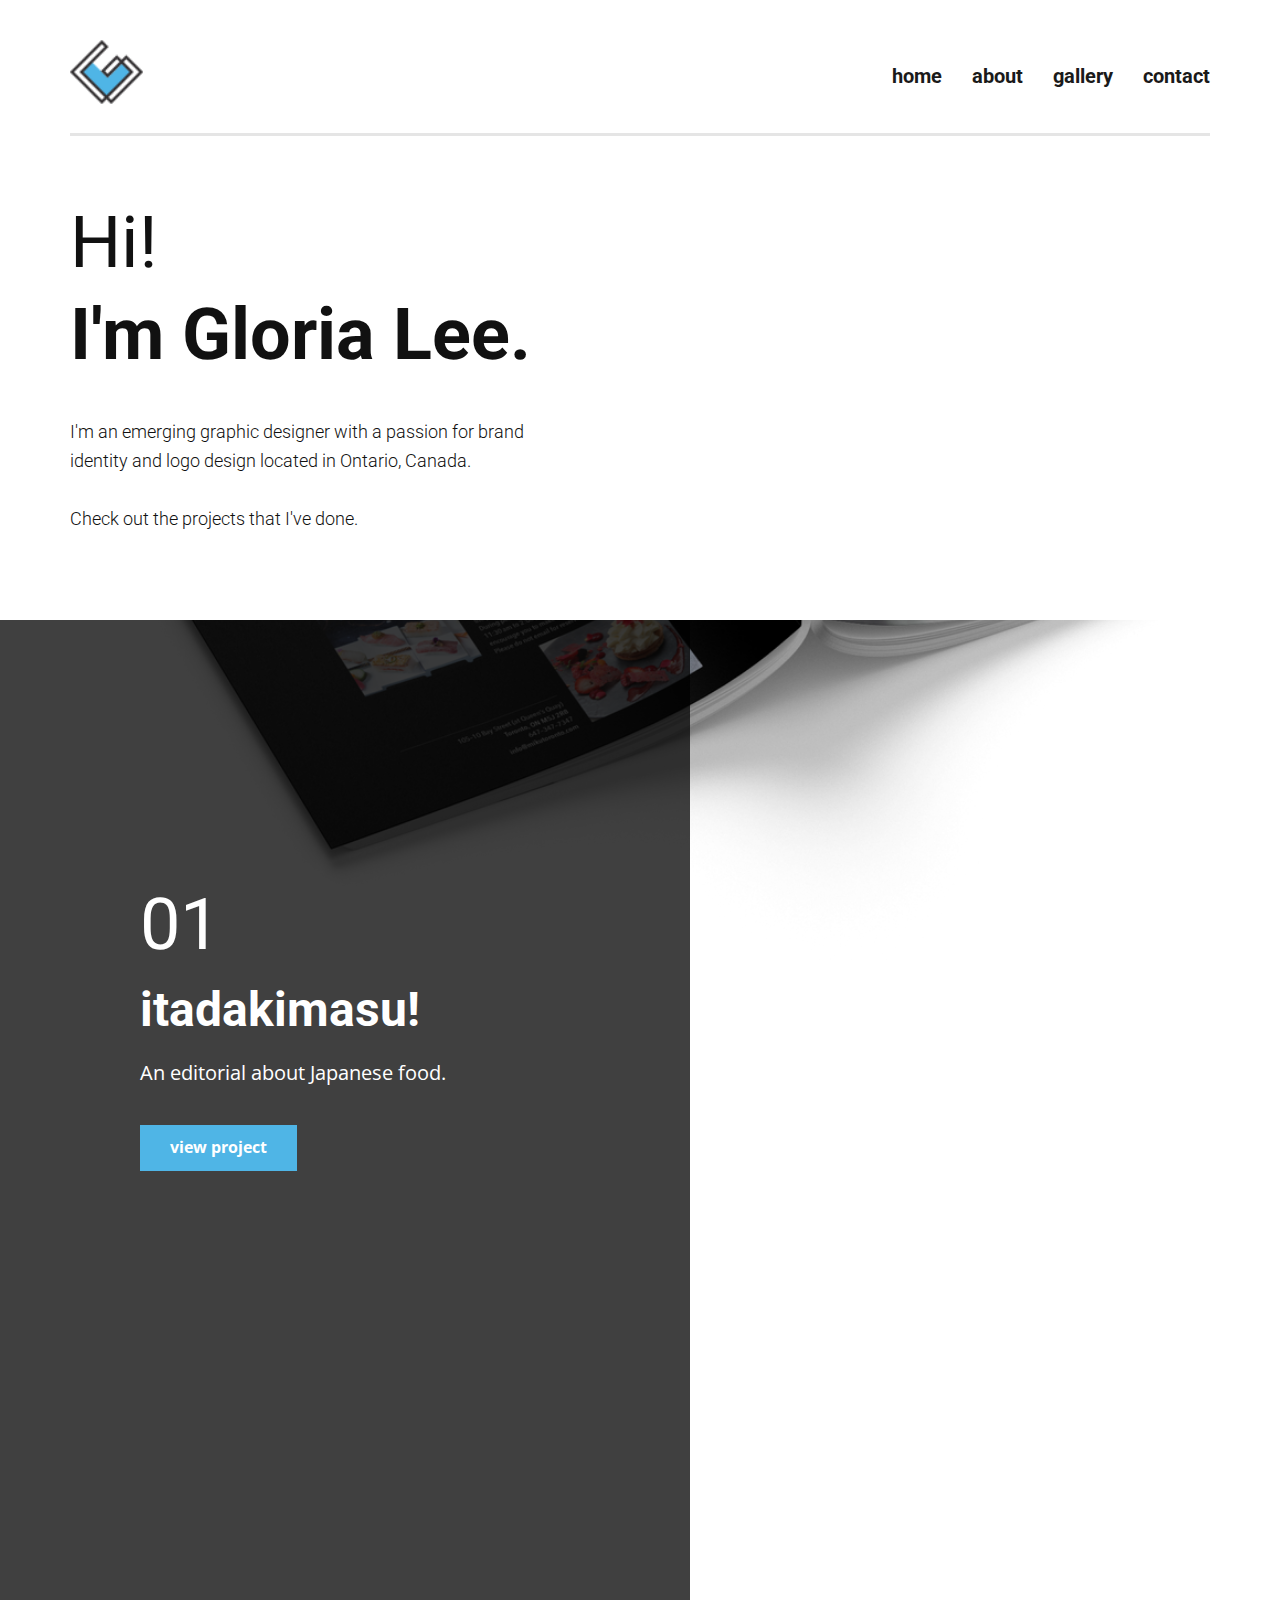
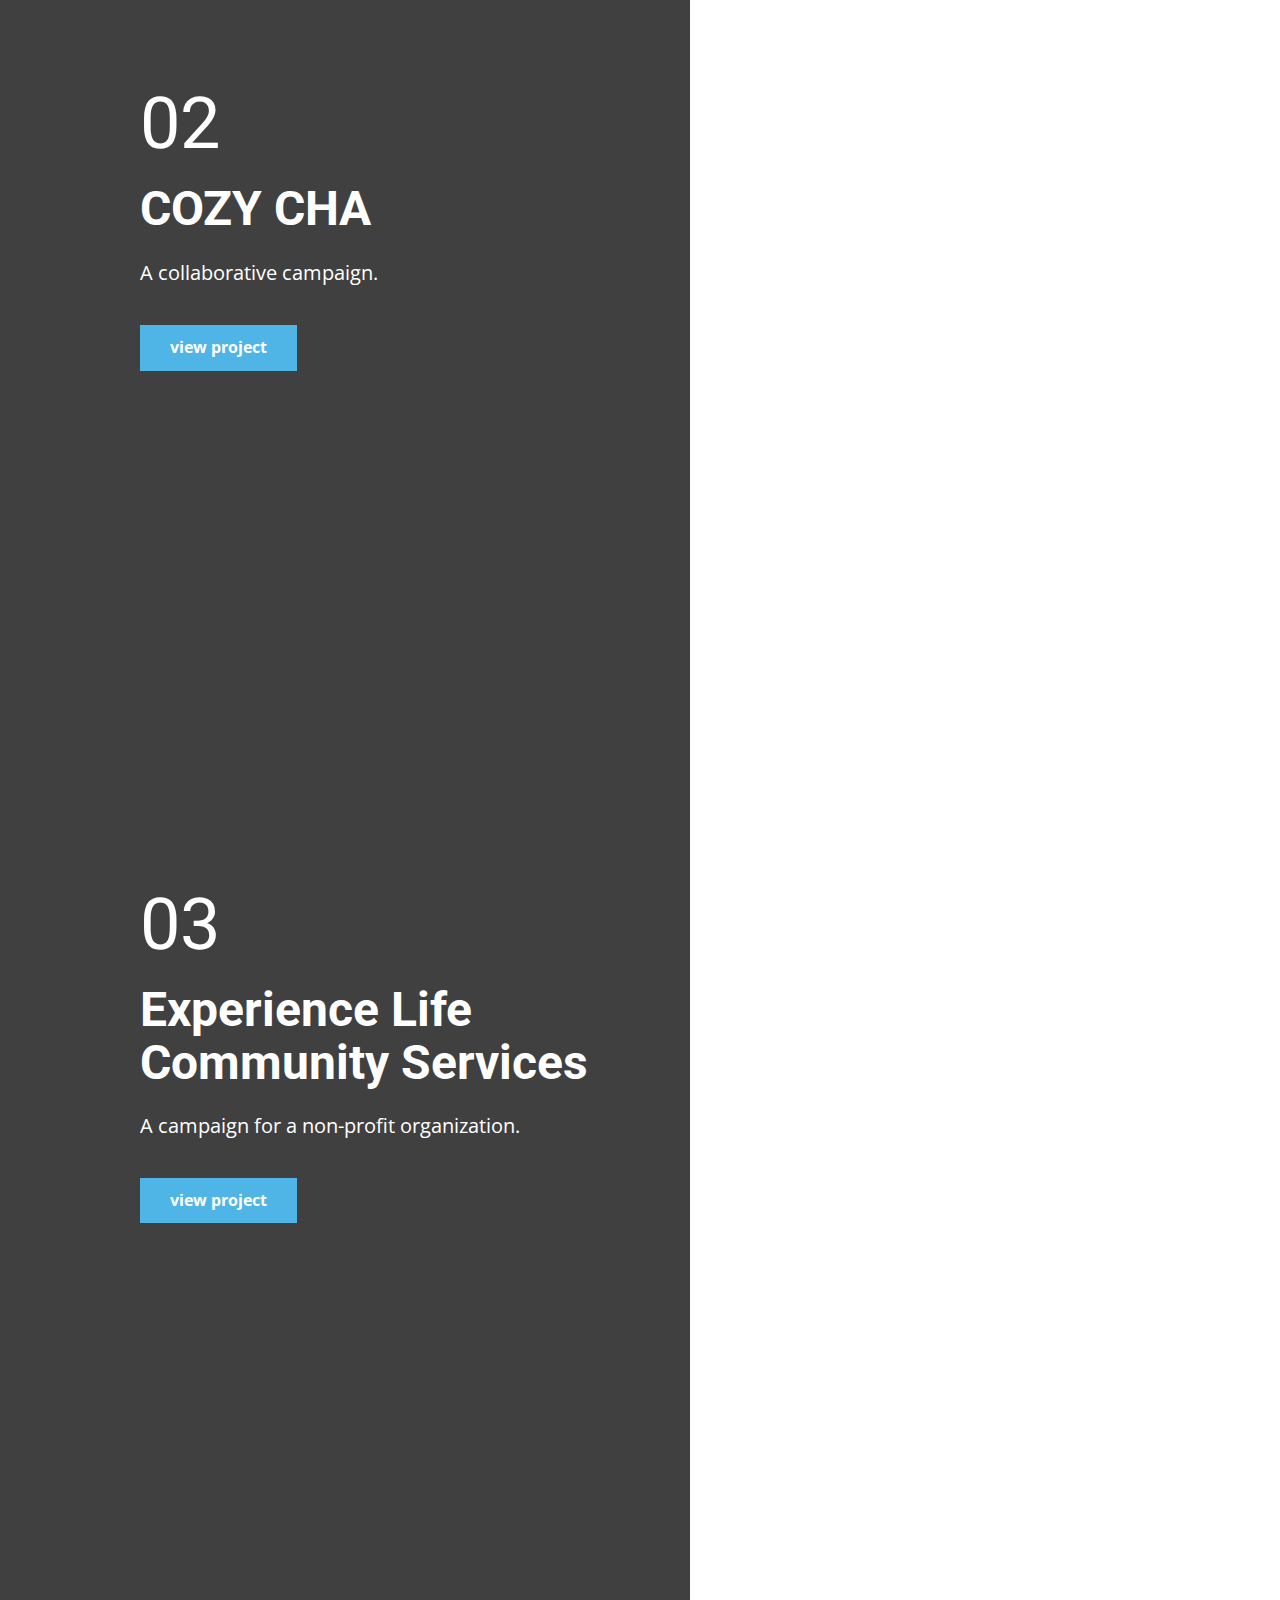
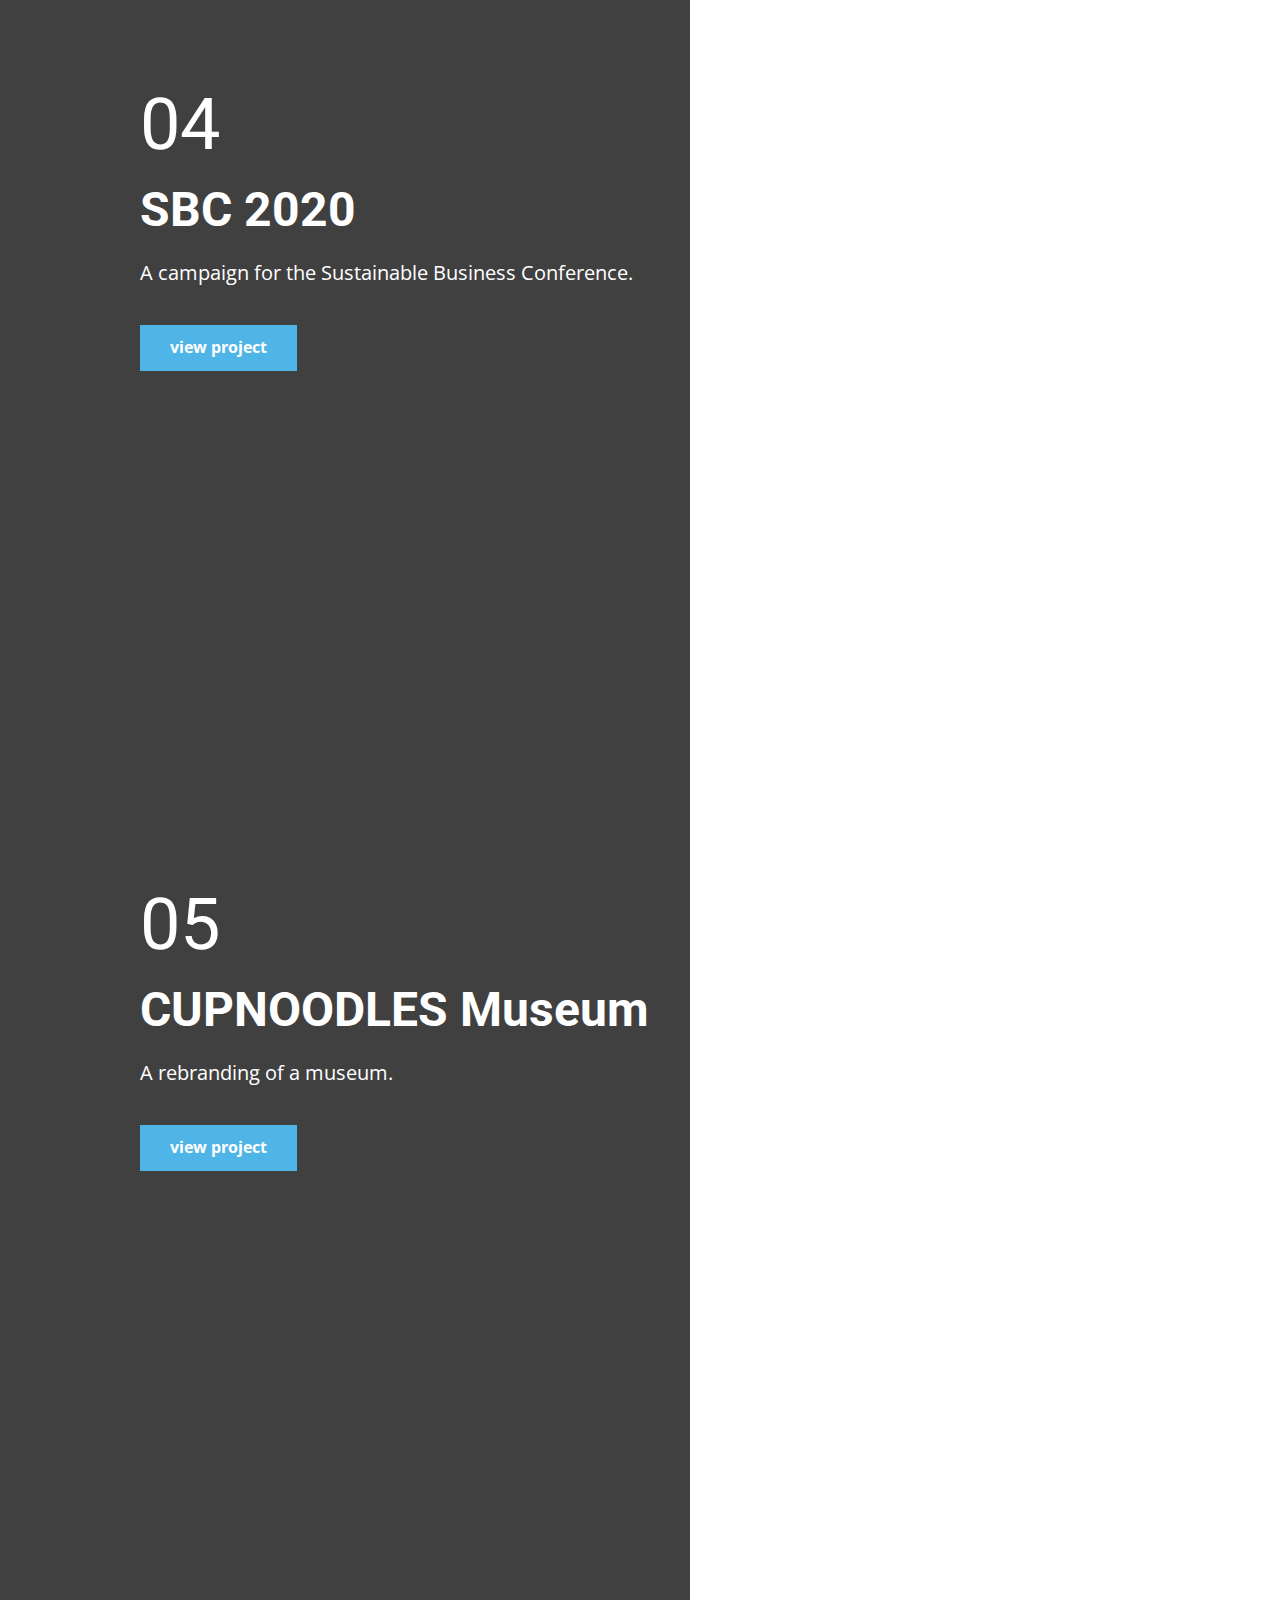
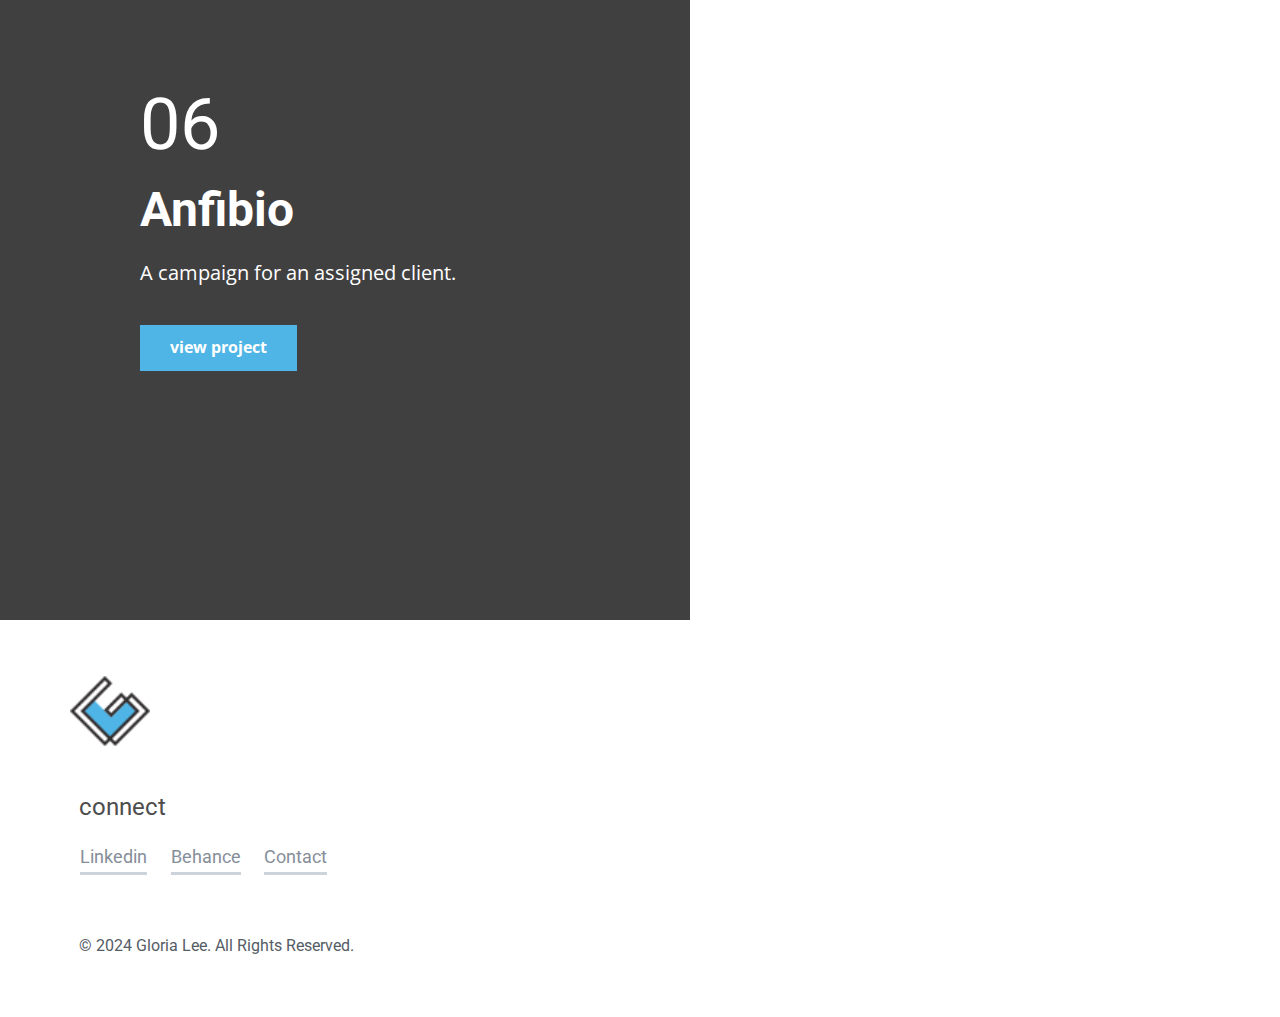
<file: index.html>
<!DOCTYPE html>
<html style="font-size: 16px;" lang="en-CA">
  <head>
    <meta name="viewport" content="width=device-width, initial-scale=1.0">
    <meta charset="utf-8">
    <meta name="keywords" content="Hi!, I&amp;apos;m Gloria Lee.">
    <meta name="description" content="">
    <meta name="page_type" content="np-template-header-footer-from-plugin">
    <title>Home</title>
    <link rel="stylesheet" href="nicepage.css" media="screen">
<link rel="stylesheet" href="Home.css" media="screen">
    <script class="u-script" type="text/javascript" src="jquery.js" defer=""></script>
    <script class="u-script" type="text/javascript" src="nicepage.js" defer=""></script>
    <meta name="generator" content="Nicepage 4.2.6, nicepage.com">
    <link rel="icon" href="images/favicon1.svg">
    <link id="u-theme-google-font" rel="stylesheet" href="https://fonts.googleapis.com/css?family=Roboto:100,100i,300,300i,400,400i,500,500i,700,700i,900,900i|Open+Sans:300,300i,400,400i,600,600i,700,700i,800,800i">
    
    
    
    
    
    
    
    
    <script type="application/ld+json">{
		"@context": "http://schema.org",
		"@type": "Organization",
		"name": "gleedesign",
		"logo": "images/GL_Logo_Gray_150.png"
}</script>
    <meta name="theme-color" content="#478ac9">
    <meta property="og:title" content="Home">
    <meta property="og:description" content="">
    <meta property="og:type" content="website">
  </head>
  <body class="u-body"><header class="u-clearfix u-header u-header" id="sec-608b"><div class="u-clearfix u-sheet u-sheet-1">
        <a href="index" data-page-id="1153129" class="u-image u-logo u-image-1" data-image-width="150" data-image-height="131" title="Home">
          <img src="images/GL_Logo_Gray_150.png" class="u-logo-image u-logo-image-1">
        </a>
        <nav class="u-menu u-menu-dropdown u-offcanvas u-menu-1" data-position="Primary Menu">
          <div class="menu-collapse" style="font-size: 1.25rem; letter-spacing: 0px; font-weight: 700;">
            <a class="u-button-style u-custom-active-border-color u-custom-border u-custom-border-color u-custom-borders u-custom-hover-border-color u-custom-left-right-menu-spacing u-custom-padding-bottom u-custom-text-active-color u-custom-text-color u-custom-text-hover-color u-custom-top-bottom-menu-spacing u-nav-link u-text-active-palette-1-base u-text-hover-palette-2-base" href="#">
              <svg viewBox="0 0 24 24"><use xmlns:xlink="http://www.w3.org/1999/xlink" xlink:href="#menu-hamburger"></use></svg>
              <svg version="1.1" xmlns="http://www.w3.org/2000/svg" xmlns:xlink="http://www.w3.org/1999/xlink"><defs><symbol id="menu-hamburger" viewBox="0 0 16 16" style="width: 16px; height: 16px;"><rect y="1" width="16" height="2"></rect><rect y="7" width="16" height="2"></rect><rect y="13" width="16" height="2"></rect>
</symbol>
</defs></svg>
            </a>
          </div>
          <div class="u-custom-menu u-nav-container">
            <ul class="u-custom-font u-heading-font u-nav u-spacing-30 u-unstyled u-nav-1"><li class="u-nav-item"><a class="u-border-2 u-border-active-palette-1-base u-border-hover-palette-1-base u-border-no-left u-border-no-right u-border-no-top u-button-style u-nav-link u-text-active-custom-color-1 u-text-grey-90 u-text-hover-grey-90" href="index" style="padding: 10px 0px;">home</a>
</li><li class="u-nav-item"><a class="u-border-2 u-border-active-palette-1-base u-border-hover-palette-1-base u-border-no-left u-border-no-right u-border-no-top u-button-style u-nav-link u-text-active-custom-color-1 u-text-grey-90 u-text-hover-grey-90" href="About" style="padding: 10px 0px;">about</a>
</li><li class="u-nav-item"><a class="u-border-2 u-border-active-palette-1-base u-border-hover-palette-1-base u-border-no-left u-border-no-right u-border-no-top u-button-style u-nav-link u-text-active-custom-color-1 u-text-grey-90 u-text-hover-grey-90" href="Gallery" style="padding: 10px 0px;">gallery</a>
</li><li class="u-nav-item"><a class="u-border-2 u-border-active-palette-1-base u-border-hover-palette-1-base u-border-no-left u-border-no-right u-border-no-top u-button-style u-nav-link u-text-active-custom-color-1 u-text-grey-90 u-text-hover-grey-90" href="Contact" style="padding: 10px 0px;">contact</a>
</li></ul>
          </div>
          <div class="u-custom-menu u-nav-container-collapse">
            <div class="u-black u-container-style u-inner-container-layout u-opacity u-opacity-95 u-sidenav">
              <div class="u-inner-container-layout u-sidenav-overflow">
                <div class="u-menu-close"></div>
                <ul class="u-align-center u-nav u-popupmenu-items u-unstyled u-nav-2"><li class="u-nav-item"><a class="u-button-style u-nav-link" href="index" style="padding: 10px 0px;">home</a>
</li><li class="u-nav-item"><a class="u-button-style u-nav-link" href="About" style="padding: 10px 0px;">about</a>
</li><li class="u-nav-item"><a class="u-button-style u-nav-link" href="Gallery" style="padding: 10px 0px;">gallery</a>
</li><li class="u-nav-item"><a class="u-button-style u-nav-link" href="Contact" style="padding: 10px 0px;">contact</a>
</li></ul>
              </div>
            </div>
            <div class="u-black u-menu-overlay u-opacity u-opacity-70"></div>
          </div>
        </nav>
        <div class="u-align-left u-border-3 u-border-grey-10 u-expanded-width u-line u-line-horizontal u-line-1"></div>
      </div></header>
    <section class="u-align-left u-clearfix u-section-1" id="sec-34ae">
      <div class="u-clearfix u-sheet u-sheet-1">
        <h1 class="u-text u-text-default u-text-1">Hi!<br>
        </h1>
        <h1 class="u-text u-text-default u-text-2">I'm Gloria Lee.<br>
        </h1>
        <p class="u-custom-font u-heading-font u-text u-text-3"> I'm an emerging graphic designer with a passion for brand identity and logo design located in Ontario, Canada.<br>
          <br>Check out the projects that I've done.
        </p>
      </div>
    </section>
    <section class="skrollable u-align-left u-clearfix u-image u-parallax u-valign-bottom-xs u-section-2" src="" data-image-width="1280" data-image-height="815" id="sec-7a24">
      <div class="u-align-left u-black u-container-style u-expanded-width-xs u-group u-opacity u-opacity-75 u-group-1">
        <div class="u-container-layout u-valign-middle-md u-valign-middle-sm u-valign-middle-xs u-container-layout-1">
          <h1 class="u-text u-text-default u-title u-text-1">01</h1>
          <h1 class="u-text u-text-2">itadakimasu!</h1>
          <p class="u-large-text u-text u-text-variant u-text-3">An editorial about Japanese food.<br>
          </p>
          <a href="itadakimasu" class="u-border-none u-btn u-button-style u-custom-color-1 u-btn-1">view project<span style="font-weight: 400;"></span>
          </a>
        </div>
      </div>
    </section>
    <section class="skrollable u-align-left u-clearfix u-image u-parallax u-valign-bottom-sm u-valign-bottom-xs u-section-3" src="" data-image-width="3000" data-image-height="2000" id="carousel_6577">
      <div class="u-align-left u-black u-container-style u-expanded-width-md u-expanded-width-xs u-group u-opacity u-opacity-75 u-group-1">
        <div class="u-container-layout u-valign-middle-md u-valign-middle-sm u-container-layout-1">
          <h1 class="u-text u-text-default u-title u-text-1">02</h1>
          <h1 class="u-text u-text-2">COZY CHA<br>
          </h1>
          <p class="u-large-text u-text u-text-variant u-text-3">A collaborative campaign.<br>
          </p>
          <a href="cozycha" class="u-border-none u-btn u-button-style u-custom-color-1 u-btn-1">view project<span style="font-weight: 400;"></span>
          </a>
        </div>
      </div>
    </section>
    <section class="skrollable u-align-left u-clearfix u-image u-parallax u-valign-bottom-md u-valign-bottom-sm u-valign-bottom-xs u-section-4" src="" id="carousel_df7d" data-image-width="1920" data-image-height="1080">
      <div class="u-align-left u-black u-container-style u-expanded-width-md u-expanded-width-sm u-expanded-width-xs u-group u-opacity u-opacity-75 u-group-1">
        <div class="u-container-layout u-valign-middle-md u-valign-middle-sm u-container-layout-1">
          <h1 class="u-text u-text-default u-title u-text-1">03</h1>
          <h1 class="u-text u-text-2">Experience Life Community Services<br>
          </h1>
          <p class="u-large-text u-text u-text-variant u-text-3">A campaign for a non-profit organization.<br>
          </p>
          <a href="elcs" class="u-border-none u-btn u-button-style u-custom-color-1 u-btn-1">view project<span style="font-weight: 400;"></span>
          </a>
        </div>
      </div>
    </section>
    <section class="skrollable u-align-left u-clearfix u-image u-parallax u-valign-bottom-md u-valign-bottom-xs u-section-5" src="" data-image-width="1440" data-image-height="1080" id="carousel_0189">
      <div class="u-align-left u-black u-container-style u-expanded-width-md u-expanded-width-xs u-group u-opacity u-opacity-75 u-group-1">
        <div class="u-container-layout u-valign-middle-sm u-container-layout-1">
          <h1 class="u-text u-text-default u-title u-text-1">04</h1>
          <h1 class="u-text u-text-2">SBC 2020<br>
          </h1>
          <p class="u-large-text u-text u-text-variant u-text-3">A campaign for the Sustainable Business Conference.<br>
          </p>
          <a href="sbc2020" class="u-border-none u-btn u-button-style u-custom-color-1 u-btn-1">view project<span style="font-weight: 400;"></span>
          </a>
        </div>
      </div>
    </section>
    <section class="skrollable u-align-left u-clearfix u-image u-parallax u-valign-bottom-sm u-valign-bottom-xs u-section-6" src="" id="carousel_700f" data-image-width="1920" data-image-height="1080">
      <div class="u-align-left u-black u-container-style u-expanded-width-md u-expanded-width-sm u-expanded-width-xs u-group u-opacity u-opacity-75 u-group-1">
        <div class="u-container-layout u-container-layout-1">
          <h1 class="u-text u-text-default u-title u-text-1">05</h1>
          <h1 class="u-text u-text-2">CUPNOODLES Museum<br>
          </h1>
          <p class="u-large-text u-text u-text-variant u-text-3">A rebranding of a museum.<br>
          </p>
          <a href="cupnoodles-museum" class="u-border-none u-btn u-button-style u-custom-color-1 u-btn-1">view project<span style="font-weight: 400;"></span>
          </a>
        </div>
      </div>
    </section>
    <section class="skrollable u-align-left u-clearfix u-image u-parallax u-valign-bottom-md u-valign-bottom-sm u-valign-bottom-xs u-section-7" src="" data-image-width="1920" data-image-height="1080" id="carousel_8258">
      <div class="u-align-left u-black u-container-style u-expanded-width-md u-expanded-width-sm u-expanded-width-xs u-group u-opacity u-opacity-75 u-group-1">
        <div class="u-container-layout u-valign-middle-sm u-container-layout-1">
          <h1 class="u-text u-text-default u-title u-text-1">06</h1>
          <h1 class="u-text u-text-2">Anfibio<br>
          </h1>
          <p class="u-large-text u-text u-text-variant u-text-3">A campaign for an assigned client.<br>
          </p>
          <a href="anfibio" data-page-id="758123881" class="u-border-none u-btn u-button-style u-custom-color-1 u-btn-1">view project<span style="font-weight: 400;"></span>
          </a>
        </div>
      </div>
    </section>
    
    
    <footer class="u-clearfix u-footer u-white" id="sec-a83c"><div class="u-clearfix u-sheet u-sheet-1">
        <a href="index" data-page-id="1153129" class="u-image u-logo u-image-1" data-image-width="55" data-image-height="48" title="Home">
          <img src="images/GL_Logo_Gray_150.png" class="u-logo-image u-logo-image-1">
        </a>
        <h2 class="u-text u-text-default u-text-grey-70 u-text-1">c​onnect</h2>
        <div class="u-list u-list-1">
          <div class="u-repeater u-repeater-1">
            <div class="u-container-style u-list-item u-repeater-item">
              <div class="u-container-layout u-similar-container u-valign-top u-container-layout-1">
                <a href="https://www.linkedin.com/in/glorialeedesign/" class="u-active-none u-border-3 u-border-hover-custom-color-2 u-border-palette-5-light-1 u-btn u-button-style u-custom-font u-custom-item u-heading-font u-hover-none u-none u-text-hover-palette-5-dark-1 u-text-palette-5-dark-1 u-btn-1">Linkedin</a>
              </div>
            </div>
            <div class="u-container-style u-list-item u-repeater-item">
              <div class="u-container-layout u-similar-container u-valign-top u-container-layout-2">
                <a href="https://www.behance.net/glorialeedesign" class="u-active-none u-border-3 u-border-hover-custom-color-2 u-border-palette-5-light-1 u-btn u-button-style u-custom-font u-custom-item u-heading-font u-hover-none u-none u-text-hover-palette-5-dark-1 u-text-palette-5-dark-1 u-btn-2">Behance</a>
              </div>
            </div>
            <div class="u-container-style u-list-item u-repeater-item">
              <div class="u-container-layout u-similar-container u-valign-top u-container-layout-3">
                <a href="Contact" data-page-id="1153124" class="u-active-none u-border-3 u-border-hover-custom-color-2 u-border-palette-5-light-1 u-btn u-button-style u-custom-font u-custom-item u-heading-font u-hover-none u-none u-text-hover-palette-5-dark-1 u-text-palette-5-dark-1 u-btn-3">Contact</a>
              </div>
            </div>
          </div>
        </div>
        <p class="u-align-left u-custom-font u-heading-font u-text u-text-palette-5-dark-2 u-text-2"> © 2024 Gloria Lee. All Rights Reserved.<br>
        </p>
      </div></footer>
  </body>
</html>
</file>
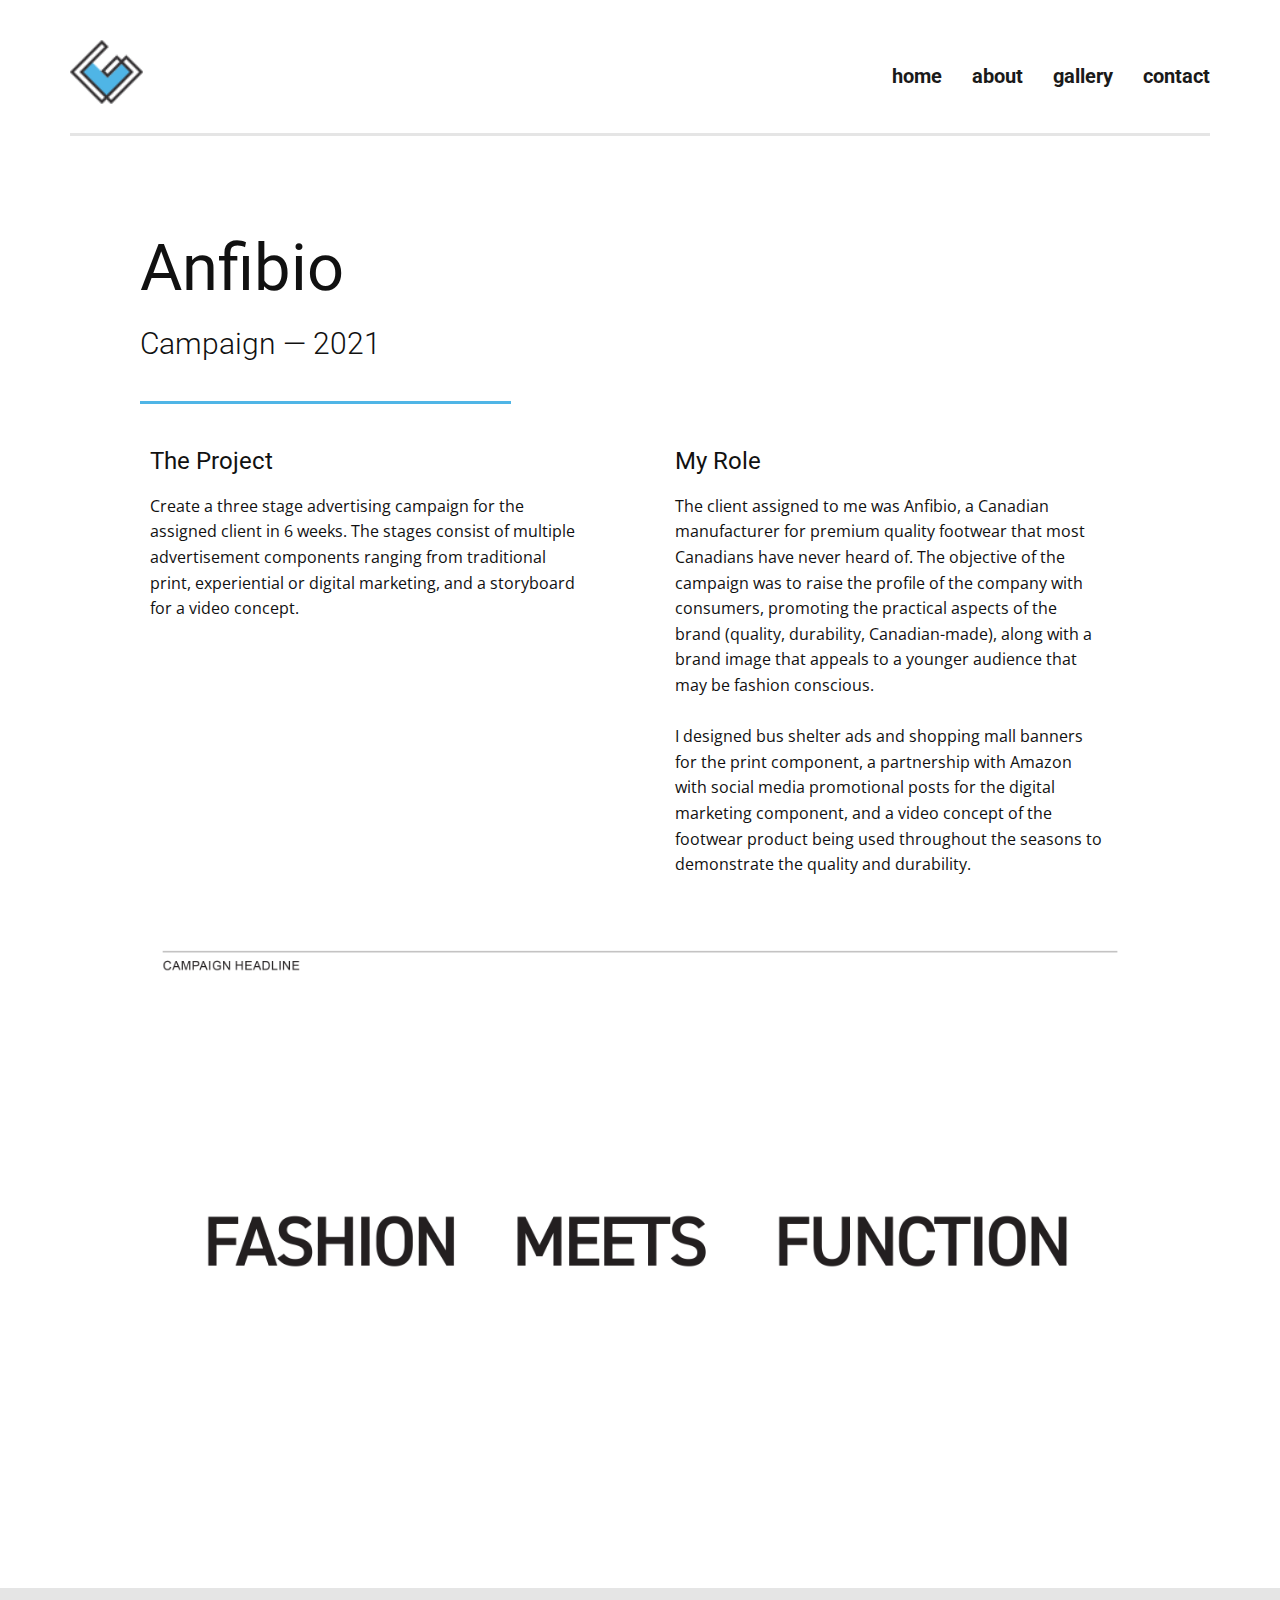
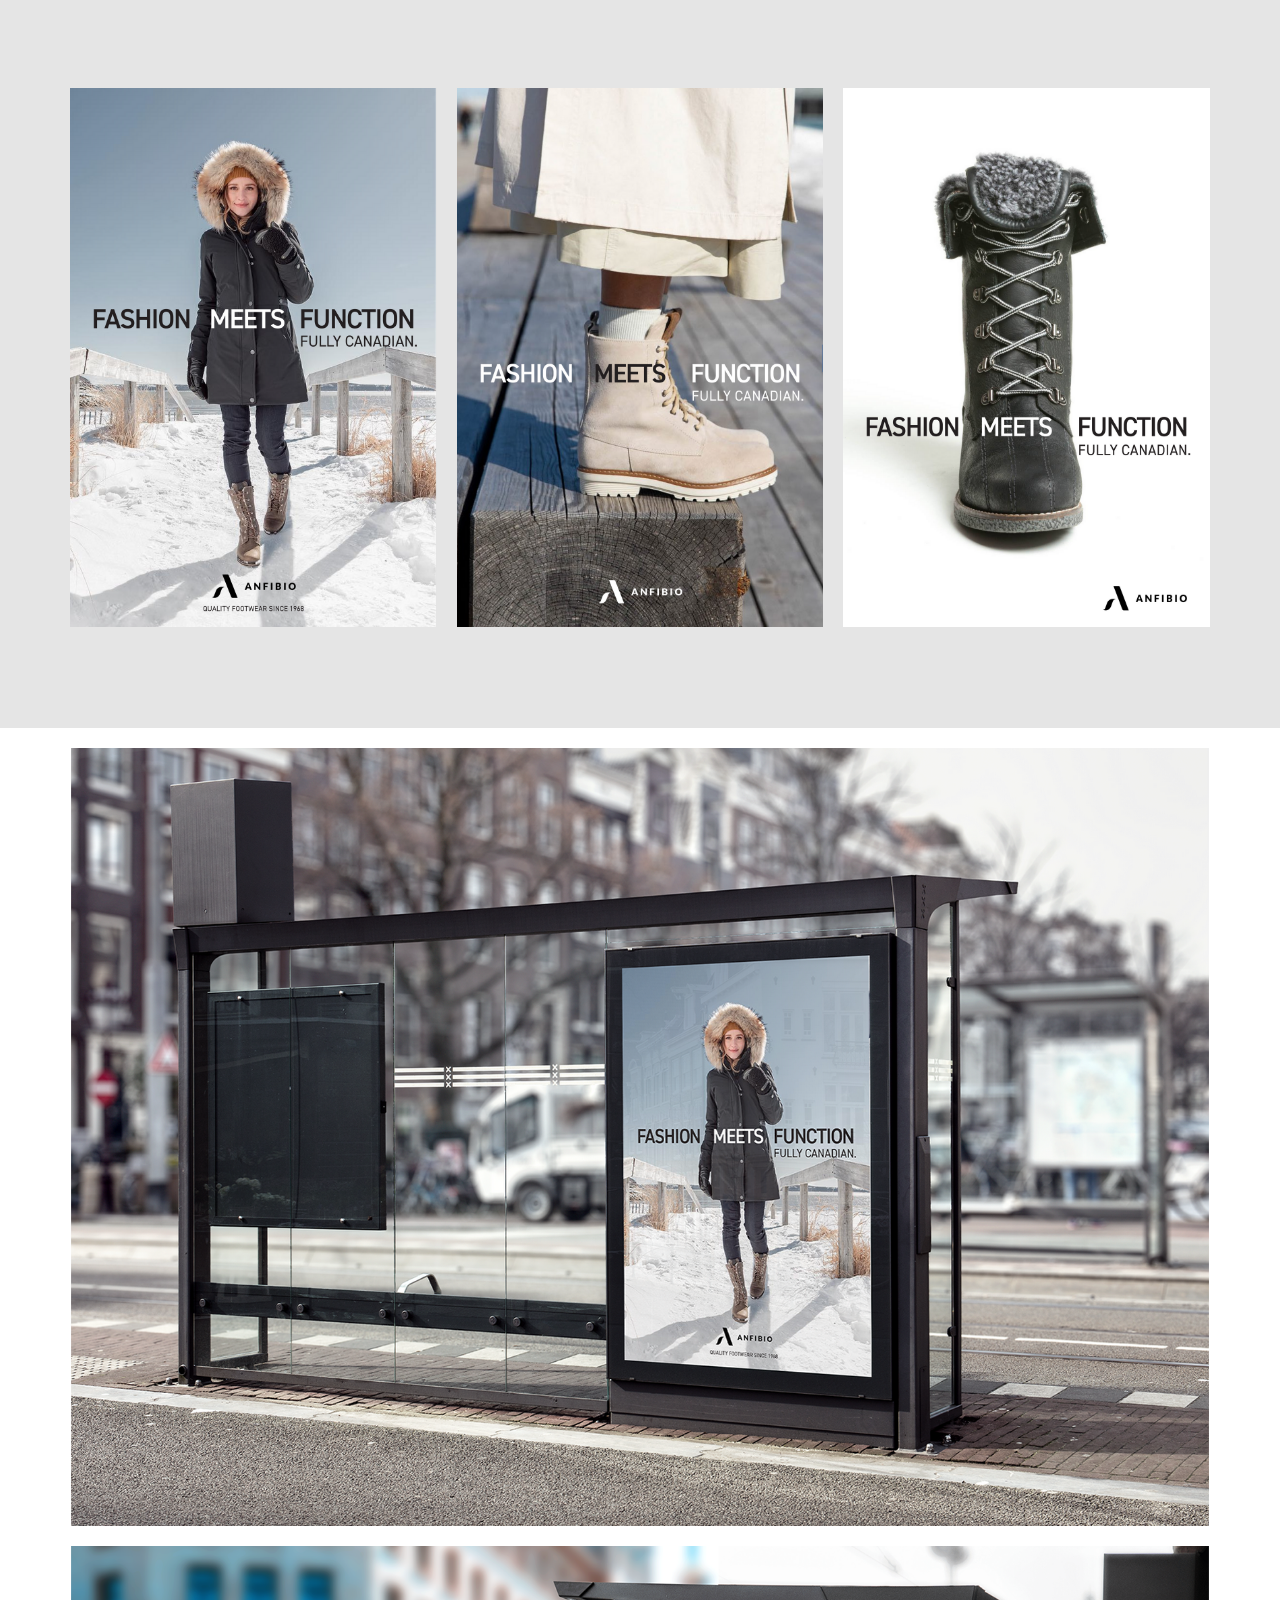
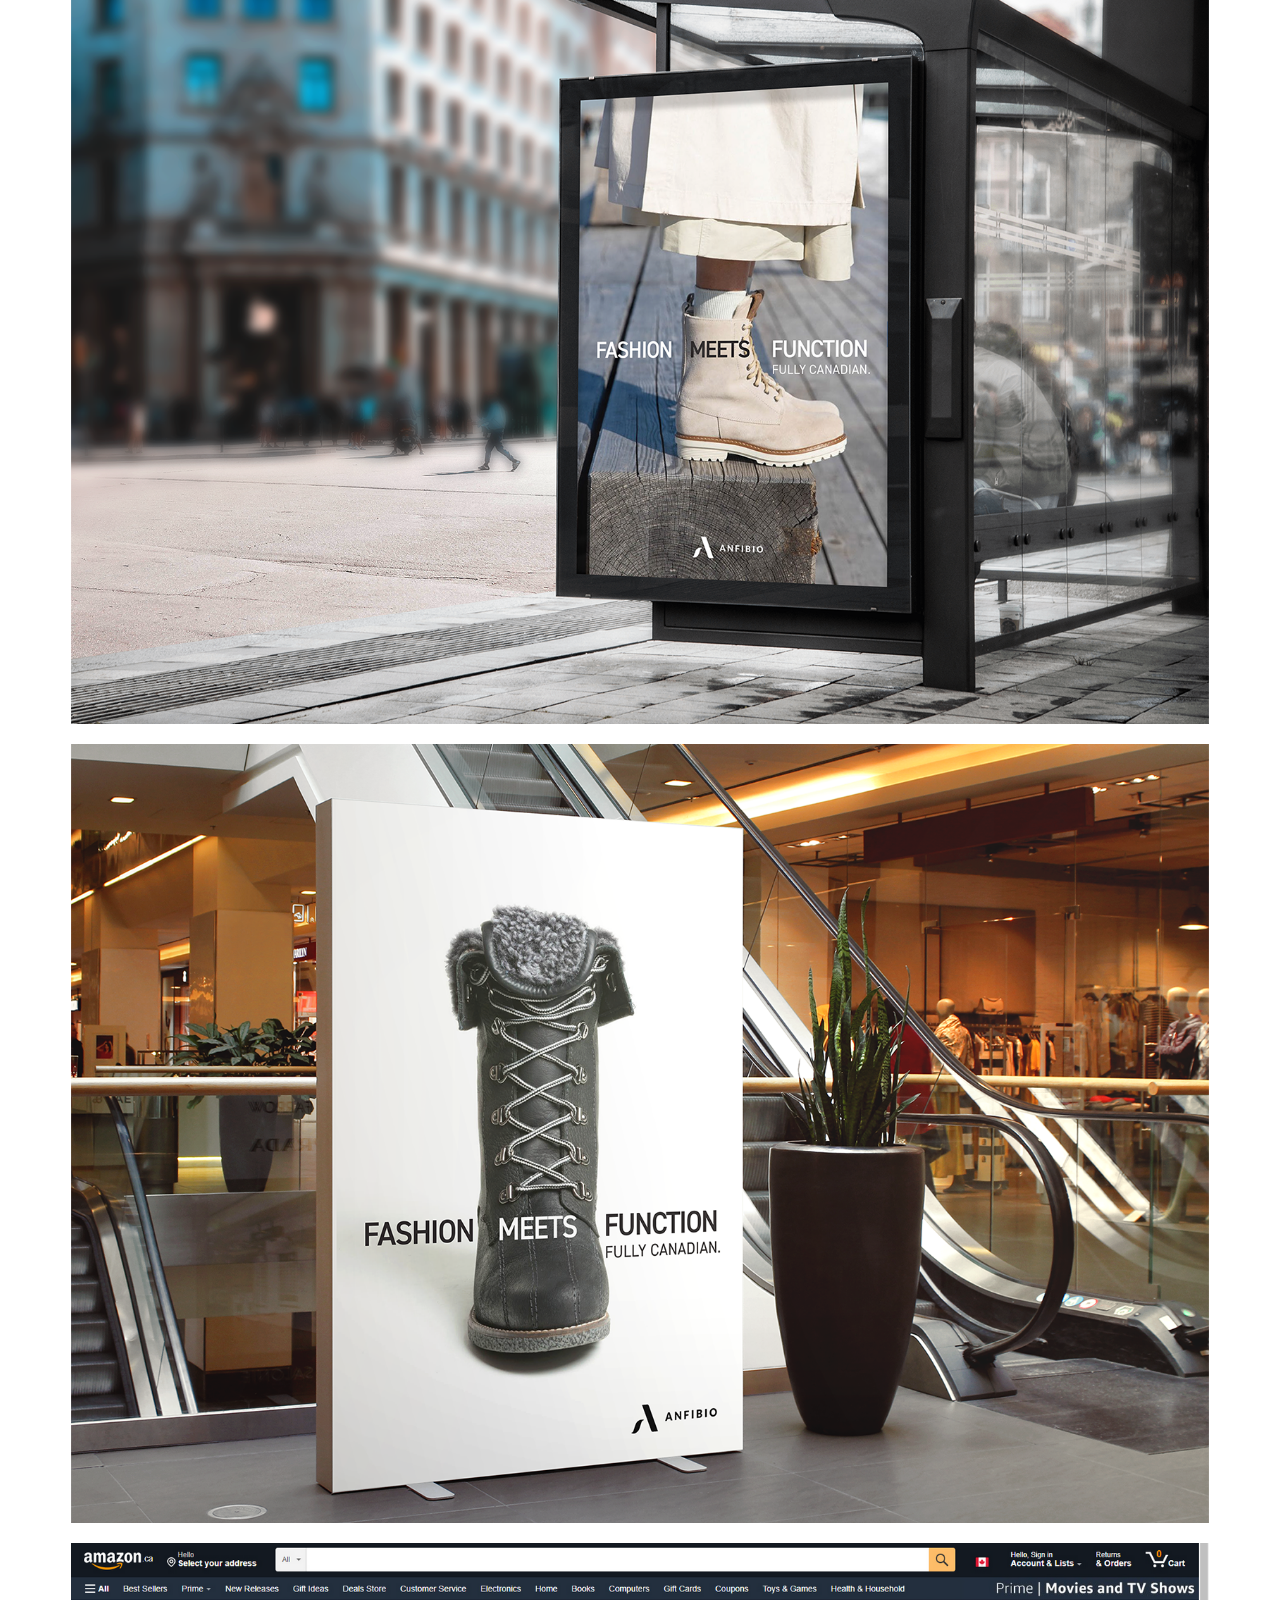
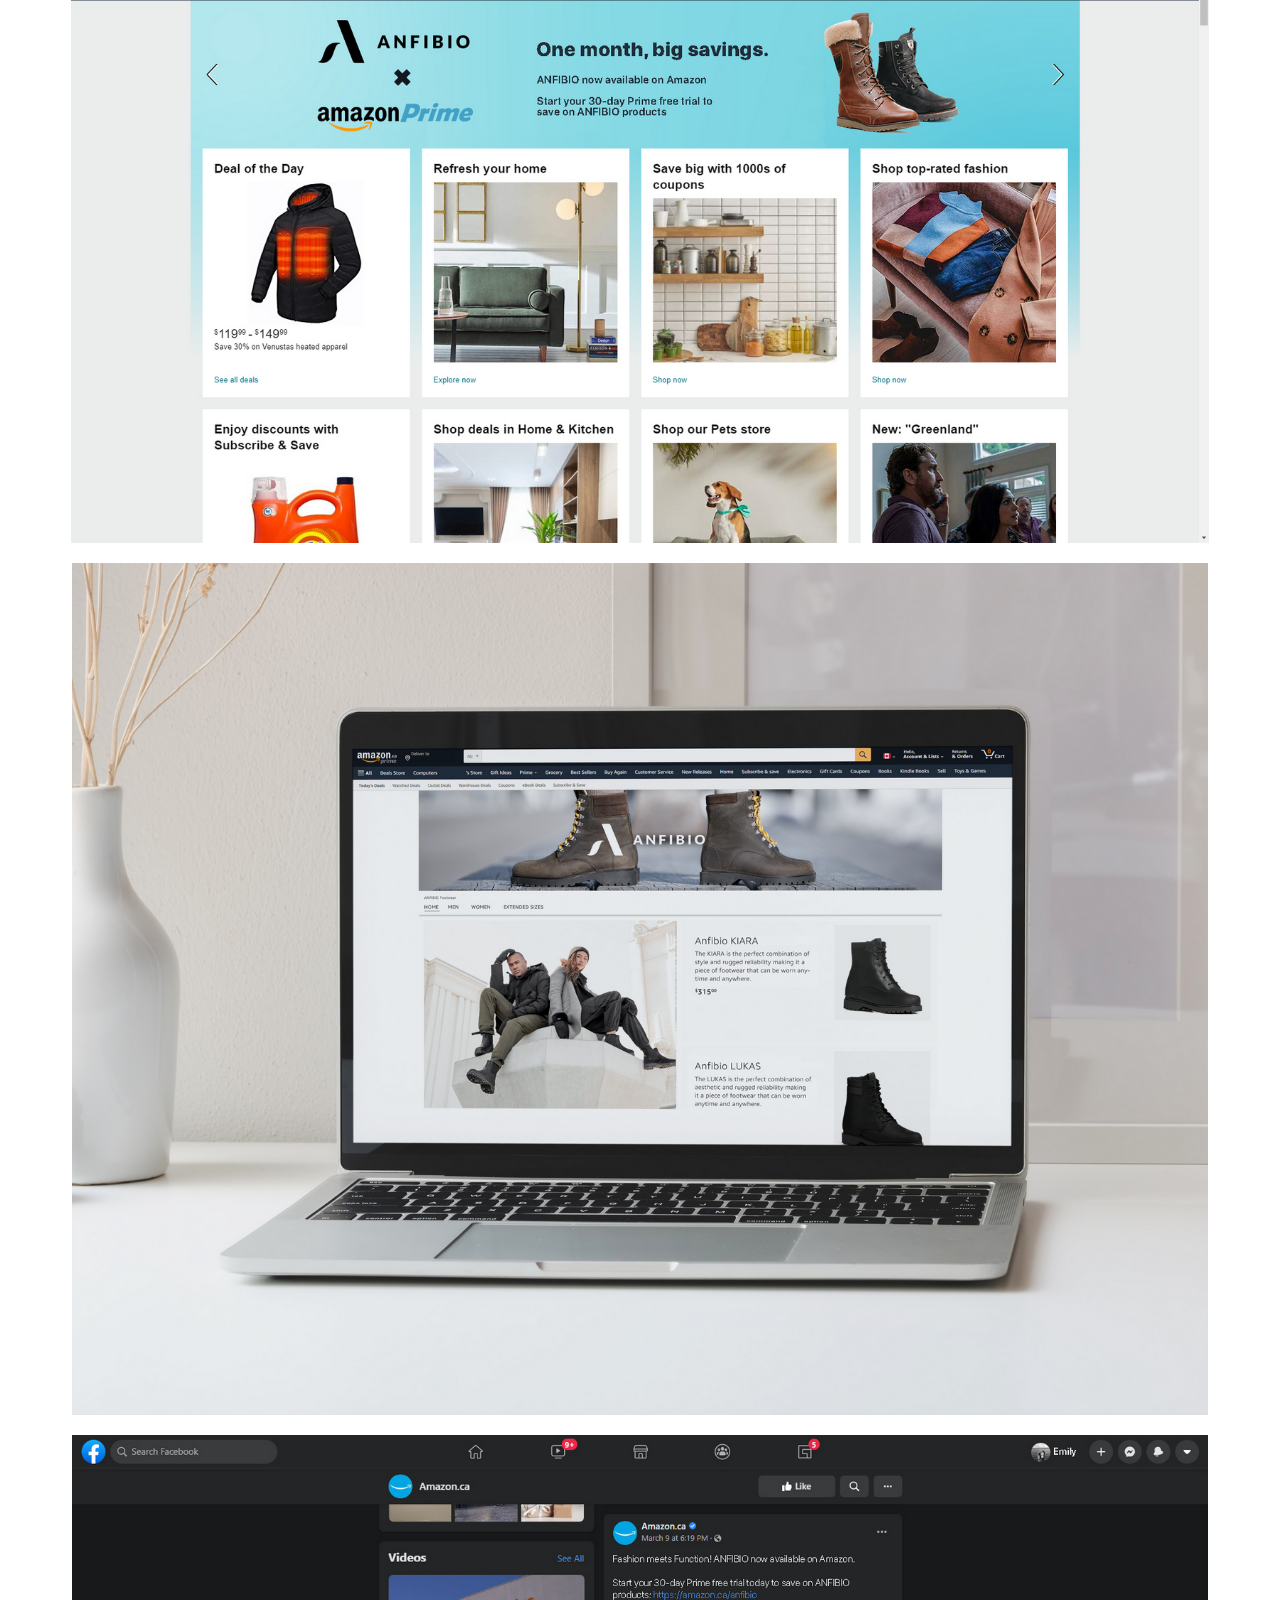
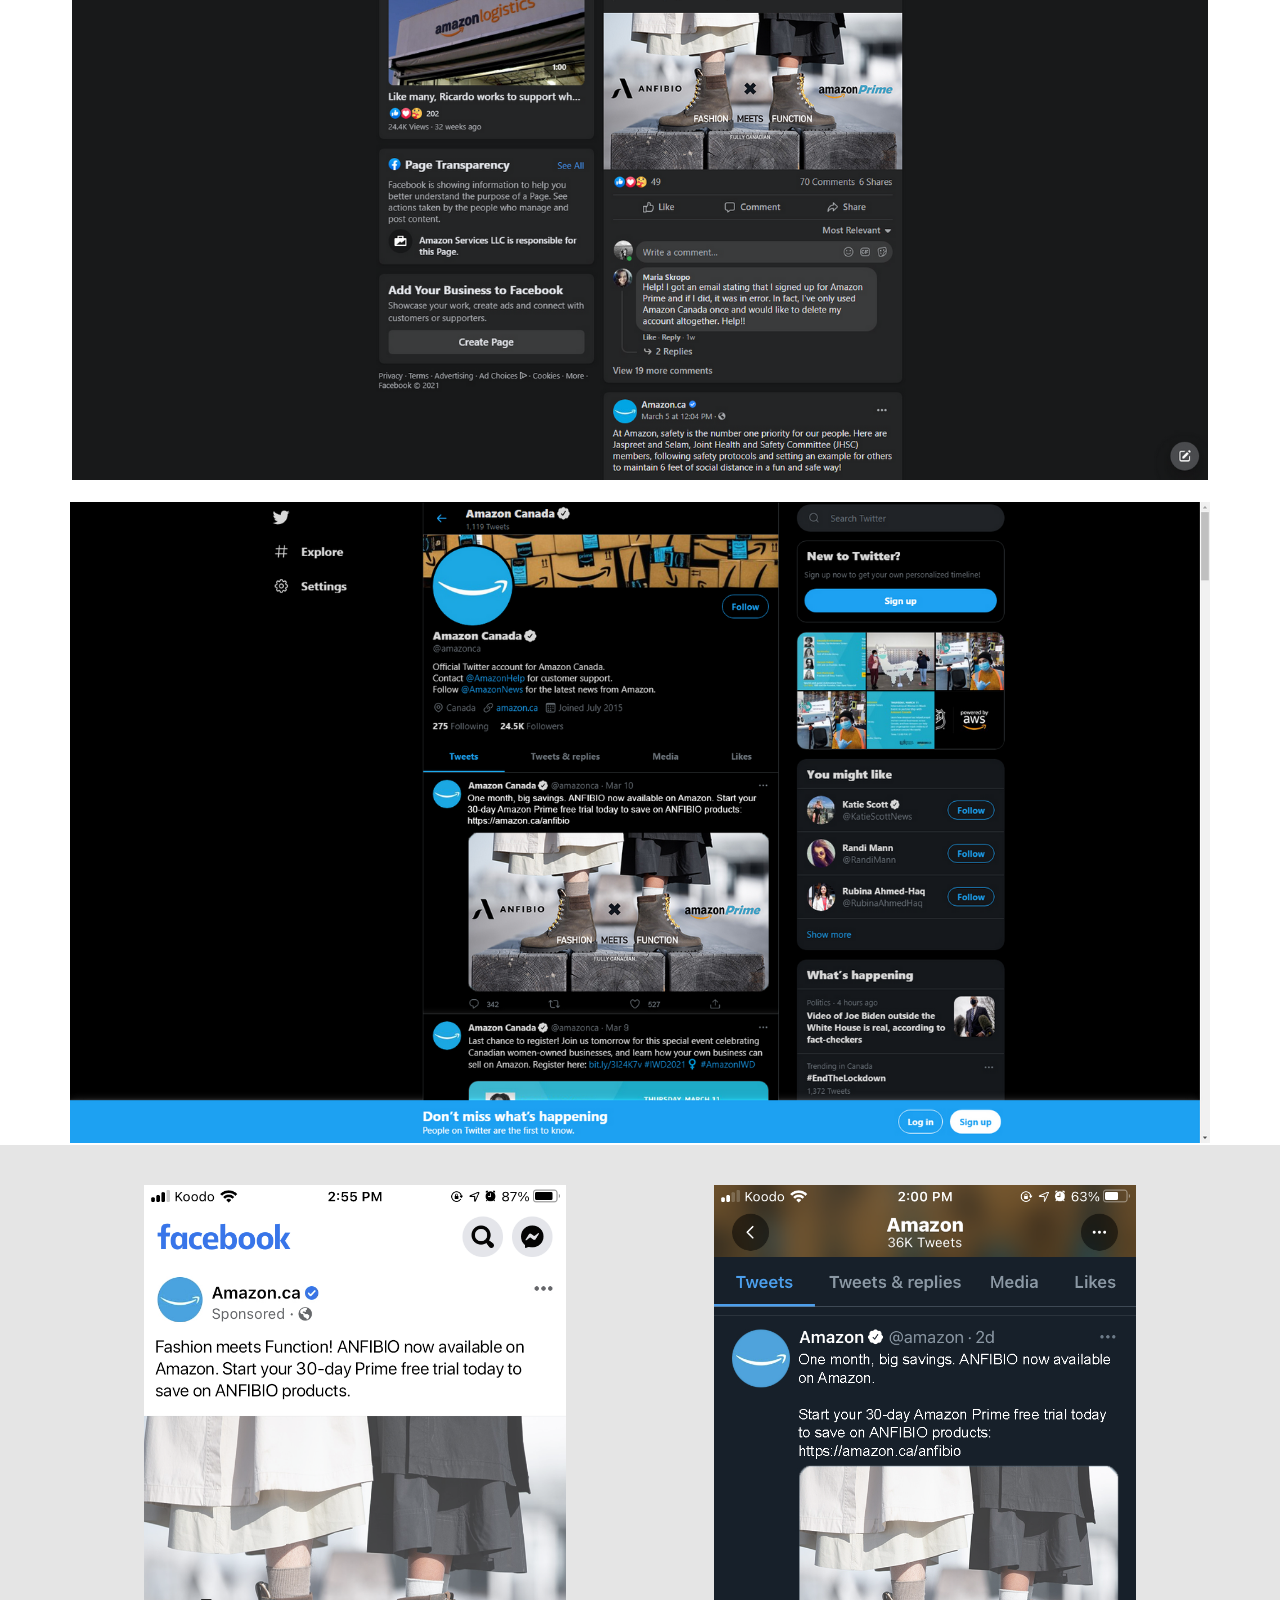
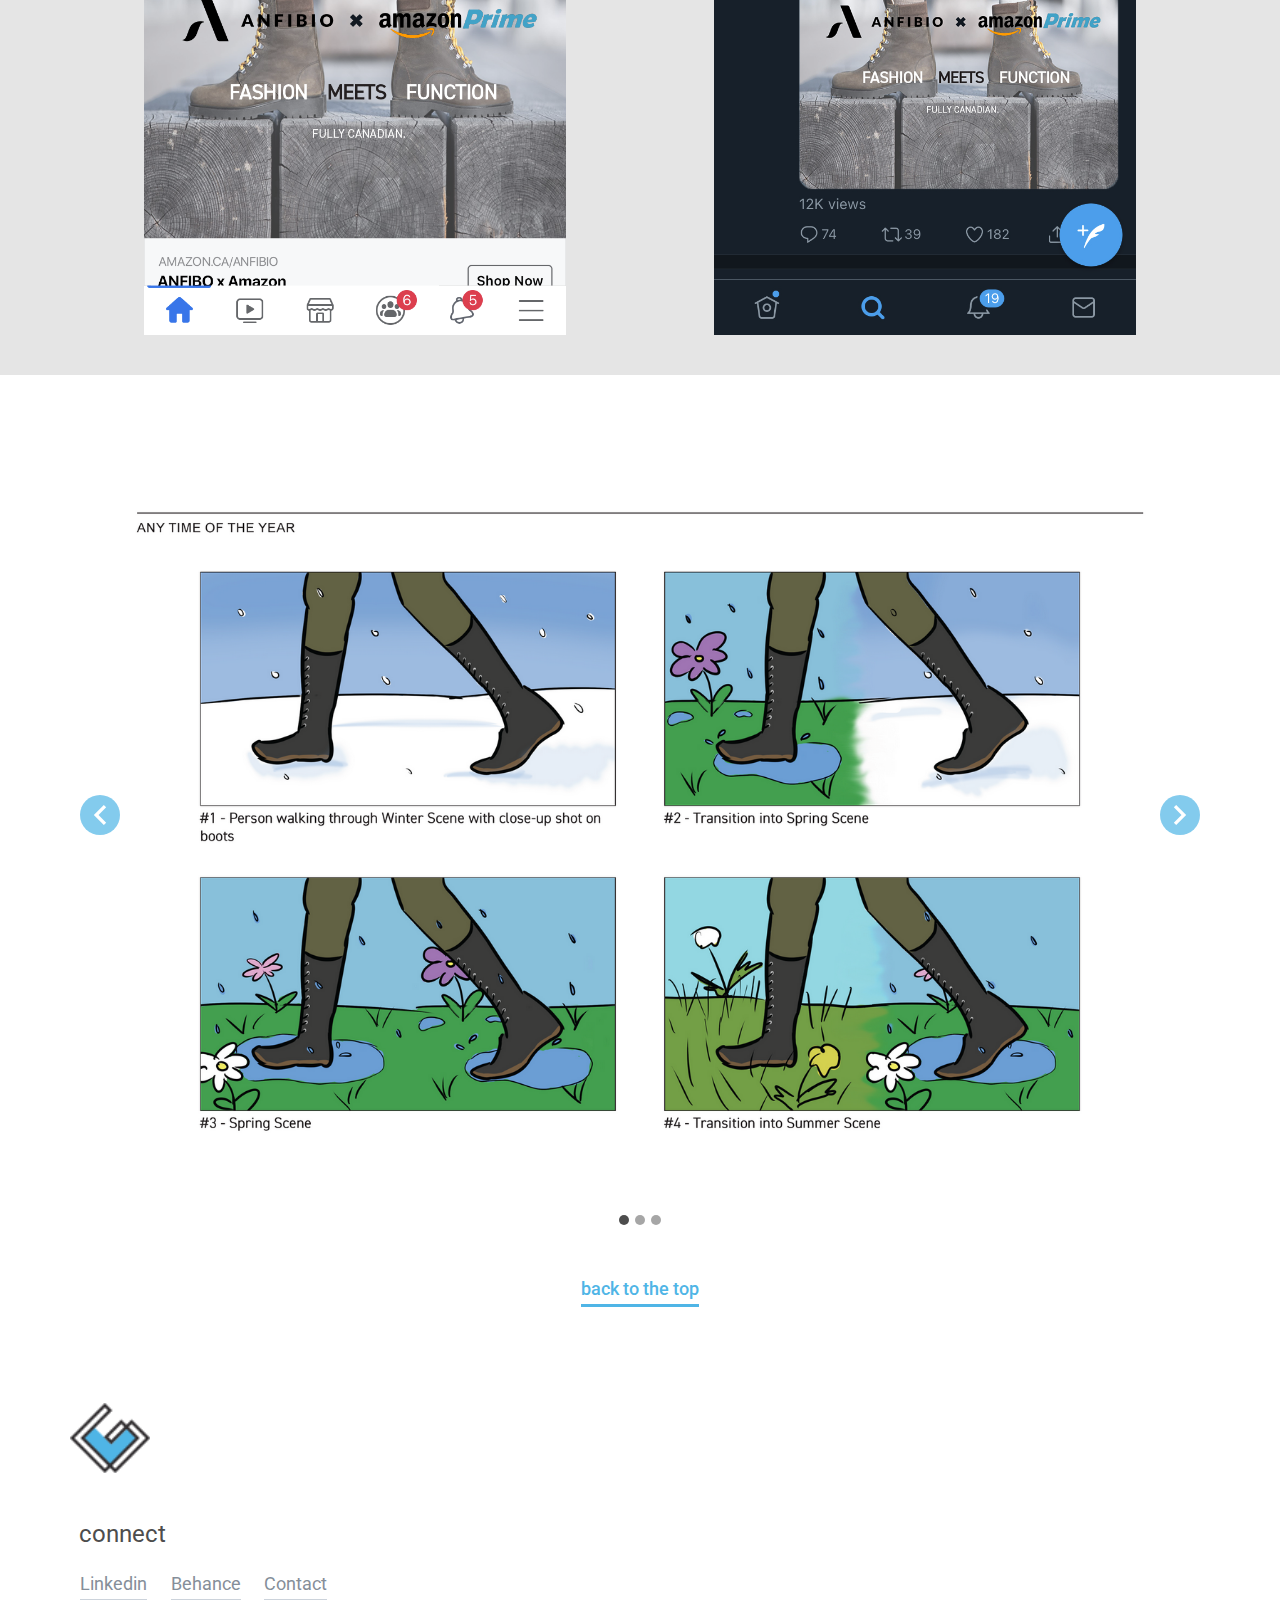
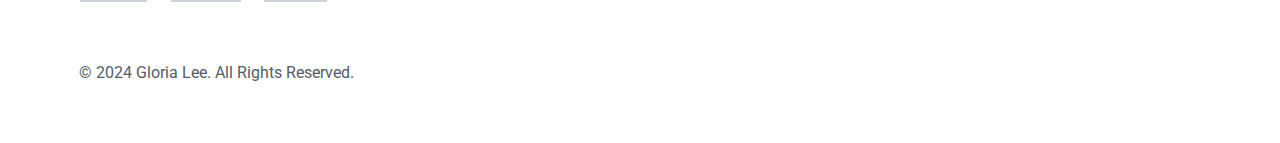
<file: anfibio.html>
<!DOCTYPE html>
<html style="font-size: 16px;" lang="en-CA">
  <head>
    <meta name="viewport" content="width=device-width, initial-scale=1.0">
    <meta charset="utf-8">
    <meta name="keywords" content="">
    <meta name="description" content="">
    <meta name="page_type" content="np-template-header-footer-from-plugin">
    <title>anfibio</title>
    <link rel="stylesheet" href="nicepage.css" media="screen">
<link rel="stylesheet" href="anfibio.css" media="screen">
    <script class="u-script" type="text/javascript" src="jquery.js" defer=""></script>
    <script class="u-script" type="text/javascript" src="nicepage.js" defer=""></script>
    <meta name="generator" content="Nicepage 4.2.6, nicepage.com">
    <link rel="icon" href="images/favicon1.svg">
    <link id="u-theme-google-font" rel="stylesheet" href="https://fonts.googleapis.com/css?family=Roboto:100,100i,300,300i,400,400i,500,500i,700,700i,900,900i|Open+Sans:300,300i,400,400i,600,600i,700,700i,800,800i">
    <link id="u-page-google-font" rel="stylesheet" href="https://fonts.googleapis.com/css?family=Roboto:100,100i,300,300i,400,400i,500,500i,700,700i,900,900i">
    
    
    
    
    
    
    
    
    
    <script type="application/ld+json">{
		"@context": "http://schema.org",
		"@type": "Organization",
		"name": "gleedesign",
		"logo": "images/GL_Logo_Gray_150.png"
}</script>
    <meta name="theme-color" content="#478ac9">
    <meta property="og:title" content="anfibio">
    <meta property="og:description" content="">
    <meta property="og:type" content="website">
  </head>
  <body class="u-body"><header id="top" class="u-clearfix u-header u-header" id="sec-608b"><div class="u-clearfix u-sheet u-sheet-1">
        <a href="index" data-page-id="1153129" class="u-image u-logo u-image-1" data-image-width="150" data-image-height="131" title="Home">
          <img src="images/GL_Logo_Gray_150.png" class="u-logo-image u-logo-image-1">
        </a>
        <nav class="u-menu u-menu-dropdown u-offcanvas u-menu-1" data-position="Primary Menu">
          <div class="menu-collapse" style="font-size: 1.25rem; letter-spacing: 0px; font-weight: 700;">
            <a class="u-button-style u-custom-active-border-color u-custom-border u-custom-border-color u-custom-borders u-custom-hover-border-color u-custom-left-right-menu-spacing u-custom-padding-bottom u-custom-text-active-color u-custom-text-color u-custom-text-hover-color u-custom-top-bottom-menu-spacing u-nav-link u-text-active-palette-1-base u-text-hover-palette-2-base" href="#">
              <svg viewBox="0 0 24 24"><use xmlns:xlink="http://www.w3.org/1999/xlink" xlink:href="#menu-hamburger"></use></svg>
              <svg version="1.1" xmlns="http://www.w3.org/2000/svg" xmlns:xlink="http://www.w3.org/1999/xlink"><defs><symbol id="menu-hamburger" viewBox="0 0 16 16" style="width: 16px; height: 16px;"><rect y="1" width="16" height="2"></rect><rect y="7" width="16" height="2"></rect><rect y="13" width="16" height="2"></rect>
</symbol>
</defs></svg>
            </a>
          </div>
          <div class="u-custom-menu u-nav-container">
            <ul class="u-custom-font u-heading-font u-nav u-spacing-30 u-unstyled u-nav-1"><li class="u-nav-item"><a class="u-border-2 u-border-active-palette-1-base u-border-hover-palette-1-base u-border-no-left u-border-no-right u-border-no-top u-button-style u-nav-link u-text-active-custom-color-1 u-text-grey-90 u-text-hover-grey-90" href="index" style="padding: 10px 0px;">home</a>
</li><li class="u-nav-item"><a class="u-border-2 u-border-active-palette-1-base u-border-hover-palette-1-base u-border-no-left u-border-no-right u-border-no-top u-button-style u-nav-link u-text-active-custom-color-1 u-text-grey-90 u-text-hover-grey-90" href="About" style="padding: 10px 0px;">about</a>
</li><li class="u-nav-item"><a class="u-border-2 u-border-active-palette-1-base u-border-hover-palette-1-base u-border-no-left u-border-no-right u-border-no-top u-button-style u-nav-link u-text-active-custom-color-1 u-text-grey-90 u-text-hover-grey-90" href="Gallery" style="padding: 10px 0px;">gallery</a>
</li><li class="u-nav-item"><a class="u-border-2 u-border-active-palette-1-base u-border-hover-palette-1-base u-border-no-left u-border-no-right u-border-no-top u-button-style u-nav-link u-text-active-custom-color-1 u-text-grey-90 u-text-hover-grey-90" href="Contact" style="padding: 10px 0px;">contact</a>
</li></ul>
          </div>
          <div class="u-custom-menu u-nav-container-collapse">
            <div class="u-black u-container-style u-inner-container-layout u-opacity u-opacity-95 u-sidenav">
              <div class="u-inner-container-layout u-sidenav-overflow">
                <div class="u-menu-close"></div>
                <ul class="u-align-center u-nav u-popupmenu-items u-unstyled u-nav-2"><li class="u-nav-item"><a class="u-button-style u-nav-link" href="index" style="padding: 10px 0px;">home</a>
</li><li class="u-nav-item"><a class="u-button-style u-nav-link" href="About" style="padding: 10px 0px;">about</a>
</li><li class="u-nav-item"><a class="u-button-style u-nav-link" href="Gallery" style="padding: 10px 0px;">gallery</a>
</li><li class="u-nav-item"><a class="u-button-style u-nav-link" href="Contact" style="padding: 10px 0px;">contact</a>
</li></ul>
              </div>
            </div>
            <div class="u-black u-menu-overlay u-opacity u-opacity-70"></div>
          </div>
        </nav>
        <div class="u-align-left u-border-3 u-border-grey-10 u-expanded-width u-line u-line-horizontal u-line-1"></div>
      </div></header>
    <section class="u-align-center u-clearfix u-white u-section-1" id="sec-6ea4">
      <div class="u-clearfix u-sheet u-sheet-1">
        <h1 class="u-align-left u-custom-font u-font-roboto u-text u-text-default u-text-1">Anfibio</h1>
        <h3 class="u-align-left u-text u-text-default u-text-2">Campaign — 2021</h3>
        <div class="u-border-3 u-border-custom-color-1 u-line u-line-horizontal u-line-1"></div>
        <div class="u-layout-grid u-list u-list-1">
          <div class="u-repeater u-repeater-1">
            <div class="u-container-style u-list-item u-repeater-item">
              <div class="u-container-layout u-similar-container u-valign-top-xl u-container-layout-1">
                <h4 class="u-custom-item u-text u-text-3">The Project</h4>
                <p class="u-align-left u-custom-item u-text u-text-4"> Create a three stage advertising campaign for the assigned client in 6 weeks. The stages consist of multiple advertisement components ranging from traditional print, experiential or digital marketing, and a storyboard for a video concept.</p>
              </div>
            </div>
            <div class="u-container-style u-list-item u-repeater-item">
              <div class="u-container-layout u-similar-container u-valign-top-xl u-container-layout-2">
                <h4 class="u-custom-item u-text u-text-5">My Role</h4>
                <p class="u-align-left u-custom-item u-text u-text-6"> The client assigned to me was Anfibio, a Canadian manufacturer for premium quality footwear that most Canadians have never heard of. The objective of the campaign was to raise the profile of the company with consumers, promoting the practical aspects of the brand (quality, durability, Canadian-made), along with a brand image that appeals to a younger audience that may be fashion conscious.<br>
                  <br>I designed bus shelter ads and shopping mall banners for the print component, a partnership with Amazon with social media promotional posts for the digital marketing component, and a video concept of the footwear product being used throughout the seasons to demonstrate the quality and durability.
                </p>
              </div>
            </div>
          </div>
        </div>
        <div class="u-expanded-width u-gallery u-layout-grid u-lightbox u-show-text-none u-gallery-1">
          <div class="u-gallery-inner u-gallery-inner-1">
            <div class="u-gallery-item">
              <div class="u-back-slide" data-image-width="5100" data-image-height="3300">
                <img class="u-back-image u-expanded u-image-contain" src="images/LEE_Gloria_Campaign_Presentation_1.png" alt="Anfibio Print Ad Version 1">
              </div>
              <div class="u-over-slide u-shading u-valign-middle u-over-slide-1">
                <h3 class="u-gallery-heading" style="text-transform: uppercase;">Anfibio Print Ad Version 1</h3>
                <p class="u-gallery-text"></p>
              </div>
            </div>
          </div>
        </div>
      </div>
    </section>
    <section class="u-clearfix u-grey-10 u-section-2" id="sec-f7a0">
      <div class="u-clearfix u-sheet u-sheet-1">
        <div class="u-expanded-width u-gallery u-layout-grid u-lightbox u-show-text-none u-gallery-1">
          <div class="u-gallery-inner u-gallery-inner-1">
            <div class="u-gallery-item">
              <div class="u-back-slide" data-image-width="2550" data-image-height="3750">
                <img class="u-back-image u-expanded u-image-contain" src="images/ANFIBIO__Layouts_FINAL-11.png" alt="Anfibio Print Ad Version 1">
              </div>
              <div class="u-over-slide u-shading u-valign-middle u-over-slide-1">
                <h3 class="u-gallery-heading" style="text-transform: uppercase;">Anfibio Print Ad Version 1</h3>
                <p class="u-gallery-text"></p>
              </div>
            </div>
            <div class="u-gallery-item">
              <div class="u-back-slide" data-image-width="2550" data-image-height="3750">
                <img class="u-back-image u-expanded u-image-contain" src="images/ANFIBIO__Layouts_FINAL-2.png" alt="Anfibio Print Ad Version 2">
              </div>
              <div class="u-over-slide u-shading u-valign-middle u-over-slide-2">
                <h3 class="u-gallery-heading" style="text-transform: uppercase;">Anfibio Print Ad Version 2</h3>
                <p class="u-gallery-text"></p>
              </div>
            </div>
            <div class="u-gallery-item">
              <div class="u-back-slide" data-image-width="2550" data-image-height="3750">
                <img class="u-back-image u-expanded u-image-contain" src="images/ANFIBIO__Layouts_FINAL-3.png" alt="Anfibio Print Ad Version 3">
              </div>
              <div class="u-over-slide u-shading u-valign-middle u-over-slide-3">
                <h3 class="u-gallery-heading" style="text-transform: uppercase;">Anfibio Print Ad Version 3</h3>
                <p class="u-gallery-text"></p>
              </div>
            </div>
          </div>
        </div>
      </div>
    </section>
    <section class="u-clearfix u-section-3" id="carousel_3660">
      <div class="u-clearfix u-sheet u-sheet-1">
        <div class="u-gallery u-layout-grid u-lightbox u-show-text-none u-gallery-1">
          <div class="u-gallery-inner u-gallery-inner-1">
            <div class="u-gallery-item">
              <div class="u-back-slide" data-image-width="1600" data-image-height="1095">
                <img class="u-back-image u-expanded u-image-contain" src="images/Mockup_1.png" alt="Anfibio Print Ad — Bus Shelter Mockup 1">
              </div>
              <div class="u-over-slide u-shading u-valign-middle u-over-slide-1">
                <h3 class="u-gallery-heading" style="text-transform: uppercase;">Anfibio Print Ad — Bus Shelter Mockup 1</h3>
                <p class="u-gallery-text"></p>
              </div>
            </div>
            <div class="u-gallery-item">
              <div class="u-back-slide" data-image-width="1600" data-image-height="1095">
                <img class="u-back-image u-expanded u-image-contain" src="images/Mockup_2.png" alt="Anfibio Print Ad — Bus Shelter Mockup 2">
              </div>
              <div class="u-over-slide u-shading u-valign-middle u-over-slide-2">
                <h3 class="u-gallery-heading" style="text-transform: uppercase;">Anfibio Print Ad — Bus Shelter Mockup 2</h3>
                <p class="u-gallery-text"></p>
              </div>
            </div>
            <div class="u-gallery-item">
              <div class="u-back-slide" data-image-width="1615" data-image-height="1105">
                <img class="u-back-image u-expanded u-image-contain" src="images/Mockup_3.png" alt="Anfibio Amazon Promotional Ad">
              </div>
              <div class="u-over-slide u-shading u-valign-middle u-over-slide-3">
                <h3 class="u-gallery-heading" style="text-transform: uppercase;">Anfibio Amazon Promotional Ad</h3>
                <p class="u-gallery-text"></p>
              </div>
            </div>
          </div>
        </div>
      </div>
    </section>
    <section class="u-clearfix u-section-4" id="carousel_c17b">
      <div class="u-clearfix u-sheet u-sheet-1">
        <div class="u-gallery u-layout-grid u-lightbox u-show-text-none u-gallery-1">
          <div class="u-gallery-inner u-gallery-inner-1">
            <div class="u-gallery-item">
              <div class="u-back-slide" data-image-width="1920" data-image-height="1013">
                <img class="u-back-image u-expanded u-image-contain" src="images/websitemockup2.png" alt="Anfibio Amazon Front Page Advertisement">
              </div>
              <div class="u-over-slide u-shading u-valign-middle u-over-slide-1">
                <h3 class="u-gallery-heading" style="text-transform: uppercase;">Anfibio Amazon Front Page Advertisement</h3>
                <p class="u-gallery-text"></p>
              </div>
            </div>
          </div>
        </div>
      </div>
    </section>
    <section class="u-clearfix u-section-5" id="carousel_ca96">
      <div class="u-clearfix u-sheet u-sheet-1">
        <div class="u-gallery u-layout-grid u-lightbox u-show-text-none u-gallery-1">
          <div class="u-gallery-inner u-gallery-inner-1">
            <div class="u-gallery-item">
              <div class="u-back-slide" data-image-width="3240" data-image-height="2430">
                <img class="u-back-image u-expanded u-image-contain" src="images/ANFIBIO_Website_Mockup.png" alt="Anfibio Amazon Official Store Page">
              </div>
              <div class="u-over-slide u-shading u-valign-middle u-over-slide-1">
                <h3 class="u-gallery-heading" style="text-transform: uppercase;">Anfibio Amazon Official Store Page</h3>
                <p class="u-gallery-text"></p>
              </div>
            </div>
          </div>
        </div>
      </div>
    </section>
    <section class="u-clearfix u-section-6" id="carousel_ff89">
      <div class="u-clearfix u-sheet u-valign-bottom u-sheet-1">
        <div class="u-expanded-width u-gallery u-layout-grid u-lightbox u-show-text-none u-gallery-1">
          <div class="u-gallery-inner u-gallery-inner-1">
            <div class="u-gallery-item">
              <div class="u-back-slide" data-image-width="1902" data-image-height="1080">
                <img class="u-back-image u-expanded u-image-contain" src="images/anfibio_facebook.png" alt="Anfibio x Amazon Social Media Post — Facebook">
              </div>
              <div class="u-over-slide u-shading u-valign-middle u-over-slide-1">
                <h3 class="u-gallery-heading" style="text-transform: uppercase;">Anfibio x Amazon Social Media Post — Facebook</h3>
                <p class="u-gallery-text"></p>
              </div>
            </div>
            <div class="u-gallery-item">
              <div class="u-back-slide" data-image-width="1600" data-image-height="900">
                <img class="u-back-image u-expanded u-image-contain" src="images/anfibio_twitter.png" alt="Anfibio x Amazon Social Media Post — Twitter">
              </div>
              <div class="u-over-slide u-shading u-valign-middle u-over-slide-2">
                <h3 class="u-gallery-heading" style="text-transform: uppercase;">Anfibio x Amazon Social Media Post — Twitter</h3>
                <p class="u-gallery-text"></p>
              </div>
            </div>
          </div>
        </div>
      </div>
    </section>
    <section class="u-clearfix u-grey-10 u-section-7" id="carousel_50e4">
      <div class="u-clearfix u-sheet u-sheet-1">
        <div class="u-gallery u-layout-grid u-lightbox u-show-text-none u-gallery-1">
          <div class="u-gallery-inner u-gallery-inner-1">
            <div class="u-gallery-item">
              <div class="u-back-slide" data-image-width="750" data-image-height="1334">
                <img class="u-back-image u-expanded u-image-contain" src="images/anfibio_facebook_mobile.png" alt="Anfibio x Amazon Social Media Post — Facebook Mobile">
              </div>
              <div class="u-over-slide u-shading u-valign-middle u-over-slide-1">
                <h3 class="u-gallery-heading" style="text-transform: uppercase;">Anfibio x Amazon Social Media Post — Facebook Mobile</h3>
                <p class="u-gallery-text"></p>
              </div>
            </div>
            <div class="u-gallery-item">
              <div class="u-back-slide" data-image-width="750" data-image-height="1334">
                <img class="u-back-image u-expanded u-image-contain" src="images/anfibio_twitter_mobile.png" alt="Anfibio x Amazon Social Media Post — Twitter Mobile">
              </div>
              <div class="u-over-slide u-shading u-valign-middle u-over-slide-2">
                <h3 class="u-gallery-heading" style="text-transform: uppercase;">Anfibio x Amazon Social Media Post — Twitter Mobile</h3>
                <p class="u-gallery-text"></p>
              </div>
            </div>
          </div>
        </div>
      </div>
    </section>
    <section class="u-clearfix u-section-8" id="carousel_c51b">
      <div class="u-clearfix u-sheet u-sheet-1">
        <div class="u-carousel u-expanded-width-lg u-expanded-width-md u-expanded-width-sm u-expanded-width-xs u-gallery u-gallery-slider u-layout-carousel u-lightbox u-show-text-on-hover u-gallery-1" data-interval="5000" data-u-ride="carousel" id="carousel-fb94">
          <ol class="u-absolute-hcenter u-carousel-indicators u-carousel-indicators-1">
            <li data-u-target="#carousel-fb94" data-u-slide-to="0" class="u-active u-grey-70 u-shape-circle" style="width: 10px; height: 10px;"></li>
            <li data-u-target="#carousel-fb94" data-u-slide-to="1" class="u-grey-70 u-shape-circle" style="width: 10px; height: 10px;"></li>
            <li data-u-target="#carousel-fb94" data-u-slide-to="2" class="u-grey-70 u-shape-circle" style="width: 10px; height: 10px;"></li>
          </ol>
          <div class="u-carousel-inner u-gallery-inner u-gallery-inner-1" role="listbox">
            <div class="u-active u-carousel-item u-effect-fade u-gallery-item u-carousel-item-1">
              <div class="u-back-slide" data-image-width="5270" data-image-height="3410">
                <img class="u-back-image u-expanded u-image-contain" src="images/ANFIBIO_Storyboard_Page_1.png" alt="ANFIBIO Storyboard — &amp;quot;Any Time of the Year&amp;quot;">
              </div>
              <div class="u-align-center u-over-slide u-shading u-valign-bottom u-over-slide-1">
                <h3 class="u-gallery-heading" style="font-weight: 700; letter-spacing: 1px; background-image: none;">ANFIBIO Storyboard — "Any Time of the Year"</h3>
                <p class="u-gallery-text">Scenes 1 — 4</p>
              </div>
            </div>
            <div class="u-carousel-item u-effect-fade u-gallery-item u-carousel-item-2">
              <div class="u-back-slide" data-image-width="5270" data-image-height="3410">
                <img class="u-back-image u-expanded u-image-contain" src="images/ANFIBIO_Storyboard_Page_2.png" alt="ANFIBIO Storyboard — &amp;quot;Any Time of the Year&amp;quot;">
              </div>
              <div class="u-align-center u-over-slide u-shading u-valign-bottom u-over-slide-2">
                <h3 class="u-gallery-heading" style="font-weight: 700; letter-spacing: 1px; background-image: none;">ANFIBIO Storyboard — "Any Time of the Year"</h3>
                <p class="u-gallery-text">Scenes 5 — 8</p>
              </div>
            </div>
            <div class="u-carousel-item u-effect-fade u-gallery-item u-carousel-item-3">
              <div class="u-back-slide" data-image-width="5270" data-image-height="3410">
                <img class="u-back-image u-expanded u-image-contain" src="images/ANFIBIO_Storyboard_Page_3.png" alt="ANFIBIO Storyboard — &amp;quot;Any Time of the Year&amp;quot;">
              </div>
              <div class="u-align-center u-over-slide u-shading u-valign-bottom u-over-slide-3">
                <h3 class="u-gallery-heading" style="font-weight: 700; letter-spacing: 1px; background-image: none;">ANFIBIO Storyboard — "Any Time of the Year"</h3>
                <p class="u-gallery-text">Scenes 9 — 12</p>
              </div>
            </div>
          </div>
          <a class="u-absolute-vcenter u-carousel-control u-carousel-control-prev u-custom-color-1 u-hover-custom-color-5 u-icon-circle u-opacity u-opacity-70 u-spacing-10 u-text-white u-carousel-control-1" href="#carousel-fb94" role="button" data-u-slide="prev">
            <span aria-hidden="true">
              <svg viewBox="0 0 256 256"><g><polygon points="207.093,30.187 176.907,0 48.907,128 176.907,256 207.093,225.813 109.28,128"></polygon>
</g></svg>
            </span>
            <span class="sr-only">
              <svg viewBox="0 0 256 256"><g><polygon points="207.093,30.187 176.907,0 48.907,128 176.907,256 207.093,225.813 109.28,128"></polygon>
</g></svg>
            </span>
          </a>
          <a class="u-absolute-vcenter u-carousel-control u-carousel-control-next u-custom-color-1 u-hover-custom-color-5 u-icon-circle u-opacity u-opacity-70 u-spacing-10 u-text-white u-carousel-control-2" href="#carousel-fb94" role="button" data-u-slide="next">
            <span aria-hidden="true">
              <svg viewBox="0 0 306 306"><g id="chevron-right"><polygon points="94.35,0 58.65,35.7 175.95,153 58.65,270.3 94.35,306 247.35,153"></polygon>
</g></svg>
            </span>
            <span class="sr-only">
              <svg viewBox="0 0 306 306"><g id="chevron-right"><polygon points="94.35,0 58.65,35.7 175.95,153 58.65,270.3 94.35,306 247.35,153"></polygon>
</g></svg>
            </span>
          </a>
        </div>
        <a href="#top" class="u-active-none u-border-3 u-border-custom-color-1 u-border-hover-custom-color-5 u-btn u-button-style u-custom-font u-heading-font u-hover-none u-none u-text-custom-color-1 u-text-hover-custom-color-5 u-btn-1">back to the top</a>
      </div>
    </section>
    
    
    <footer class="u-clearfix u-footer u-white" id="sec-a83c"><div class="u-clearfix u-sheet u-sheet-1">
        <a href="index" data-page-id="1153129" class="u-image u-logo u-image-1" data-image-width="55" data-image-height="48" title="Home">
          <img src="images/GL_Logo_Gray_150.png" class="u-logo-image u-logo-image-1">
        </a>
        <h2 class="u-text u-text-default u-text-grey-70 u-text-1">c​onnect</h2>
        <div class="u-list u-list-1">
          <div class="u-repeater u-repeater-1">
            <div class="u-container-style u-list-item u-repeater-item">
              <div class="u-container-layout u-similar-container u-valign-top u-container-layout-1">
                <a href="https://www.linkedin.com/in/glorialeedesign/" class="u-active-none u-border-3 u-border-hover-custom-color-2 u-border-palette-5-light-1 u-btn u-button-style u-custom-font u-custom-item u-heading-font u-hover-none u-none u-text-hover-palette-5-dark-1 u-text-palette-5-dark-1 u-btn-1">Linkedin</a>
              </div>
            </div>
            <div class="u-container-style u-list-item u-repeater-item">
              <div class="u-container-layout u-similar-container u-valign-top u-container-layout-2">
                <a href="https://www.behance.net/glorialeedesign" class="u-active-none u-border-3 u-border-hover-custom-color-2 u-border-palette-5-light-1 u-btn u-button-style u-custom-font u-custom-item u-heading-font u-hover-none u-none u-text-hover-palette-5-dark-1 u-text-palette-5-dark-1 u-btn-2">Behance</a>
              </div>
            </div>
            <div class="u-container-style u-list-item u-repeater-item">
              <div class="u-container-layout u-similar-container u-valign-top u-container-layout-3">
                <a href="Contact" data-page-id="1153124" class="u-active-none u-border-3 u-border-hover-custom-color-2 u-border-palette-5-light-1 u-btn u-button-style u-custom-font u-custom-item u-heading-font u-hover-none u-none u-text-hover-palette-5-dark-1 u-text-palette-5-dark-1 u-btn-3">Contact</a>
              </div>
            </div>
          </div>
        </div>
        <p class="u-align-left u-custom-font u-heading-font u-text u-text-palette-5-dark-2 u-text-2"> © 2024 Gloria Lee. All Rights Reserved.<br>
        </p>
      </div></footer>
  </body>
</html>
</file>
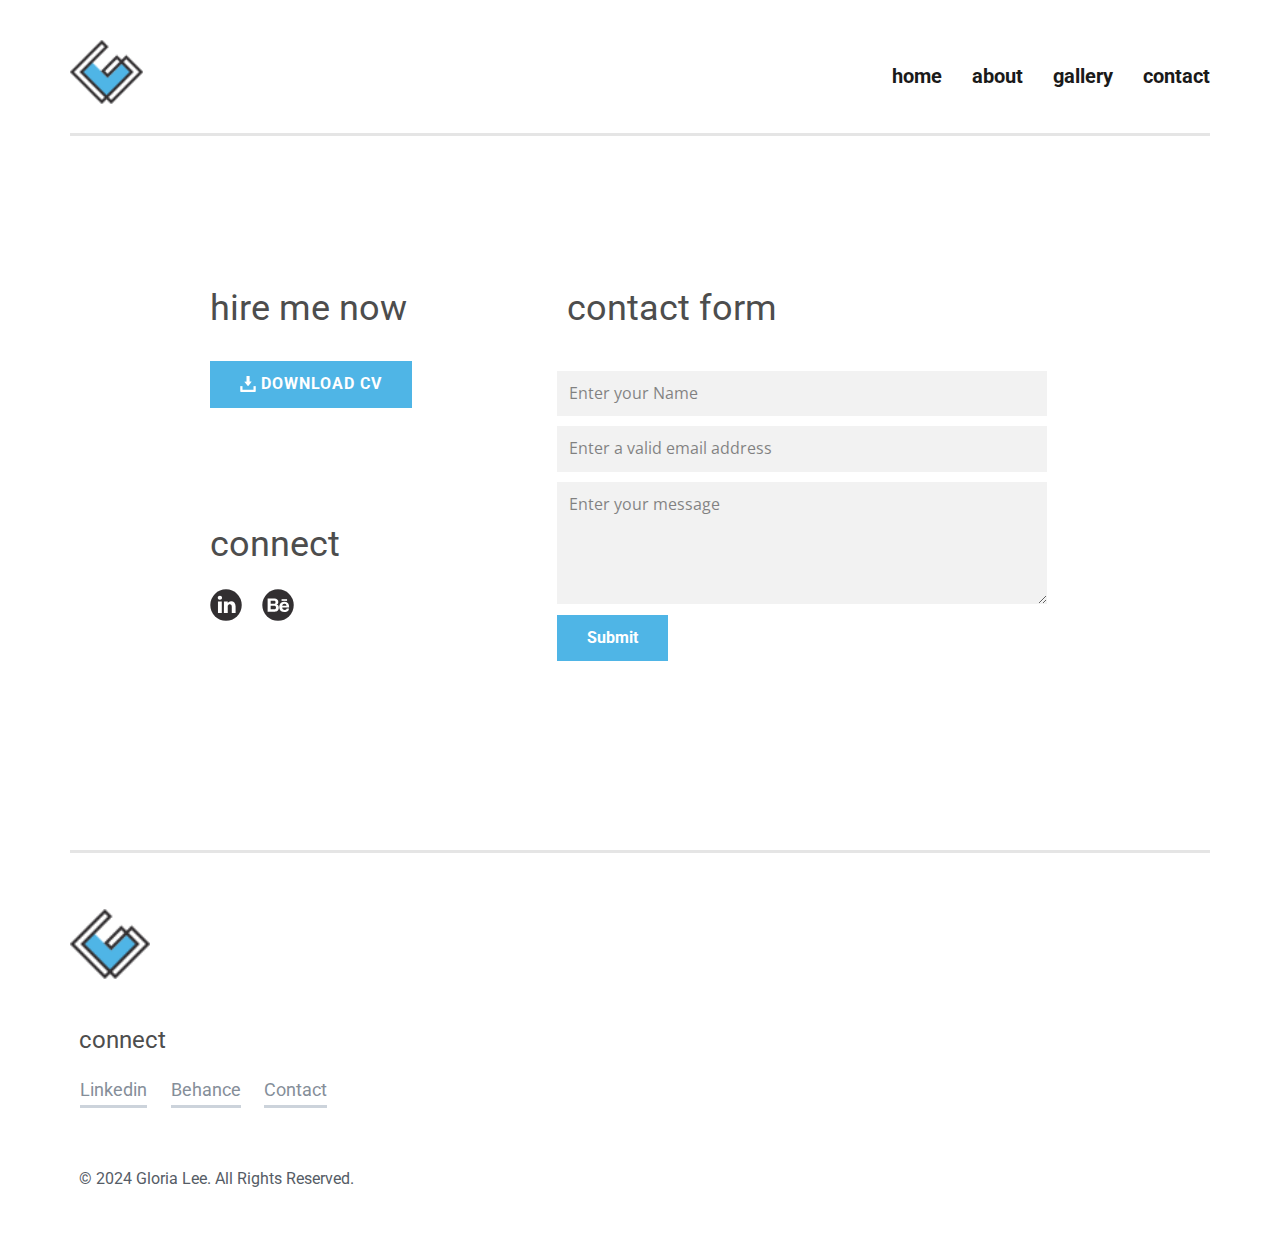
<file: Contact.html>
<!DOCTYPE html>
<html style="font-size: 16px;" lang="en-CA">
  <head>
    <meta name="viewport" content="width=device-width, initial-scale=1.0">
    <meta charset="utf-8">
    <meta name="keywords" content="">
    <meta name="description" content="">
    <meta name="page_type" content="np-template-header-footer-from-plugin">
    <title>Contact</title>
    <link rel="stylesheet" href="nicepage.css" media="screen">
<link rel="stylesheet" href="Contact.css" media="screen">
    <script class="u-script" type="text/javascript" src="jquery.js" defer=""></script>
    <script class="u-script" type="text/javascript" src="nicepage.js" defer=""></script>
    <meta name="generator" content="Nicepage 4.2.6, nicepage.com">
    <link rel="icon" href="images/favicon1.svg">
    <link id="u-theme-google-font" rel="stylesheet" href="https://fonts.googleapis.com/css?family=Roboto:100,100i,300,300i,400,400i,500,500i,700,700i,900,900i|Open+Sans:300,300i,400,400i,600,600i,700,700i,800,800i">
    
    
    <script type="application/ld+json">{
		"@context": "http://schema.org",
		"@type": "Organization",
		"name": "gleedesign",
		"logo": "images/GL_Logo_Gray_150.png"
}</script>
    <meta name="theme-color" content="#478ac9">
    <meta property="og:title" content="Contact">
    <meta property="og:description" content="">
    <meta property="og:type" content="website">
  </head>
  <body class="u-body"><header class="u-clearfix u-header u-header" id="sec-608b"><div class="u-clearfix u-sheet u-sheet-1">
        <a href="index" data-page-id="1153129" class="u-image u-logo u-image-1" data-image-width="150" data-image-height="131" title="Home">
          <img src="images/GL_Logo_Gray_150.png" class="u-logo-image u-logo-image-1">
        </a>
        <nav class="u-menu u-menu-dropdown u-offcanvas u-menu-1" data-position="Primary Menu">
          <div class="menu-collapse" style="font-size: 1.25rem; letter-spacing: 0px; font-weight: 700;">
            <a class="u-button-style u-custom-active-border-color u-custom-border u-custom-border-color u-custom-borders u-custom-hover-border-color u-custom-left-right-menu-spacing u-custom-padding-bottom u-custom-text-active-color u-custom-text-color u-custom-text-hover-color u-custom-top-bottom-menu-spacing u-nav-link u-text-active-palette-1-base u-text-hover-palette-2-base" href="#">
              <svg viewBox="0 0 24 24"><use xmlns:xlink="http://www.w3.org/1999/xlink" xlink:href="#menu-hamburger"></use></svg>
              <svg version="1.1" xmlns="http://www.w3.org/2000/svg" xmlns:xlink="http://www.w3.org/1999/xlink"><defs><symbol id="menu-hamburger" viewBox="0 0 16 16" style="width: 16px; height: 16px;"><rect y="1" width="16" height="2"></rect><rect y="7" width="16" height="2"></rect><rect y="13" width="16" height="2"></rect>
</symbol>
</defs></svg>
            </a>
          </div>
          <div class="u-custom-menu u-nav-container">
            <ul class="u-custom-font u-heading-font u-nav u-spacing-30 u-unstyled u-nav-1"><li class="u-nav-item"><a class="u-border-2 u-border-active-palette-1-base u-border-hover-palette-1-base u-border-no-left u-border-no-right u-border-no-top u-button-style u-nav-link u-text-active-custom-color-1 u-text-grey-90 u-text-hover-grey-90" href="index" style="padding: 10px 0px;">home</a>
</li><li class="u-nav-item"><a class="u-border-2 u-border-active-palette-1-base u-border-hover-palette-1-base u-border-no-left u-border-no-right u-border-no-top u-button-style u-nav-link u-text-active-custom-color-1 u-text-grey-90 u-text-hover-grey-90" href="About" style="padding: 10px 0px;">about</a>
</li><li class="u-nav-item"><a class="u-border-2 u-border-active-palette-1-base u-border-hover-palette-1-base u-border-no-left u-border-no-right u-border-no-top u-button-style u-nav-link u-text-active-custom-color-1 u-text-grey-90 u-text-hover-grey-90" href="Gallery" style="padding: 10px 0px;">gallery</a>
</li><li class="u-nav-item"><a class="u-border-2 u-border-active-palette-1-base u-border-hover-palette-1-base u-border-no-left u-border-no-right u-border-no-top u-button-style u-nav-link u-text-active-custom-color-1 u-text-grey-90 u-text-hover-grey-90" href="Contact" style="padding: 10px 0px;">contact</a>
</li></ul>
          </div>
          <div class="u-custom-menu u-nav-container-collapse">
            <div class="u-black u-container-style u-inner-container-layout u-opacity u-opacity-95 u-sidenav">
              <div class="u-inner-container-layout u-sidenav-overflow">
                <div class="u-menu-close"></div>
                <ul class="u-align-center u-nav u-popupmenu-items u-unstyled u-nav-2"><li class="u-nav-item"><a class="u-button-style u-nav-link" href="index" style="padding: 10px 0px;">home</a>
</li><li class="u-nav-item"><a class="u-button-style u-nav-link" href="About" style="padding: 10px 0px;">about</a>
</li><li class="u-nav-item"><a class="u-button-style u-nav-link" href="Gallery" style="padding: 10px 0px;">gallery</a>
</li><li class="u-nav-item"><a class="u-button-style u-nav-link" href="Contact" style="padding: 10px 0px;">contact</a>
</li></ul>
              </div>
            </div>
            <div class="u-black u-menu-overlay u-opacity u-opacity-70"></div>
          </div>
        </nav>
        <div class="u-align-left u-border-3 u-border-grey-10 u-expanded-width u-line u-line-horizontal u-line-1"></div>
      </div></header>
    <section class="u-clearfix u-white u-section-1" id="sec-ffc5">
      <div class="u-clearfix u-sheet u-valign-bottom-lg u-valign-bottom-md u-valign-bottom-xl u-sheet-1">
        <div class="u-clearfix u-expanded-width-sm u-expanded-width-xs u-layout-wrap u-layout-wrap-1">
          <div class="u-gutter-0 u-layout">
            <div class="u-layout-row">
              <div class="u-size-22">
                <div class="u-layout-col">
                  <div class="u-container-style u-layout-cell u-size-30 u-layout-cell-1">
                    <div class="u-container-layout u-container-layout-1">
                      <h2 class="u-text u-text-default u-text-grey-70 u-text-1">hire me now <br>
                      </h2>
                      <a href="./Gloria_Lee_CV2022.pdf" class="u-border-none u-btn u-button-style u-custom-color-1 u-custom-font u-heading-font u-hover-custom-color-5 u-btn-1"><span class="u-file-icon u-icon u-text-white"><img src="images/3.png" alt=""></span>&nbsp;download CV
                      </a>
                    </div>
                  </div>
                  <div class="u-align-left u-container-style u-layout-cell u-size-30 u-layout-cell-2">
                    <div class="u-container-layout u-valign-top u-container-layout-2">
                      <h2 class="u-text u-text-default u-text-grey-70 u-text-2">connect</h2>
                      <div class="u-social-icons u-spacing-20 u-social-icons-1">
                        <a class="u-social-url" target="_blank" data-type="LinkedIn" title="LinkedIn" href="https://www.linkedin.com/in/glorialeedesign/"><span class="u-icon u-social-icon u-social-linkedin u-text-custom-color-2 u-icon-2"><svg class="u-svg-link" preserveAspectRatio="xMidYMin slice" viewBox="0 0 112 112" style=""><use xmlns:xlink="http://www.w3.org/1999/xlink" xlink:href="#svg-0ad4"></use></svg><svg class="u-svg-content" viewBox="0 0 112 112" x="0" y="0" id="svg-0ad4"><circle fill="currentColor" cx="56.1" cy="56.1" r="55"></circle><path fill="#FFFFFF" d="M41.3,83.7H27.9V43.4h13.4V83.7z M34.6,37.9L34.6,37.9c-4.6,0-7.5-3.1-7.5-7c0-4,3-7,7.6-7s7.4,3,7.5,7
            C42.2,34.8,39.2,37.9,34.6,37.9z M89.6,83.7H76.2V62.2c0-5.4-1.9-9.1-6.8-9.1c-3.7,0-5.9,2.5-6.9,4.9c-0.4,0.9-0.4,2.1-0.4,3.3v22.5
            H48.7c0,0,0.2-36.5,0-40.3h13.4v5.7c1.8-2.7,5-6.7,12.1-6.7c8.8,0,15.4,5.8,15.4,18.1V83.7z"></path></svg></span>
                        </a>
                        <a class="u-social-url" target="_blank" data-type="Behance" title="Behance" href="https://www.behance.net/glorialeedesign"><span class="u-icon u-social-behance u-social-icon u-text-custom-color-2 u-icon-3"><svg class="u-svg-link" preserveAspectRatio="xMidYMin slice" viewBox="0 0 112 112" style=""><use xmlns:xlink="http://www.w3.org/1999/xlink" xlink:href="#svg-4565"></use></svg><svg class="u-svg-content" viewBox="0 0 112 112" x="0" y="0" id="svg-4565"><circle fill="currentColor" cx="56.1" cy="56.1" r="55"></circle><rect x="68.5" y="35.7" fill="#FFFFFF" width="19.2" height="5.8"></rect><path fill="#FFFFFF" d="M50.1,54.1c0,0,7.1-0.5,7.1-8.8S51.4,32.9,44,32.9H19.7v46.7H44c0,0,14.8,0.5,14.8-13.8
	C58.8,65.8,59.4,54.2,50.1,54.1z M30.4,41.2H44c0,0,3.3,0,3.3,4.8s-2,5.5-4.2,5.5H30.4V41.2z M43.3,71.2h-13V58.7H44c0,0,5,0,5,6.4
	C48.9,70.6,45.2,71.2,43.3,71.2z"></path><path fill="#FFFFFF" d="M78.5,44.8c-17.9,0-17.9,17.8-17.9,17.9c0,0-1.2,17.8,17.8,17.8c0,0,16,1,16-12.4h-8.1c0,0,0.2,5-7.5,5
	c0,0-8.1,0.6-8.1-8h24.2C94.8,65.1,97.4,44.8,78.5,44.8z M70.6,58.7c0,0,1-7.2,8.1-7.2c7.1,0,7.1,7.2,7.2,7.2H70.6z"></path></svg></span>
                        </a>
                      </div>
                    </div>
                  </div>
                </div>
              </div>
              <div class="u-size-38">
                <div class="u-layout-col">
                  <div class="u-container-style u-layout-cell u-size-60 u-layout-cell-3">
                    <div class="u-container-layout u-container-layout-3">
                      <h2 class="u-text u-text-grey-70 u-text-3">contact form</h2>
                      <div class="u-expanded-width-sm u-expanded-width-xs u-form u-form-1">
                        <form action="https://formspree.io/f/mlezdkna" method="POST" class="u-clearfix u-form-spacing-10 u-form-vertical u-inner-form" style="padding: 10px" source="custom" name="form-2">
                          <div class="u-form-group u-form-name">
                            <label for="name-da97" class="u-form-control-hidden u-label">Name</label>
                            <input type="text" placeholder="Enter your Name" id="name-da97" name="name" class="u-border-no-bottom u-border-no-left u-border-no-right u-border-no-top u-grey-5 u-input u-input-rectangle" required="">
                          </div>
                          <div class="u-form-email u-form-group">
                            <label for="email-da97" class="u-form-control-hidden u-label">Email</label>
                            <input type="email" placeholder="Enter a valid email address" id="email-da97" name="email" class="u-border-no-bottom u-border-no-left u-border-no-right u-border-no-top u-grey-5 u-input u-input-rectangle" required="">
                          </div>
                          <div class="u-form-group u-form-message">
                            <label for="message-da97" class="u-form-control-hidden u-label">Message</label>
                            <textarea placeholder="Enter your message" rows="4" cols="50" id="message-da97" name="message" class="u-border-no-bottom u-border-no-left u-border-no-right u-border-no-top u-grey-5 u-input u-input-rectangle" required=""></textarea>
                          </div>
                          <div class="u-form-group u-form-submit">
                            <a href="#" class="u-border-none u-btn u-btn-submit u-button-style u-custom-color-1 u-custom-font u-heading-font u-hover-custom-color-5 u-btn-2">Submit</a>
                            <input type="submit" value="submit" class="u-form-control-hidden">
                          </div>
                          <div class="u-form-send-message u-form-send-success"> Thank you! Your message has been sent. </div>
                          <div class="u-form-send-error u-form-send-message"> Unable to send your message. Please fix errors then try again. </div>
                          <input type="hidden" value="" name="recaptchaResponse">
                        </form>
                      </div>
                    </div>
                  </div>
                </div>
              </div>
            </div>
          </div>
        </div>
        <div class="u-border-3 u-border-grey-10 u-expanded-width u-line u-line-horizontal u-line-1"></div>
      </div>
    </section>
    
    
    <footer class="u-clearfix u-footer u-white" id="sec-a83c"><div class="u-clearfix u-sheet u-sheet-1">
        <a href="index" data-page-id="1153129" class="u-image u-logo u-image-1" data-image-width="55" data-image-height="48" title="Home">
          <img src="images/GL_Logo_Gray_150.png" class="u-logo-image u-logo-image-1">
        </a>
        <h2 class="u-text u-text-default u-text-grey-70 u-text-1">c​onnect</h2>
        <div class="u-list u-list-1">
          <div class="u-repeater u-repeater-1">
            <div class="u-container-style u-list-item u-repeater-item">
              <div class="u-container-layout u-similar-container u-valign-top u-container-layout-1">
                <a href="https://www.linkedin.com/in/glorialeedesign/" class="u-active-none u-border-3 u-border-hover-custom-color-2 u-border-palette-5-light-1 u-btn u-button-style u-custom-font u-custom-item u-heading-font u-hover-none u-none u-text-hover-palette-5-dark-1 u-text-palette-5-dark-1 u-btn-1">Linkedin</a>
              </div>
            </div>
            <div class="u-container-style u-list-item u-repeater-item">
              <div class="u-container-layout u-similar-container u-valign-top u-container-layout-2">
                <a href="https://www.behance.net/glorialeedesign" class="u-active-none u-border-3 u-border-hover-custom-color-2 u-border-palette-5-light-1 u-btn u-button-style u-custom-font u-custom-item u-heading-font u-hover-none u-none u-text-hover-palette-5-dark-1 u-text-palette-5-dark-1 u-btn-2">Behance</a>
              </div>
            </div>
            <div class="u-container-style u-list-item u-repeater-item">
              <div class="u-container-layout u-similar-container u-valign-top u-container-layout-3">
                <a href="Contact" data-page-id="1153124" class="u-active-none u-border-3 u-border-hover-custom-color-2 u-border-palette-5-light-1 u-btn u-button-style u-custom-font u-custom-item u-heading-font u-hover-none u-none u-text-hover-palette-5-dark-1 u-text-palette-5-dark-1 u-btn-3">Contact</a>
              </div>
            </div>
          </div>
        </div>
        <p class="u-align-left u-custom-font u-heading-font u-text u-text-palette-5-dark-2 u-text-2"> © 2024 Gloria Lee. All Rights Reserved.<br>
        </p>
      </div></footer>
  </body>
</html>
</file>
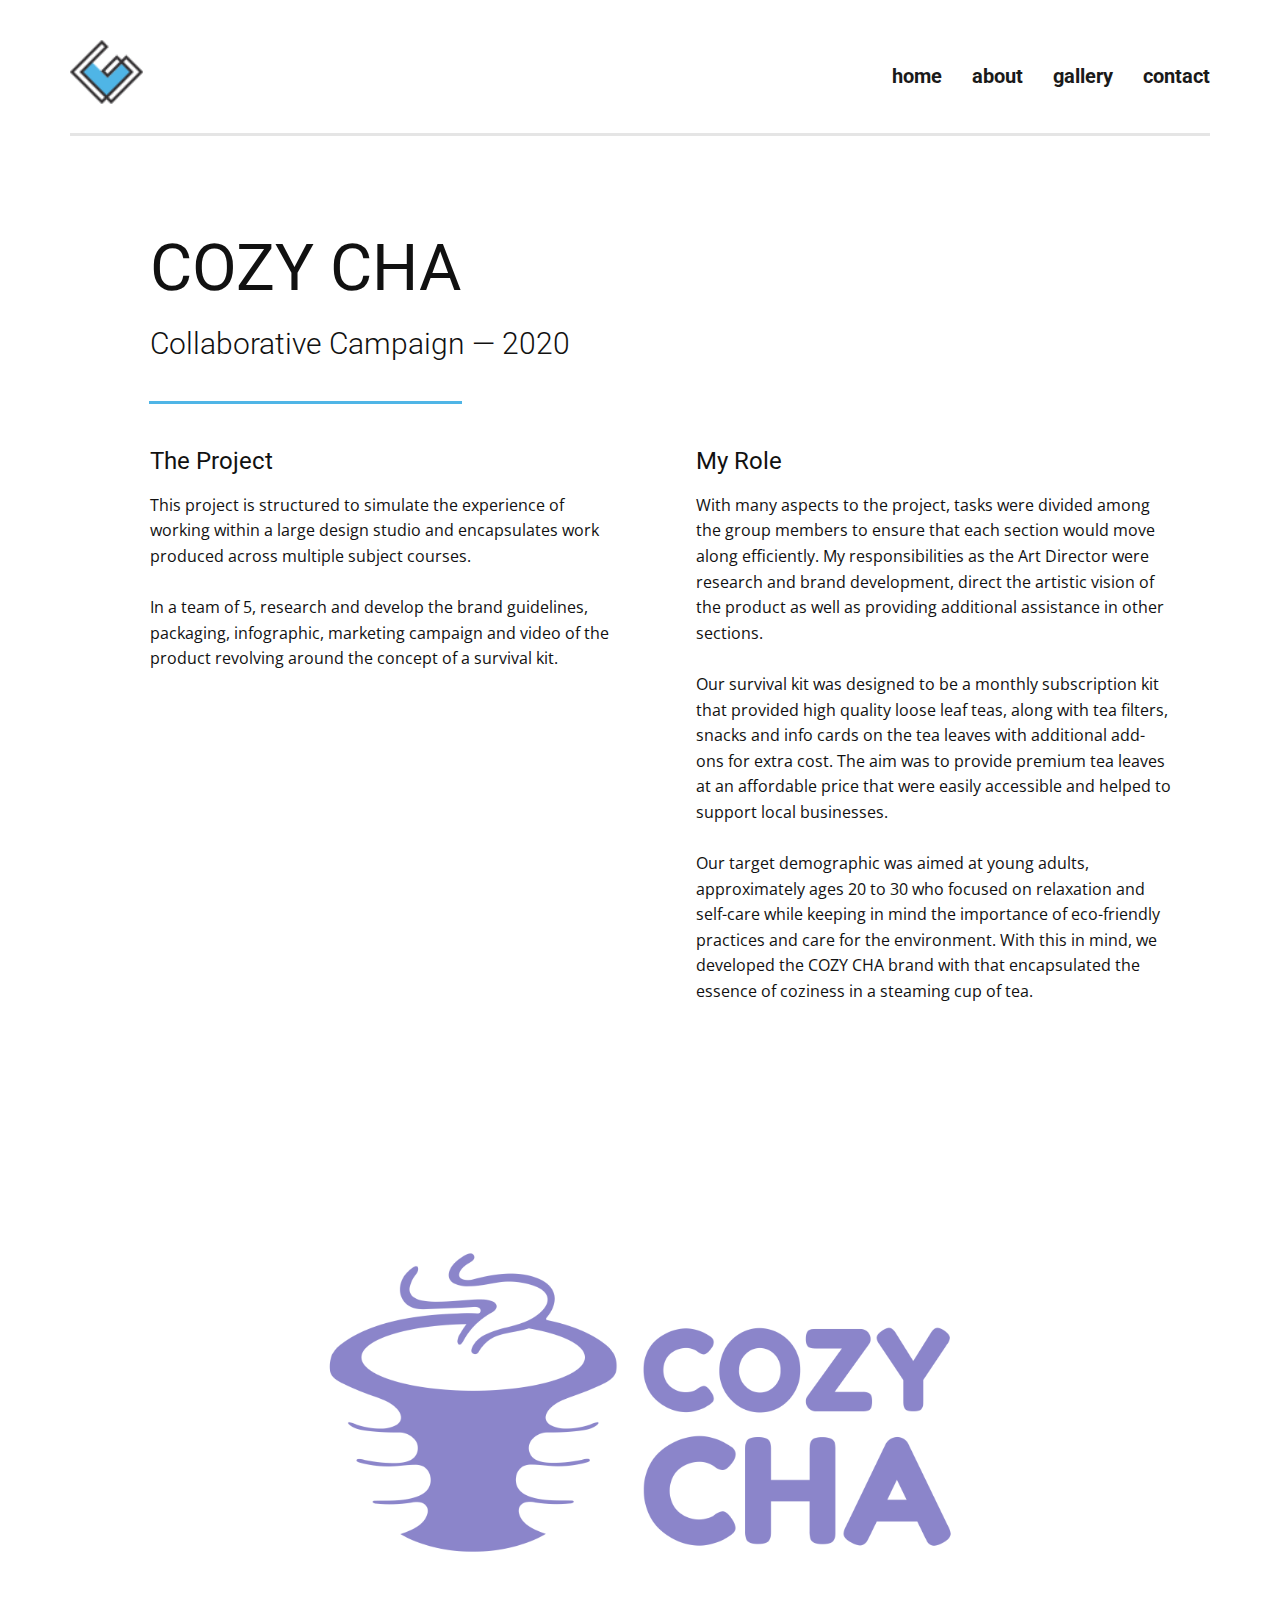
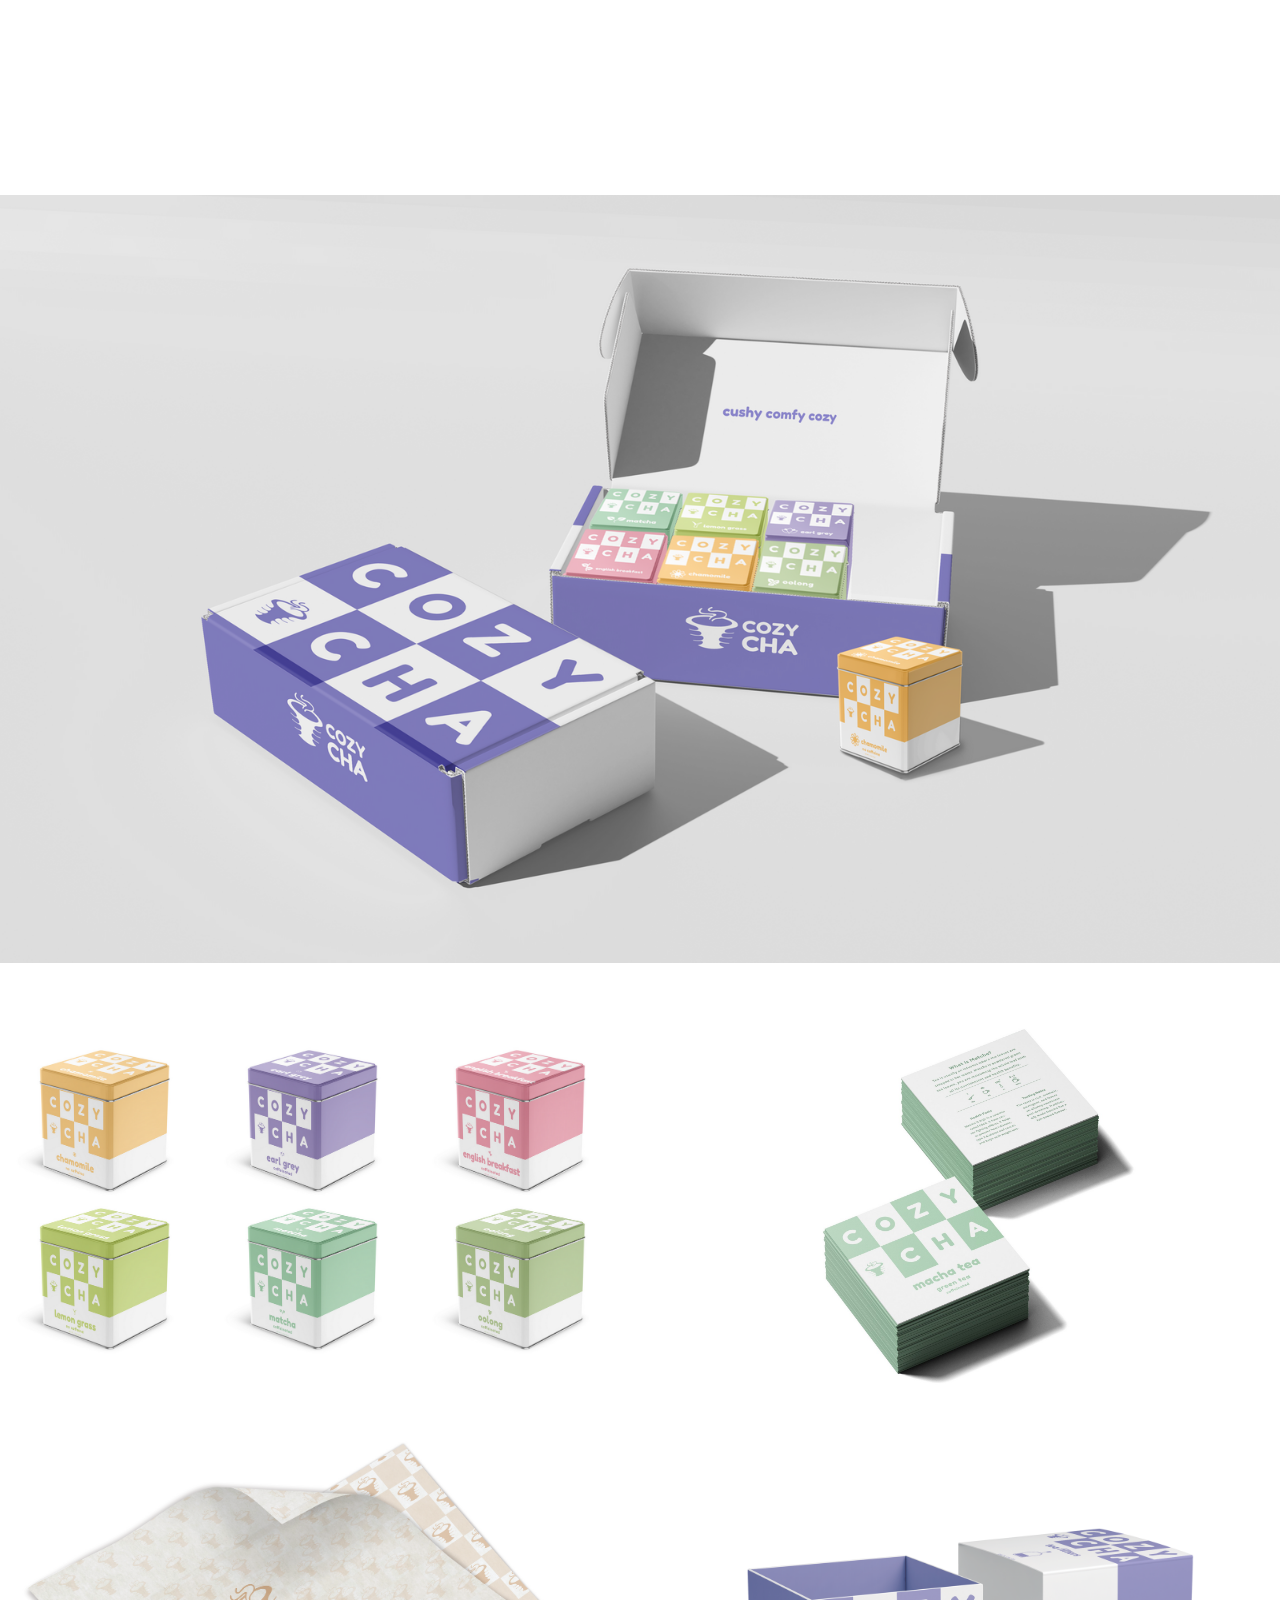
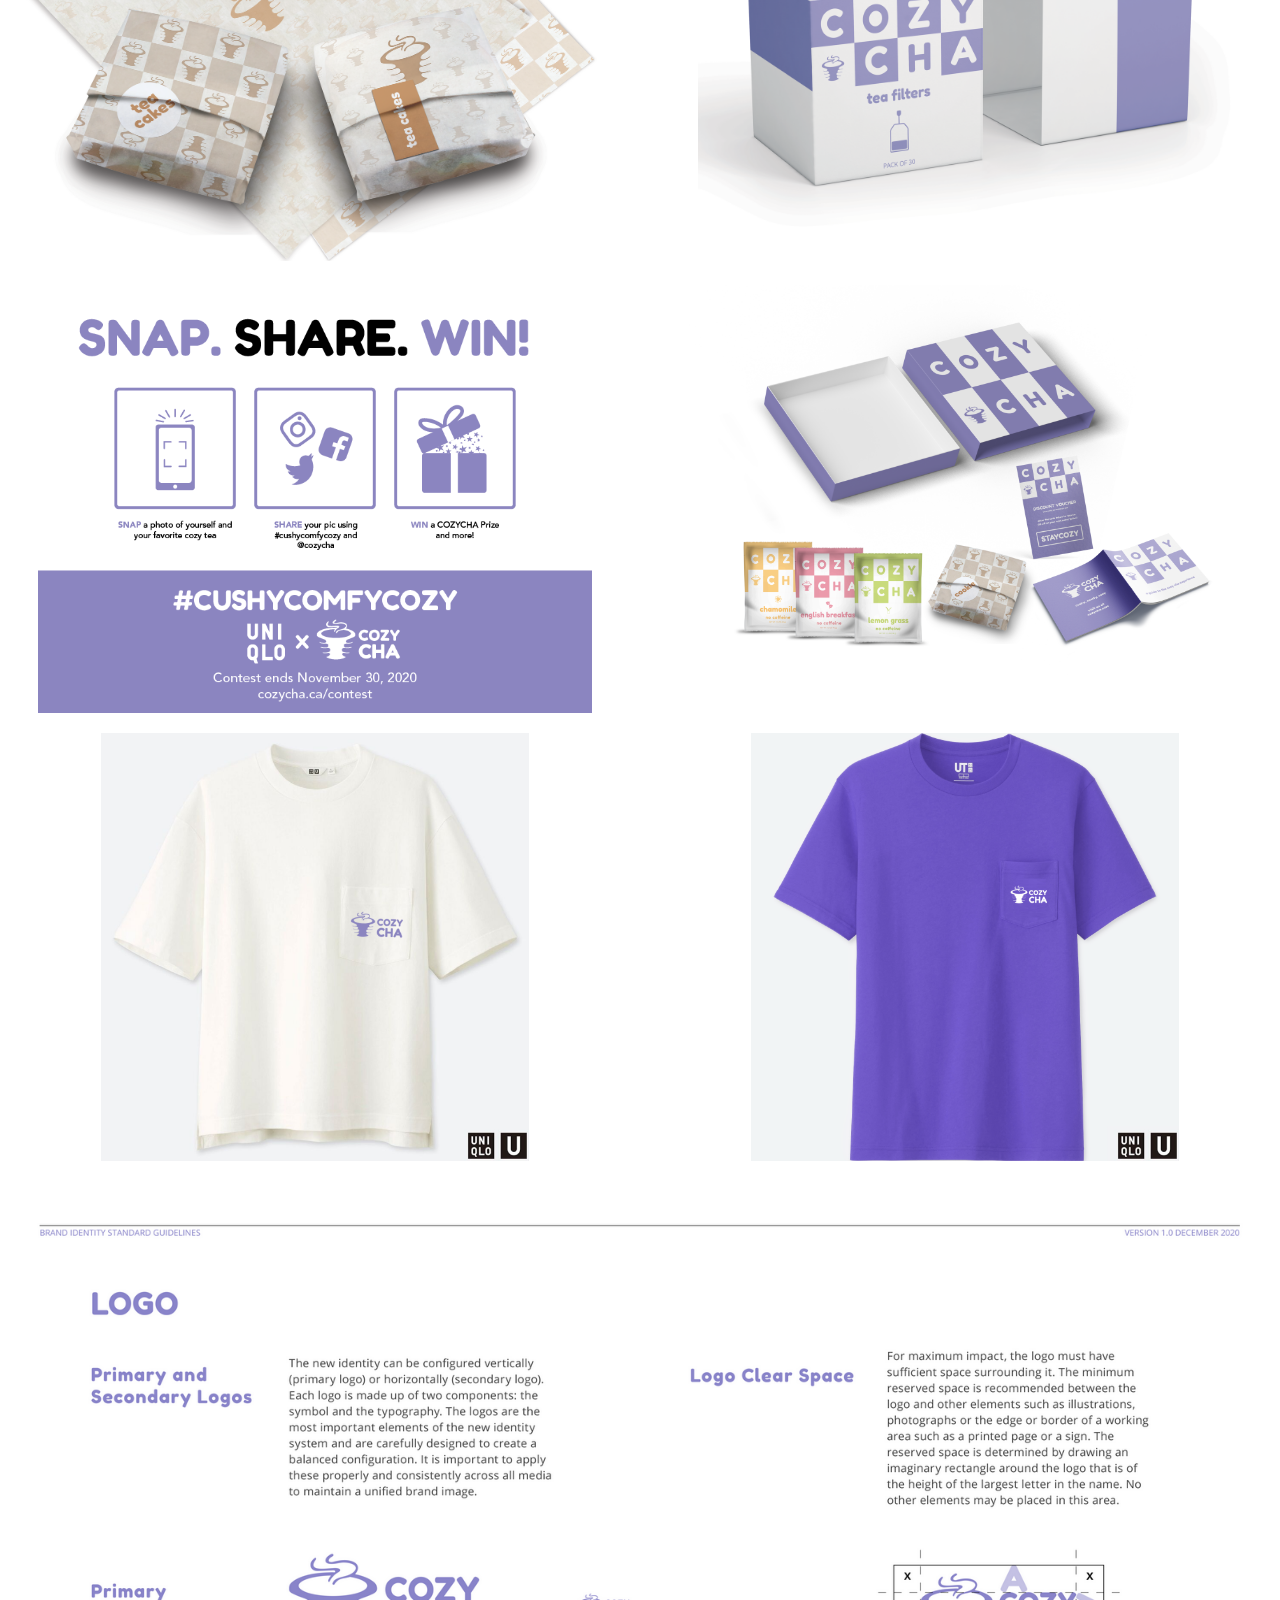
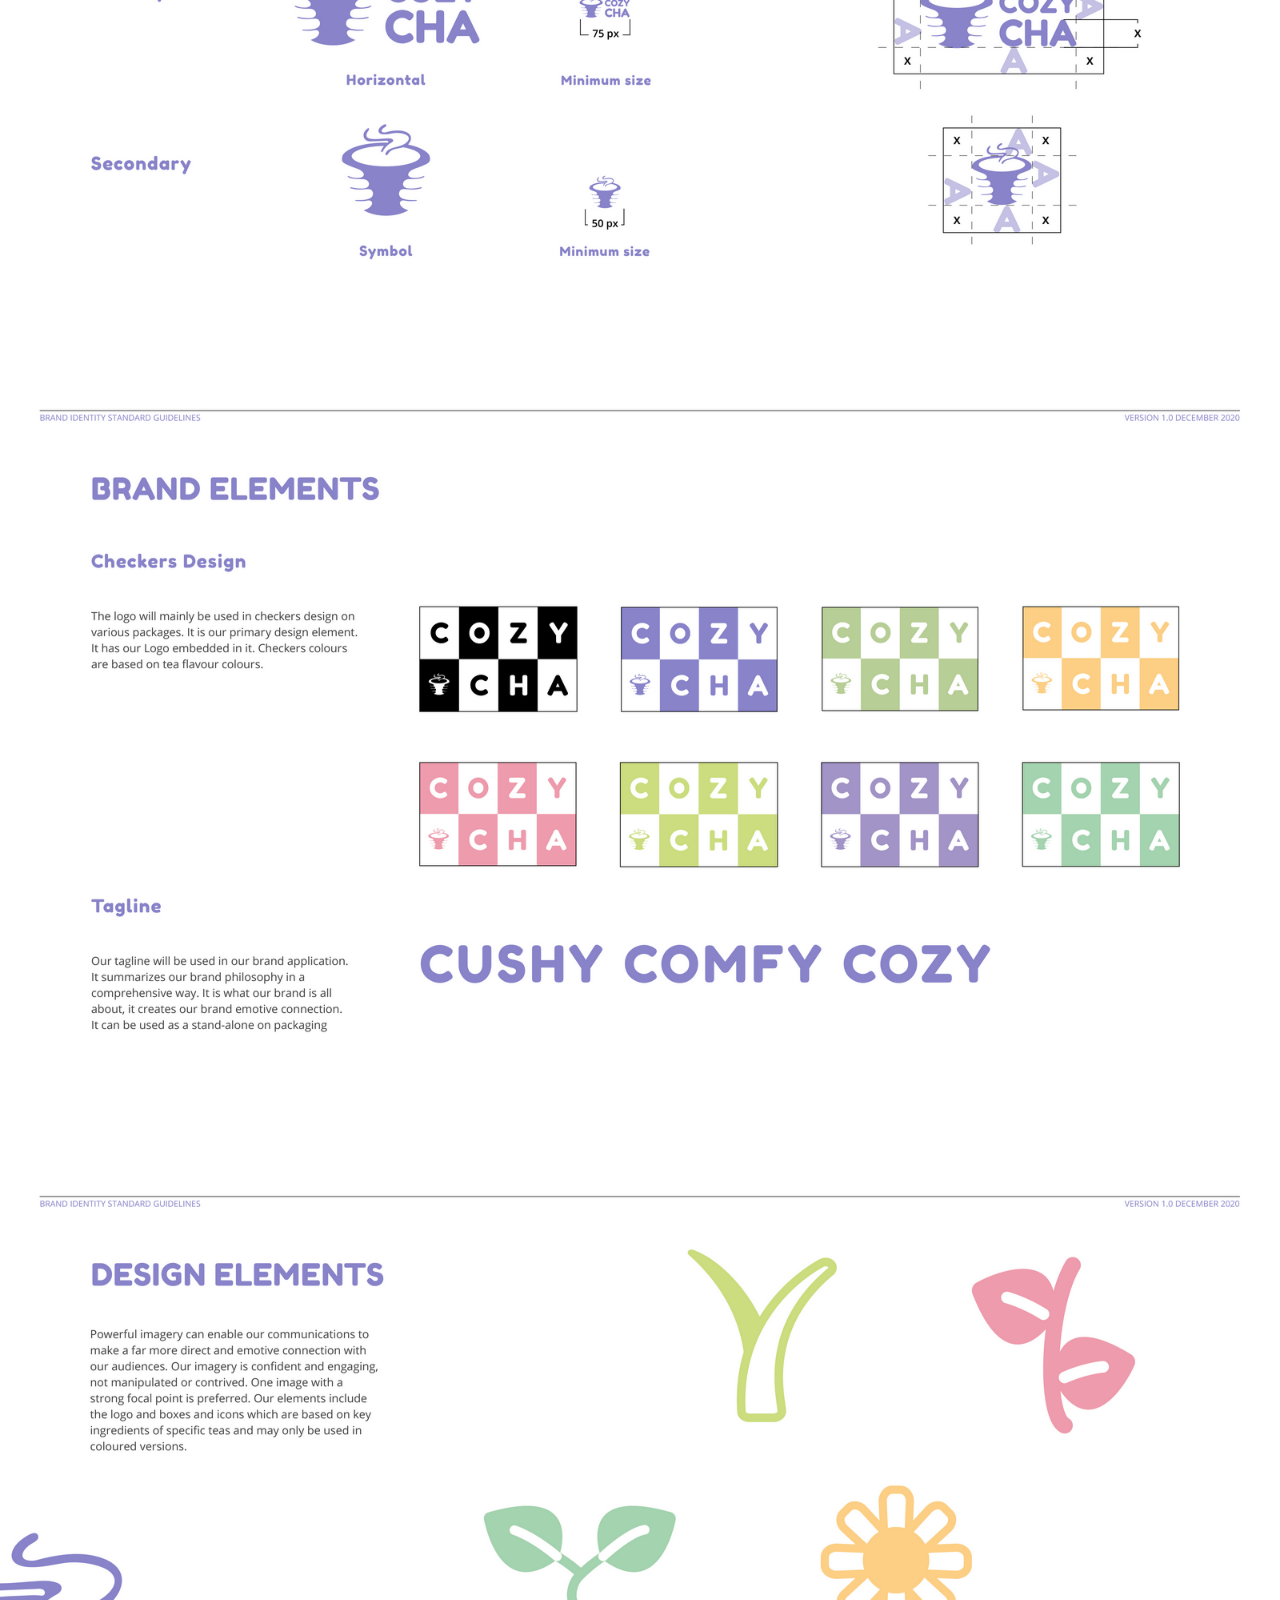
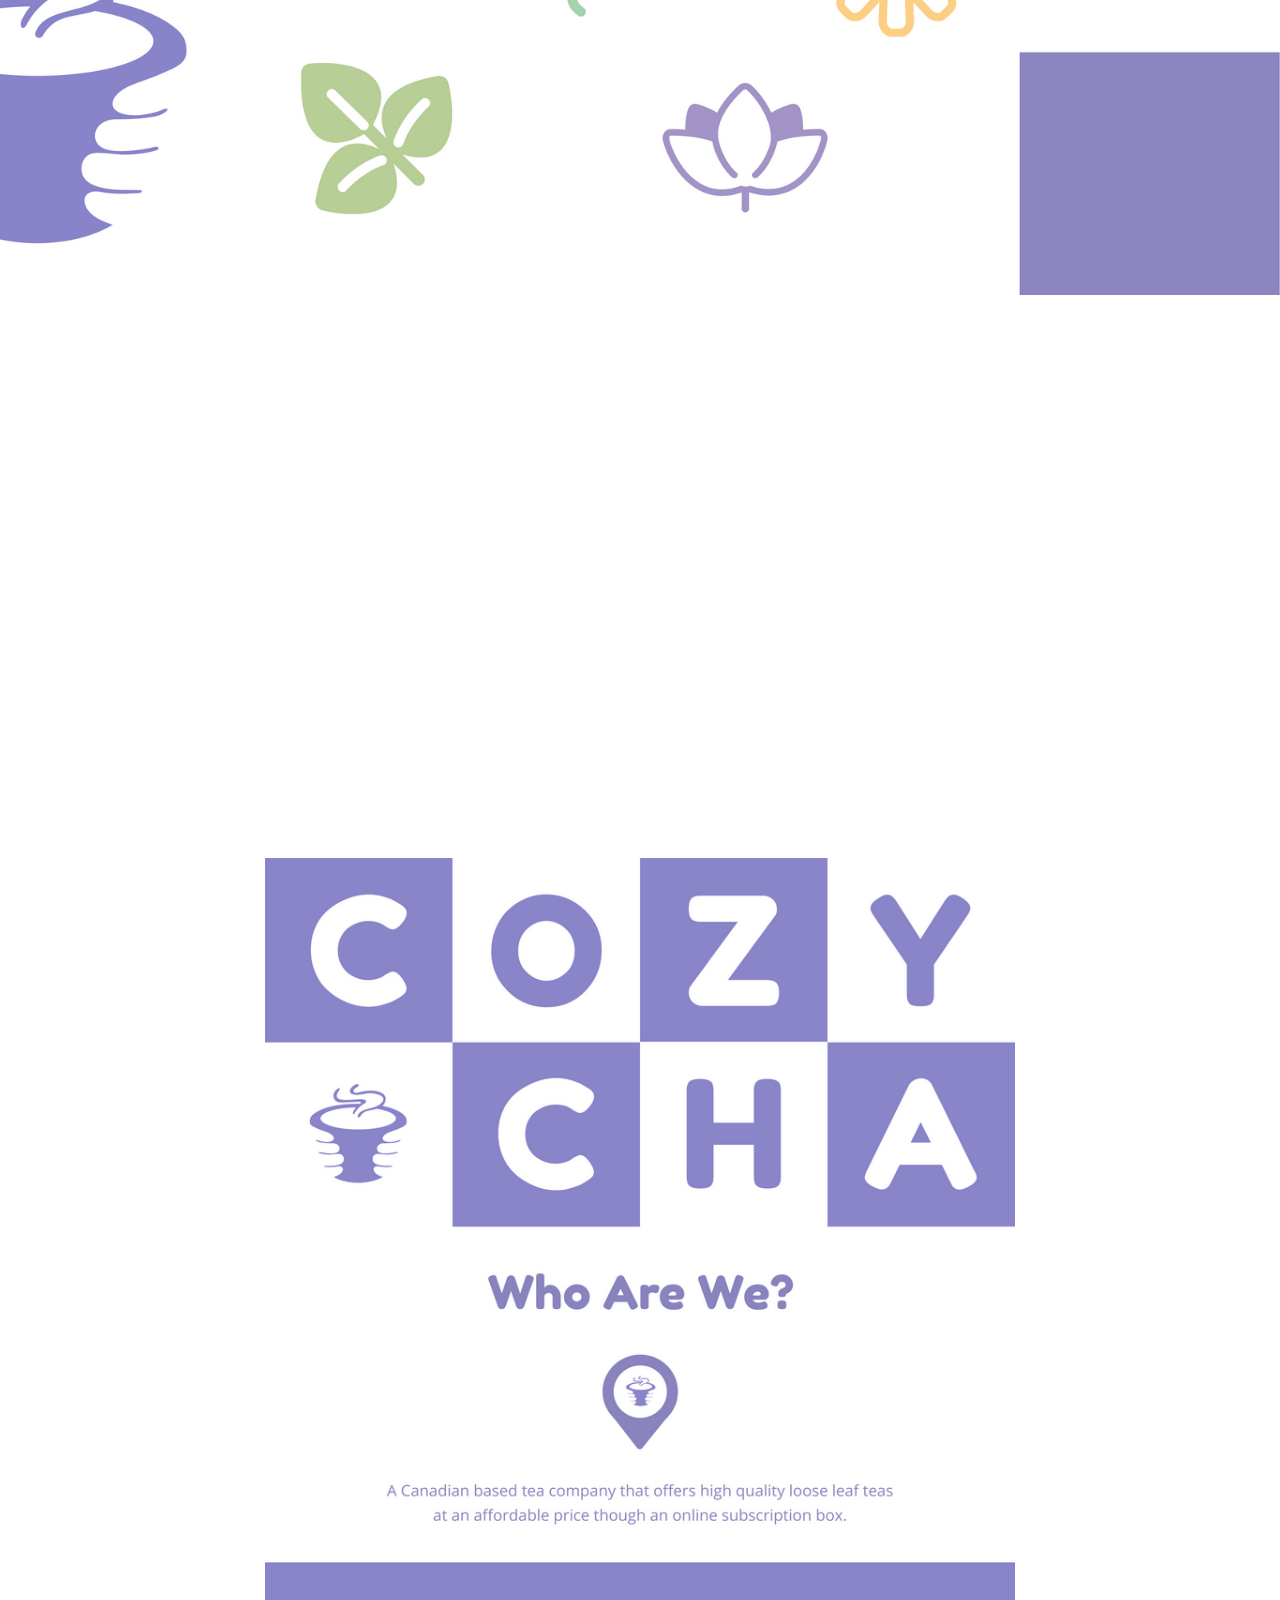
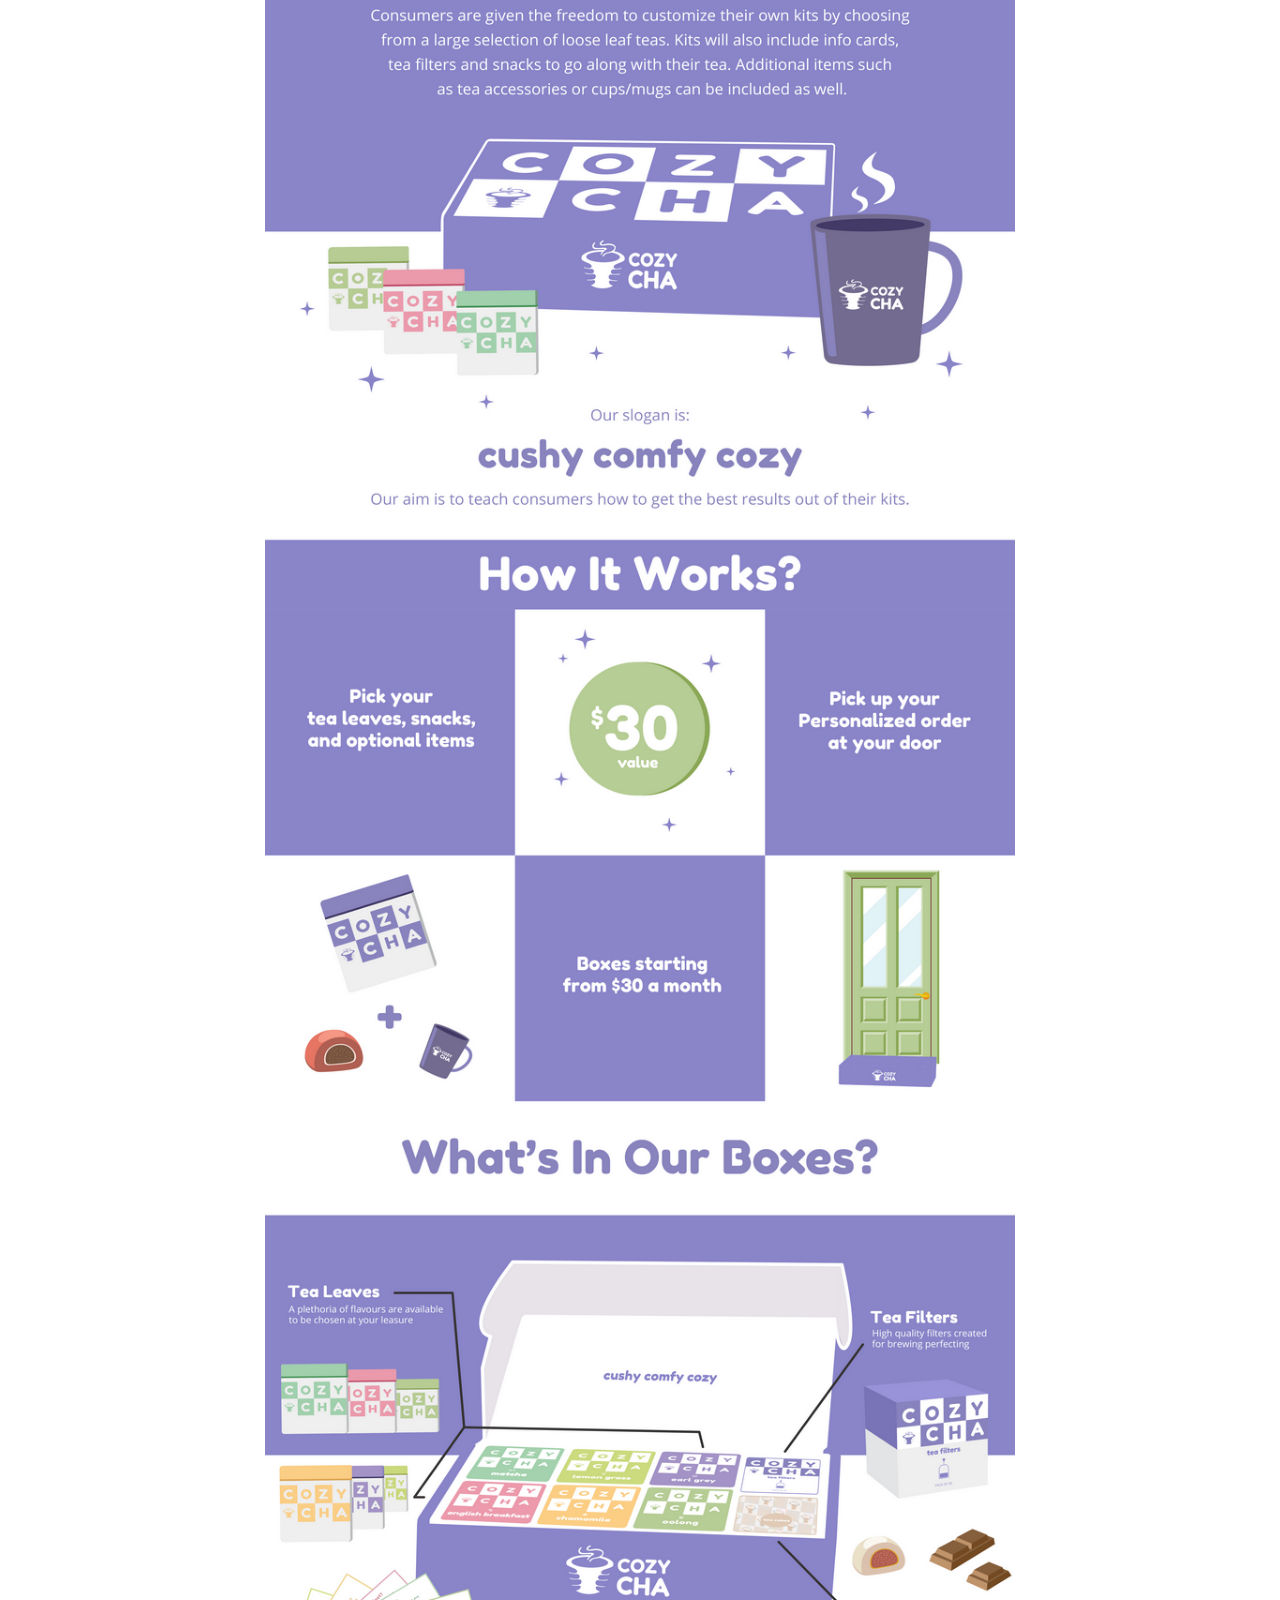
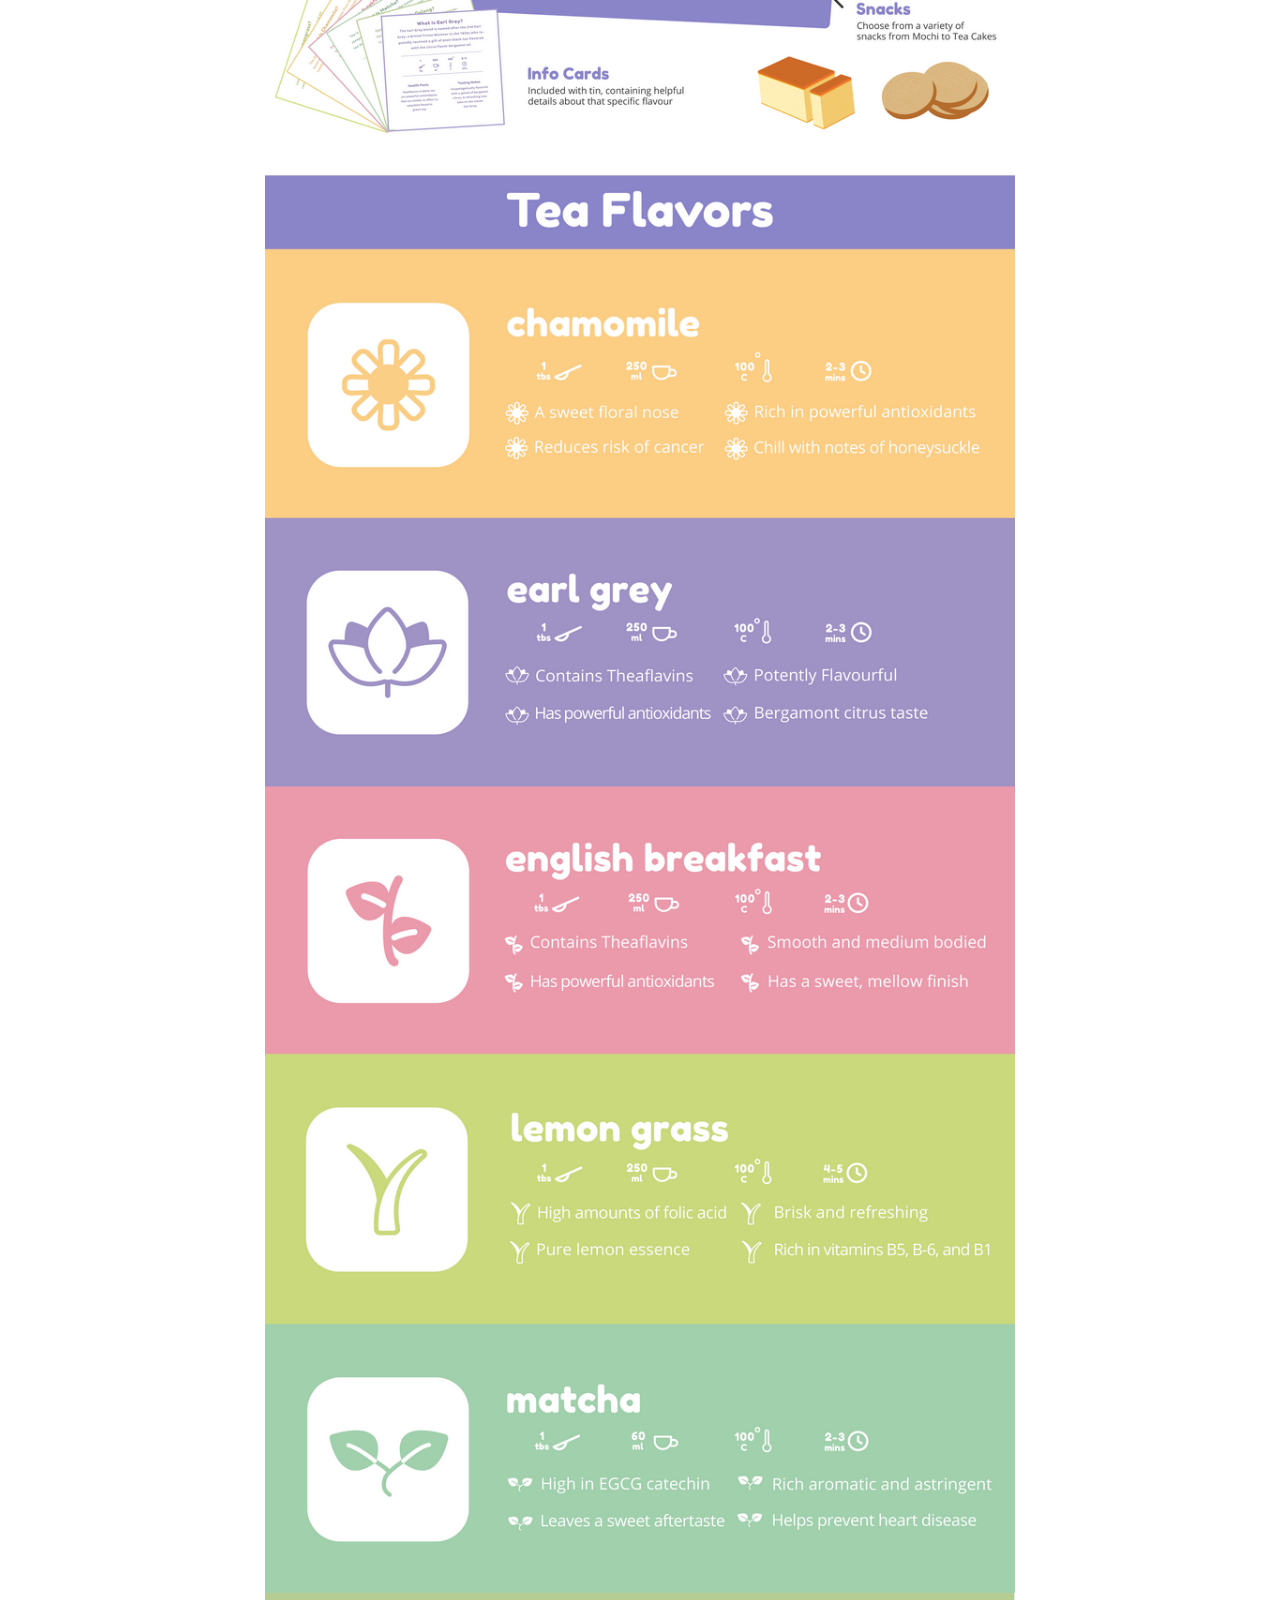
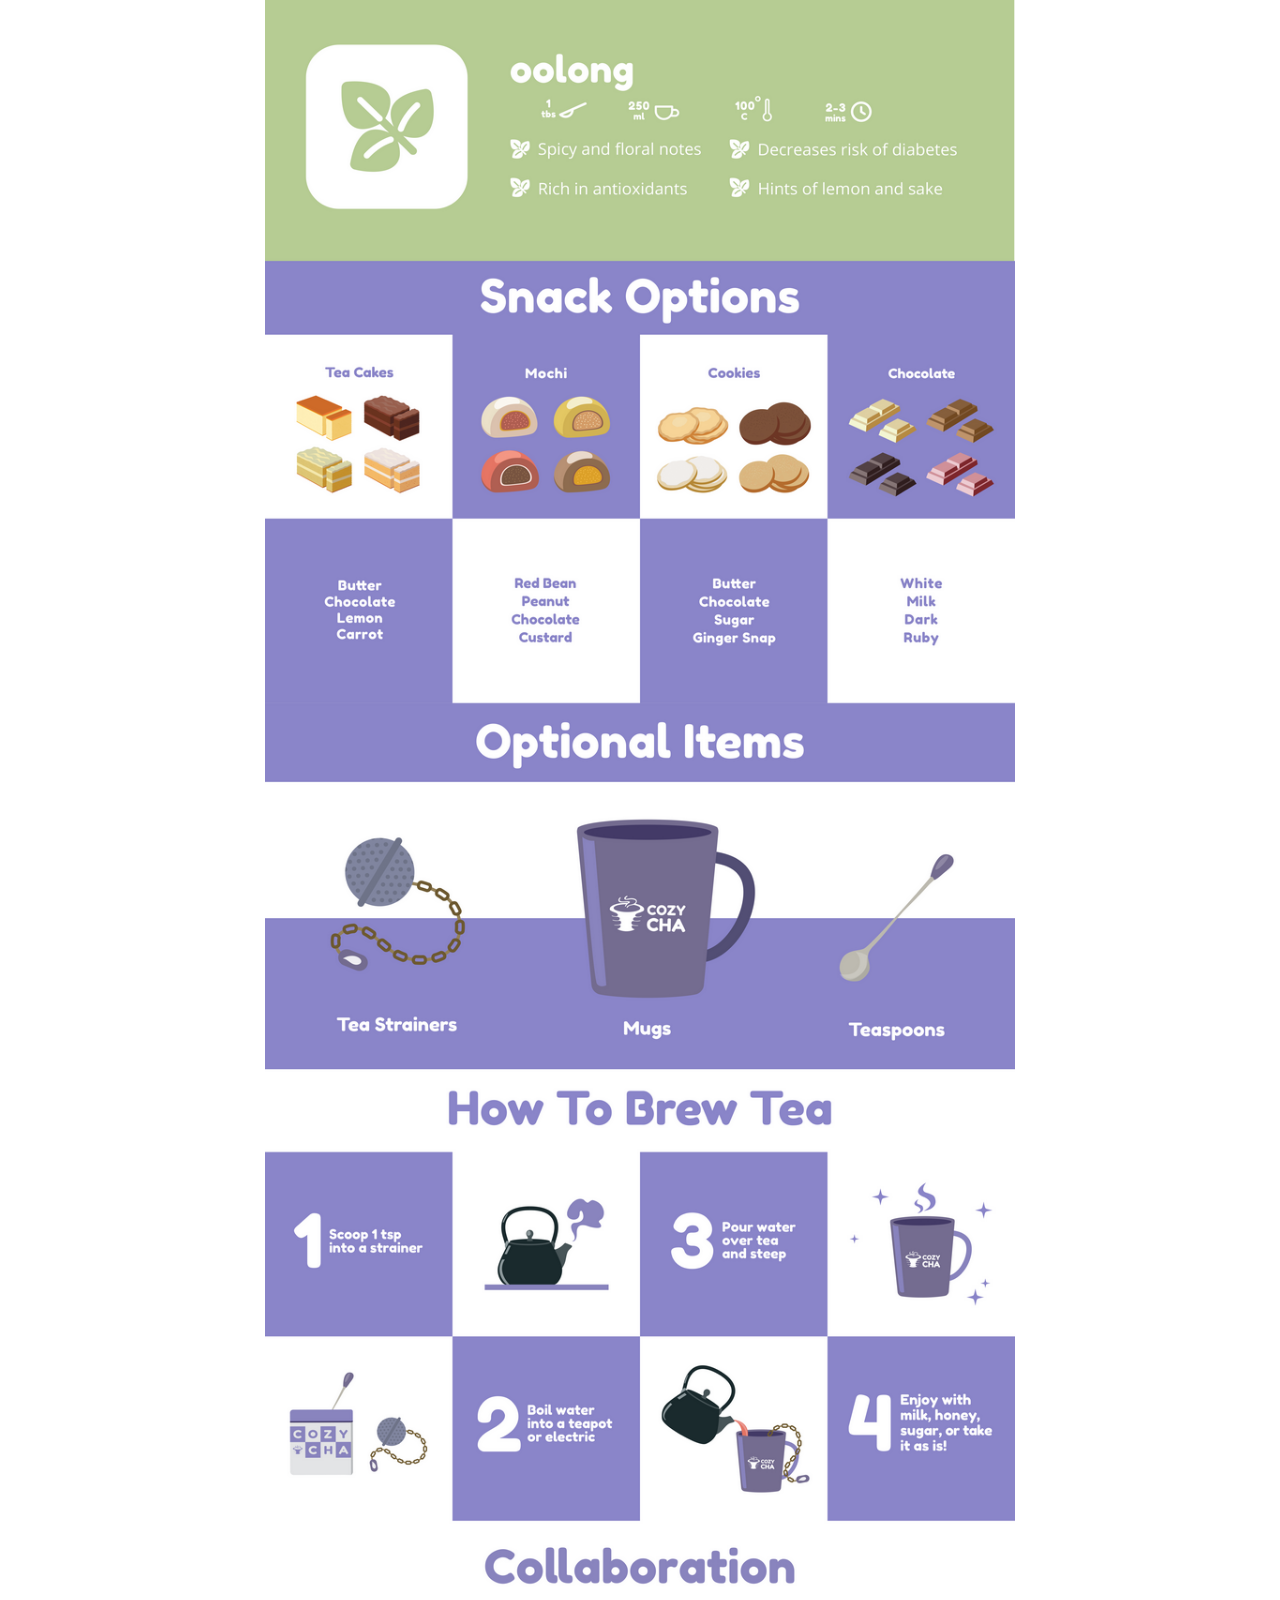
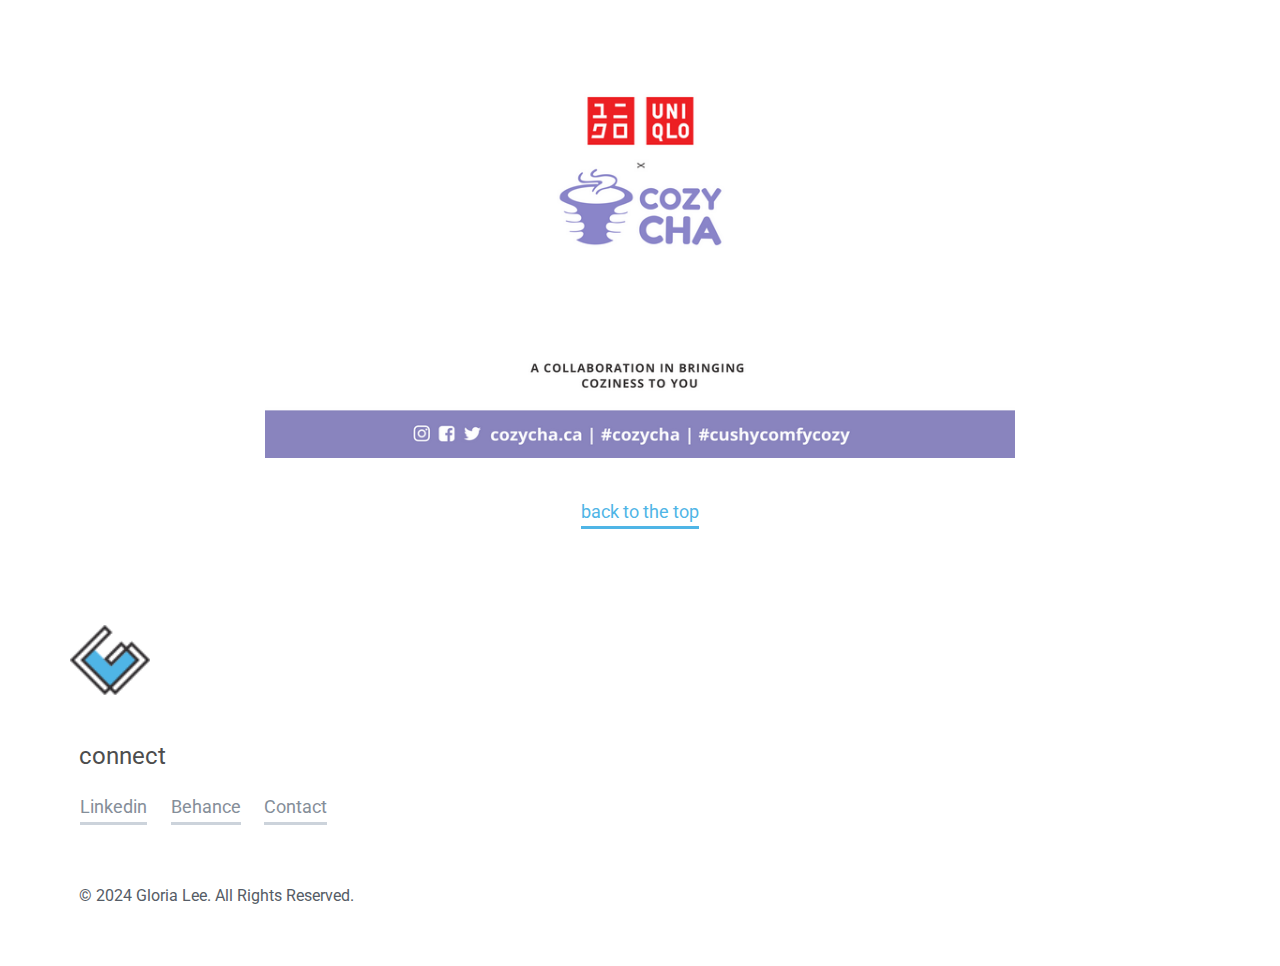
<file: cozycha.html>
<!DOCTYPE html>
<html style="font-size: 16px;" lang="en-CA">
  <head>
    <meta name="viewport" content="width=device-width, initial-scale=1.0">
    <meta charset="utf-8">
    <meta name="keywords" content="">
    <meta name="description" content="">
    <meta name="page_type" content="np-template-header-footer-from-plugin">
    <title>cozycha</title>
    <link rel="stylesheet" href="nicepage.css" media="screen">
<link rel="stylesheet" href="cozycha.css" media="screen">
    <script class="u-script" type="text/javascript" src="jquery.js" defer=""></script>
    <script class="u-script" type="text/javascript" src="nicepage.js" defer=""></script>
    <meta name="generator" content="Nicepage 4.2.6, nicepage.com">
    <link rel="icon" href="images/favicon1.svg">
    <link id="u-theme-google-font" rel="stylesheet" href="https://fonts.googleapis.com/css?family=Roboto:100,100i,300,300i,400,400i,500,500i,700,700i,900,900i|Open+Sans:300,300i,400,400i,600,600i,700,700i,800,800i">
    <link id="u-page-google-font" rel="stylesheet" href="https://fonts.googleapis.com/css?family=Roboto:100,100i,300,300i,400,400i,500,500i,700,700i,900,900i">
    
    
    
    
    
    
    
    
    <script type="application/ld+json">{
		"@context": "http://schema.org",
		"@type": "Organization",
		"name": "gleedesign2",
		"logo": "images/GL_Logo_Gray_150.png"
}</script>
    <meta name="theme-color" content="#478ac9">
    <meta property="og:title" content="cozycha">
    <meta property="og:description" content="">
    <meta property="og:type" content="website">
  </head>
  <body class="u-body"><header id="top" class="u-clearfix u-header u-header" id="sec-608b"><div class="u-clearfix u-sheet u-sheet-1">
        <a href="index" data-page-id="1153129" class="u-image u-logo u-image-1" data-image-width="150" data-image-height="131" title="Home">
          <img src="images/GL_Logo_Gray_150.png" class="u-logo-image u-logo-image-1">
        </a>
        <nav class="u-menu u-menu-dropdown u-offcanvas u-menu-1" data-position="Primary Menu">
          <div class="menu-collapse" style="font-size: 1.25rem; letter-spacing: 0px; font-weight: 700;">
            <a class="u-button-style u-custom-active-border-color u-custom-border u-custom-border-color u-custom-borders u-custom-hover-border-color u-custom-left-right-menu-spacing u-custom-padding-bottom u-custom-text-active-color u-custom-text-color u-custom-text-hover-color u-custom-top-bottom-menu-spacing u-nav-link u-text-active-palette-1-base u-text-hover-palette-2-base" href="#">
              <svg viewBox="0 0 24 24"><use xmlns:xlink="http://www.w3.org/1999/xlink" xlink:href="#menu-hamburger"></use></svg>
              <svg version="1.1" xmlns="http://www.w3.org/2000/svg" xmlns:xlink="http://www.w3.org/1999/xlink"><defs><symbol id="menu-hamburger" viewBox="0 0 16 16" style="width: 16px; height: 16px;"><rect y="1" width="16" height="2"></rect><rect y="7" width="16" height="2"></rect><rect y="13" width="16" height="2"></rect>
</symbol>
</defs></svg>
            </a>
          </div>
          <div class="u-custom-menu u-nav-container">
            <ul class="u-custom-font u-heading-font u-nav u-spacing-30 u-unstyled u-nav-1"><li class="u-nav-item"><a class="u-border-2 u-border-active-palette-1-base u-border-hover-palette-1-base u-border-no-left u-border-no-right u-border-no-top u-button-style u-nav-link u-text-active-custom-color-1 u-text-grey-90 u-text-hover-grey-90" href="index" style="padding: 10px 0px;">home</a>
</li><li class="u-nav-item"><a class="u-border-2 u-border-active-palette-1-base u-border-hover-palette-1-base u-border-no-left u-border-no-right u-border-no-top u-button-style u-nav-link u-text-active-custom-color-1 u-text-grey-90 u-text-hover-grey-90" href="About" style="padding: 10px 0px;">about</a>
</li><li class="u-nav-item"><a class="u-border-2 u-border-active-palette-1-base u-border-hover-palette-1-base u-border-no-left u-border-no-right u-border-no-top u-button-style u-nav-link u-text-active-custom-color-1 u-text-grey-90 u-text-hover-grey-90" href="Gallery" style="padding: 10px 0px;">gallery</a>
</li><li class="u-nav-item"><a class="u-border-2 u-border-active-palette-1-base u-border-hover-palette-1-base u-border-no-left u-border-no-right u-border-no-top u-button-style u-nav-link u-text-active-custom-color-1 u-text-grey-90 u-text-hover-grey-90" href="Contact" style="padding: 10px 0px;">contact</a>
</li></ul>
          </div>
          <div class="u-custom-menu u-nav-container-collapse">
            <div class="u-black u-container-style u-inner-container-layout u-opacity u-opacity-95 u-sidenav">
              <div class="u-inner-container-layout u-sidenav-overflow">
                <div class="u-menu-close"></div>
                <ul class="u-align-center u-nav u-popupmenu-items u-unstyled u-nav-2"><li class="u-nav-item"><a class="u-button-style u-nav-link" href="index" style="padding: 10px 0px;">home</a>
</li><li class="u-nav-item"><a class="u-button-style u-nav-link" href="About" style="padding: 10px 0px;">about</a>
</li><li class="u-nav-item"><a class="u-button-style u-nav-link" href="Gallery" style="padding: 10px 0px;">gallery</a>
</li><li class="u-nav-item"><a class="u-button-style u-nav-link" href="Contact" style="padding: 10px 0px;">contact</a>
</li></ul>
              </div>
            </div>
            <div class="u-black u-menu-overlay u-opacity u-opacity-70"></div>
          </div>
        </nav>
        <div class="u-align-left u-border-3 u-border-grey-10 u-expanded-width u-line u-line-horizontal u-line-1"></div>
      </div></header> 
    <section class="u-align-center u-clearfix u-white u-section-1" id="carousel_a0f9">
      <h1 class="u-custom-font u-font-roboto u-text u-text-default u-text-1">COZY CHA</h1>
      <h3 class="u-align-left u-text u-text-default u-text-2">Collaborative Campaign — 2020</h3>
      <div class="u-border-3 u-border-custom-color-1 u-line u-line-horizontal u-line-1"></div>
      <div class="u-layout-grid u-list u-list-1">
        <div class="u-repeater u-repeater-1">
          <div class="u-container-style u-list-item u-repeater-item">
            <div class="u-container-layout u-similar-container u-valign-top u-container-layout-1">
              <h4 class="u-custom-item u-text u-text-3">The Project</h4>
              <p class="u-align-left u-custom-item u-text u-text-4">This project is structured to simulate&nbsp;the experience of working within a&nbsp;large design studio and encapsulates work produced across multiple&nbsp;subject courses.&nbsp;<br>
                <br>In a team of 5, research and develop the brand guidelines, packaging, infographic, marketing campaign and video of the product revolving around the concept of a survival kit.
              </p>
            </div>
          </div>
          <div class="u-container-style u-list-item u-repeater-item">
            <div class="u-container-layout u-similar-container u-valign-top u-container-layout-2">
              <h4 class="u-custom-item u-text u-text-5">My Role</h4>
              <p class="u-align-left u-custom-item u-text u-text-6">With many aspects to the project, tasks were divided among the group members to ensure that each section would move along efficiently. My responsibilities as the Art Director were research and brand development, direct the artistic vision&nbsp;of the product as well as providing additional assistance in other sections.<br>
                <br>Our survival kit was designed to be a monthly subscription kit that provided high quality loose leaf teas, along with tea filters, snacks and info cards on the tea leaves with additional add-ons for extra cost. The aim was to provide premium tea leaves at an affordable price that were easily accessible and helped to support local businesses.<br>
                <br>Our target demographic was aimed at young adults, approximately ages 20 to 30 who focused on relaxation&nbsp;and self-care while keeping in mind the importance of&nbsp;eco-friendly practices and care for the environment. With this in mind, we developed the COZY CHA brand with that encapsulated the essence of coziness in a steaming cup&nbsp;of tea.
              </p>
            </div>
          </div>
        </div>
      </div>
      <div class="u-expanded-width u-gallery u-layout-grid u-lightbox u-show-text-none u-gallery-1">
        <div class="u-gallery-inner u-gallery-inner-1">
          <div class="u-gallery-item">
            <div class="u-back-slide" data-image-width="3000" data-image-height="2000">
              <img class="u-back-image u-expanded u-image-contain" src="images/logo.png" alt="COZYCHA Logo">
            </div>
            <div class="u-over-slide u-shading u-valign-middle u-over-slide-1">
              <h3 class="u-gallery-heading" style="text-transform: uppercase;">COZYCHA Logo</h3>
              <p class="u-gallery-text"></p>
            </div>
          </div>
        </div>
      </div>
    </section>
    <section class="u-align-center u-clearfix u-valign-top-xs u-white u-section-2" id="carousel_24f0">
      <div class="u-expanded-width u-gallery u-layout-grid u-lightbox u-show-text-none u-gallery-1">
        <div class="u-gallery-inner u-gallery-inner-1">
          <div class="u-gallery-item">
            <div class="u-back-slide" data-image-width="1600" data-image-height="960">
              <img class="u-back-image u-expanded u-image-contain" src="images/boxshot.png" alt="COZYCHA Box">
            </div>
            <div class="u-over-slide u-shading u-valign-middle u-over-slide-1">
              <h3 class="u-gallery-heading" style="text-transform: uppercase;">COZYCHA Box</h3>
              <p class="u-gallery-text"></p>
            </div>
          </div>
        </div>
      </div>
    </section>
    <section class="u-align-center u-clearfix u-valign-middle-md u-valign-middle-sm u-valign-top-xs u-white u-section-3" id="carousel_3d85">
      <div class="u-expanded-width u-gallery u-layout-grid u-lightbox u-show-text-none u-gallery-1">
        <div class="u-gallery-inner u-gallery-inner-1">
          <div class="u-gallery-item" data-image-width="2934" data-image-height="1868">
            <div class="u-back-slide">
              <img class="u-back-image u-expanded u-image-contain" src="images/TINS1.png" alt="COZYCHA Tea Tins">
            </div>
            <div class="u-over-slide u-shading u-valign-middle u-over-slide-1">
              <h3 class="u-gallery-heading" style="text-transform: uppercase;">COZYCHA Tea Tins</h3>
              <p class="u-gallery-text"></p>
            </div>
          </div>
          <div class="u-gallery-item">
            <div class="u-back-slide" data-image-width="3395" data-image-height="3267">
              <img class="u-back-image u-expanded u-image-contain" src="images/SquareBusinessCardMockup1.jpg" alt="COZYCHA Tea Info Cards">
            </div>
            <div class="u-over-slide u-shading u-valign-middle u-over-slide-2">
              <h3 class="u-gallery-heading" style="text-transform: uppercase;">COZYCHA Tea Info Cards</h3>
              <p class="u-gallery-text"></p>
            </div>
          </div>
          <div class="u-gallery-item">
            <div class="u-back-slide" data-image-width="5397" data-image-height="3599">
              <img class="u-back-image u-expanded u-image-contain" src="images/CMC_Snack_Wrapper2.png" alt="COZYCHA Snack Package">
            </div>
            <div class="u-over-slide u-shading u-valign-middle u-over-slide-3">
              <h3 class="u-gallery-heading" style="text-transform: uppercase;">COZYCHA Snack Package</h3>
              <p class="u-gallery-text"></p>
            </div>
          </div>
          <div class="u-gallery-item">
            <div class="u-back-slide" data-image-width="1400" data-image-height="1120">
              <img class="u-back-image u-expanded u-image-contain" src="images/teafilters_mockup_boxv3.png" alt="COZYCHA Tea Filter Box">
            </div>
            <div class="u-over-slide u-shading u-valign-middle u-over-slide-4">
              <h3 class="u-gallery-heading" style="text-transform: uppercase;">COZYCHA Tea Filter Box</h3>
              <p class="u-gallery-text"></p>
            </div>
          </div>
        </div>
      </div>
    </section>
    <section class="u-align-center u-clearfix u-valign-middle-md u-valign-middle-sm u-valign-top-xs u-white u-section-4" id="carousel_c152">
      <div class="u-expanded-width u-gallery u-layout-grid u-lightbox u-show-text-none u-gallery-1">
        <div class="u-gallery-inner u-gallery-inner-1">
          <div class="u-gallery-item">
            <div class="u-back-slide" data-image-width="792" data-image-height="612">
              <img class="u-back-image u-expanded u-image-contain" src="images/CozyCHA_branding_ad_3C1.png" alt="COZYCHA Social Media Advertisement">
            </div>
            <div class="u-over-slide u-shading u-valign-middle u-over-slide-1">
              <h3 class="u-gallery-heading" style="text-transform: uppercase;">COZYCHA Social Media Advertisement</h3>
              <p class="u-gallery-text">A social media advertisement featuring a contest and a collab between UNIQLO and COZYCHA to spread the reach of the brand towards the targeted audience.</p>
            </div>
          </div>
          <div class="u-gallery-item">
            <div class="u-back-slide" data-image-width="869" data-image-height="671">
              <img class="u-back-image u-expanded u-image-contain" src="images/samplerkit.png" alt="COZYCHA Mini Sampler Tea Kit">
            </div>
            <div class="u-over-slide u-shading u-valign-middle u-over-slide-2">
              <h3 class="u-gallery-heading" style="text-transform: uppercase;">COZYCHA Mini Sampler Tea Kit</h3>
              <p class="u-gallery-text">A sampler tea kit that can be customized at the pop-up in collaborate with UNIQLO.</p>
            </div>
          </div>
          <div class="u-gallery-item" data-image-width="2934" data-image-height="1868">
            <div class="u-back-slide" data-image-width="671" data-image-height="671">
              <img class="u-back-image u-expanded u-image-contain" src="images/PreSupport2.png" alt="COZYCHA White UNIQLO Collab Tea Shirt">
            </div>
            <div class="u-over-slide u-shading u-valign-middle u-over-slide-3">
              <h3 class="u-gallery-heading" style="text-transform: uppercase;">COZYCHA White UNIQLO Collab Tea Shirt</h3>
              <p class="u-gallery-text"></p>
            </div>
          </div>
          <div class="u-gallery-item">
            <div class="u-back-slide" data-image-width="671" data-image-height="671">
              <img class="u-back-image u-expanded u-image-contain" src="images/PreSupport32.png" alt="COZYCHA Purple UNIQLO Collab Tea Shirt">
            </div>
            <div class="u-over-slide u-shading u-valign-middle u-over-slide-4">
              <h3 class="u-gallery-heading" style="text-transform: uppercase;">COZYCHA Purple UNIQLO Collab Tea Shirt</h3>
              <p class="u-gallery-text"></p>
            </div>
          </div>
        </div>
      </div>
    </section>
    <section class="u-align-center u-clearfix u-valign-middle-md u-valign-middle-sm u-white u-section-5" id="carousel_6217">
      <div class="u-align-center u-expanded-width u-gallery u-layout-grid u-lightbox u-show-text-none u-gallery-1">
        <div class="u-gallery-inner u-gallery-inner-1">
          <div class="u-gallery-item">
            <div class="u-back-slide" data-image-width="8001" data-image-height="4500">
              <img class="u-back-image u-expanded u-image-contain" src="images/brandguide-p1.png" alt="COZYCHA Brand Identity Standard Guidelines - Logo">
            </div>
            <div class="u-over-slide u-shading u-valign-middle u-over-slide-1">
              <h3 class="u-gallery-heading" style="text-transform: uppercase;">COZYCHA Brand Identity Standard Guidelines - Logo</h3>
              <p class="u-gallery-text"></p>
            </div>
          </div>
          <div class="u-gallery-item">
            <div class="u-back-slide" data-image-width="1600" data-image-height="900">
              <img class="u-back-image u-expanded u-image-contain" src="images/brandguide-p2.png" alt="COZYCHA Brand Identity Standard Guidelines - Elements">
            </div>
            <div class="u-over-slide u-shading u-valign-middle u-over-slide-2">
              <h3 class="u-gallery-heading" style="text-transform: uppercase;">COZYCHA Brand Identity Standard Guidelines - Elements</h3>
              <p class="u-gallery-text"></p>
            </div>
          </div>
          <div class="u-gallery-item">
            <div class="u-back-slide" data-image-width="1600" data-image-height="900">
              <img class="u-back-image u-expanded u-image-contain" src="images/brandguide-p3.png" alt="COZYCHA Brand Identity Standard Guidelines - Graphics">
            </div>
            <div class="u-over-slide u-shading u-valign-middle u-over-slide-3">
              <h3 class="u-gallery-heading" style="text-transform: uppercase;">COZYCHA Brand Identity Standard Guidelines - Graphics</h3>
              <p class="u-gallery-text"></p>
            </div>
          </div>
        </div>
      </div>
    </section>
    <section class="u-clearfix u-section-6" id="sec-6f10">
      <div class="u-clearfix u-sheet u-sheet-1">
        <div class="u-align-left u-left-0 u-video u-video-contain u-video-1">
          <div class="embed-responsive embed-responsive-1">
            <iframe style="position: absolute;top: 0;left: 0;width: 100%;height: 100%;" class="embed-responsive-item" src="https://www.youtube.com/embed/yB-jjwy3tgY?mute=0&amp;showinfo=0&amp;controls=0&amp;start=0" frameborder="0" allowfullscreen=""></iframe>
          </div>
        </div>
      </div>
    </section>
    <section class="u-align-center u-clearfix u-valign-bottom-xs u-valign-top-md u-white u-section-7" id="carousel_0e0b">
      <div class="u-expanded-width u-gallery u-layout-grid u-lightbox u-show-text-none u-gallery-1">
        <div class="u-gallery-inner u-gallery-inner-1">
          <div class="u-gallery-item">
            <div class="u-back-slide" data-image-width="4000" data-image-height="8000">
              <img class="u-back-image u-expanded u-image-contain" src="images/infographic12.png" alt="COZYCHA Infographic Part 1">
            </div>
            <div class="u-over-slide u-shading u-valign-middle u-over-slide-1">
              <h3 class="u-gallery-heading" style="text-transform: uppercase;">COZYCHA Infographic Part 1</h3>
              <p class="u-gallery-text"></p>
            </div>
          </div>
          <div class="u-gallery-item">
            <div class="u-back-slide" data-image-width="800" data-image-height="1600">
              <img class="u-back-image u-expanded u-image-contain" src="images/infographic22.png" alt="COZYCHA Infographic Part 2">
            </div>
            <div class="u-over-slide u-shading u-valign-middle u-over-slide-2">
              <h3 class="u-gallery-heading" style="text-transform: uppercase;">COZYCHA Infographic Part 2</h3>
              <p class="u-gallery-text"></p>
            </div>
          </div>
          <div class="u-gallery-item">
            <div class="u-back-slide" data-image-width="800" data-image-height="1600">
              <img class="u-back-image u-expanded u-image-contain" src="images/infographic32.png" alt="COZYCHA Infographic Part 3">
            </div>
            <div class="u-over-slide u-shading u-valign-middle u-over-slide-3">
              <h3 class="u-gallery-heading" style="text-transform: uppercase;">COZYCHA Infographic Part 3</h3>
              <p class="u-gallery-text"></p>
            </div>
          </div>
          <div class="u-gallery-item">
            <div class="u-back-slide" data-image-width="800" data-image-height="1600">
              <img class="u-back-image u-expanded u-image-contain" src="images/infographic42.png" alt="COZYCHA Infographic Part 4">
            </div>
            <div class="u-over-slide u-shading u-valign-middle u-over-slide-4">
              <h3 class="u-gallery-heading" style="text-transform: uppercase;">COZYCHA Infographic Part 4</h3>
              <p class="u-gallery-text"></p>
            </div>
          </div>
        </div>
      </div>
      <a href="#top" class="u-active-none u-border-3 u-border-custom-color-1 u-border-hover-custom-color-5 u-btn u-button-style u-custom-font u-heading-font u-hover-none u-none u-text-custom-color-1 u-text-hover-custom-color-5 u-btn-1">back to the top</a>
    </section>
    
    
    <footer class="u-clearfix u-footer u-white" id="sec-a83c"><div class="u-clearfix u-sheet u-sheet-1">
        <a href="index" data-page-id="1153129" class="u-image u-logo u-image-1" data-image-width="55" data-image-height="48" title="Home">
          <img src="images/GL_Logo_Gray_150.png" class="u-logo-image u-logo-image-1">
        </a>
        <h2 class="u-text u-text-default u-text-grey-70 u-text-1">c​onnect</h2>
        <div class="u-list u-list-1">
          <div class="u-repeater u-repeater-1">
            <div class="u-container-style u-list-item u-repeater-item">
              <div class="u-container-layout u-similar-container u-container-layout-1">
                <a href="https://www.linkedin.com/in/glorialeedesign/" class="u-active-none u-border-3 u-border-hover-custom-color-2 u-border-palette-5-light-1 u-btn u-button-style u-custom-font u-custom-item u-heading-font u-hover-none u-none u-text-hover-palette-5-dark-1 u-text-palette-5-dark-1 u-btn-1">Linkedin</a>
              </div>
            </div>
            <div class="u-container-style u-list-item u-repeater-item">
              <div class="u-container-layout u-similar-container u-container-layout-2">
                <a href="https://www.behance.net/glorialeedesign" class="u-active-none u-border-3 u-border-hover-custom-color-2 u-border-palette-5-light-1 u-btn u-button-style u-custom-font u-custom-item u-heading-font u-hover-none u-none u-text-hover-palette-5-dark-1 u-text-palette-5-dark-1 u-btn-2">Behance</a>
              </div>
            </div>
            <div class="u-container-style u-list-item u-repeater-item">
              <div class="u-container-layout u-similar-container u-container-layout-3">
                <a href="Contact" class="u-active-none u-border-3 u-border-hover-custom-color-2 u-border-palette-5-light-1 u-btn u-button-style u-custom-font u-custom-item u-heading-font u-hover-none u-none u-text-hover-palette-5-dark-1 u-text-palette-5-dark-1 u-btn-3">Contact</a>
              </div>
            </div>
          </div>
        </div>
        <p class="u-align-left u-custom-font u-heading-font u-text u-text-palette-5-dark-2 u-text-2"> © 2024 Gloria Lee. All Rights Reserved.<br>
        </p>
      </div></footer>
  </body>
</html>
</file>
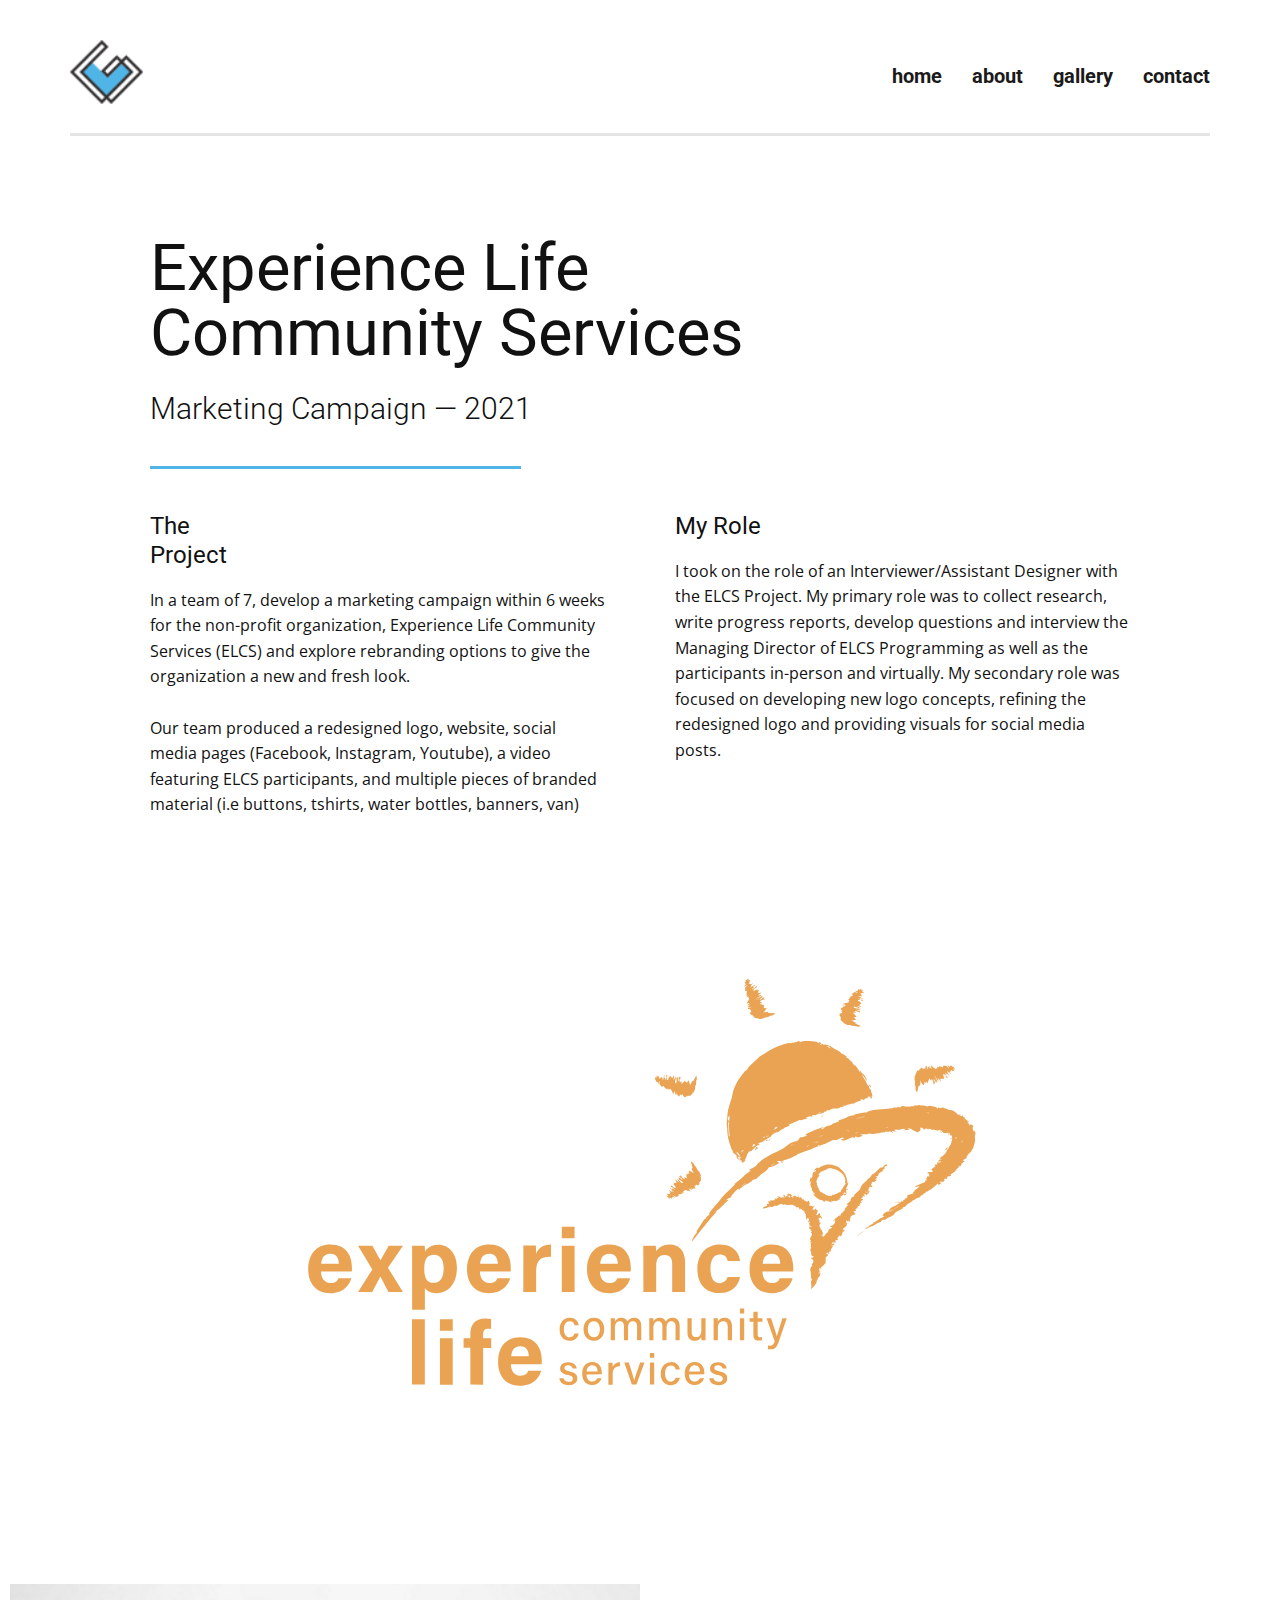
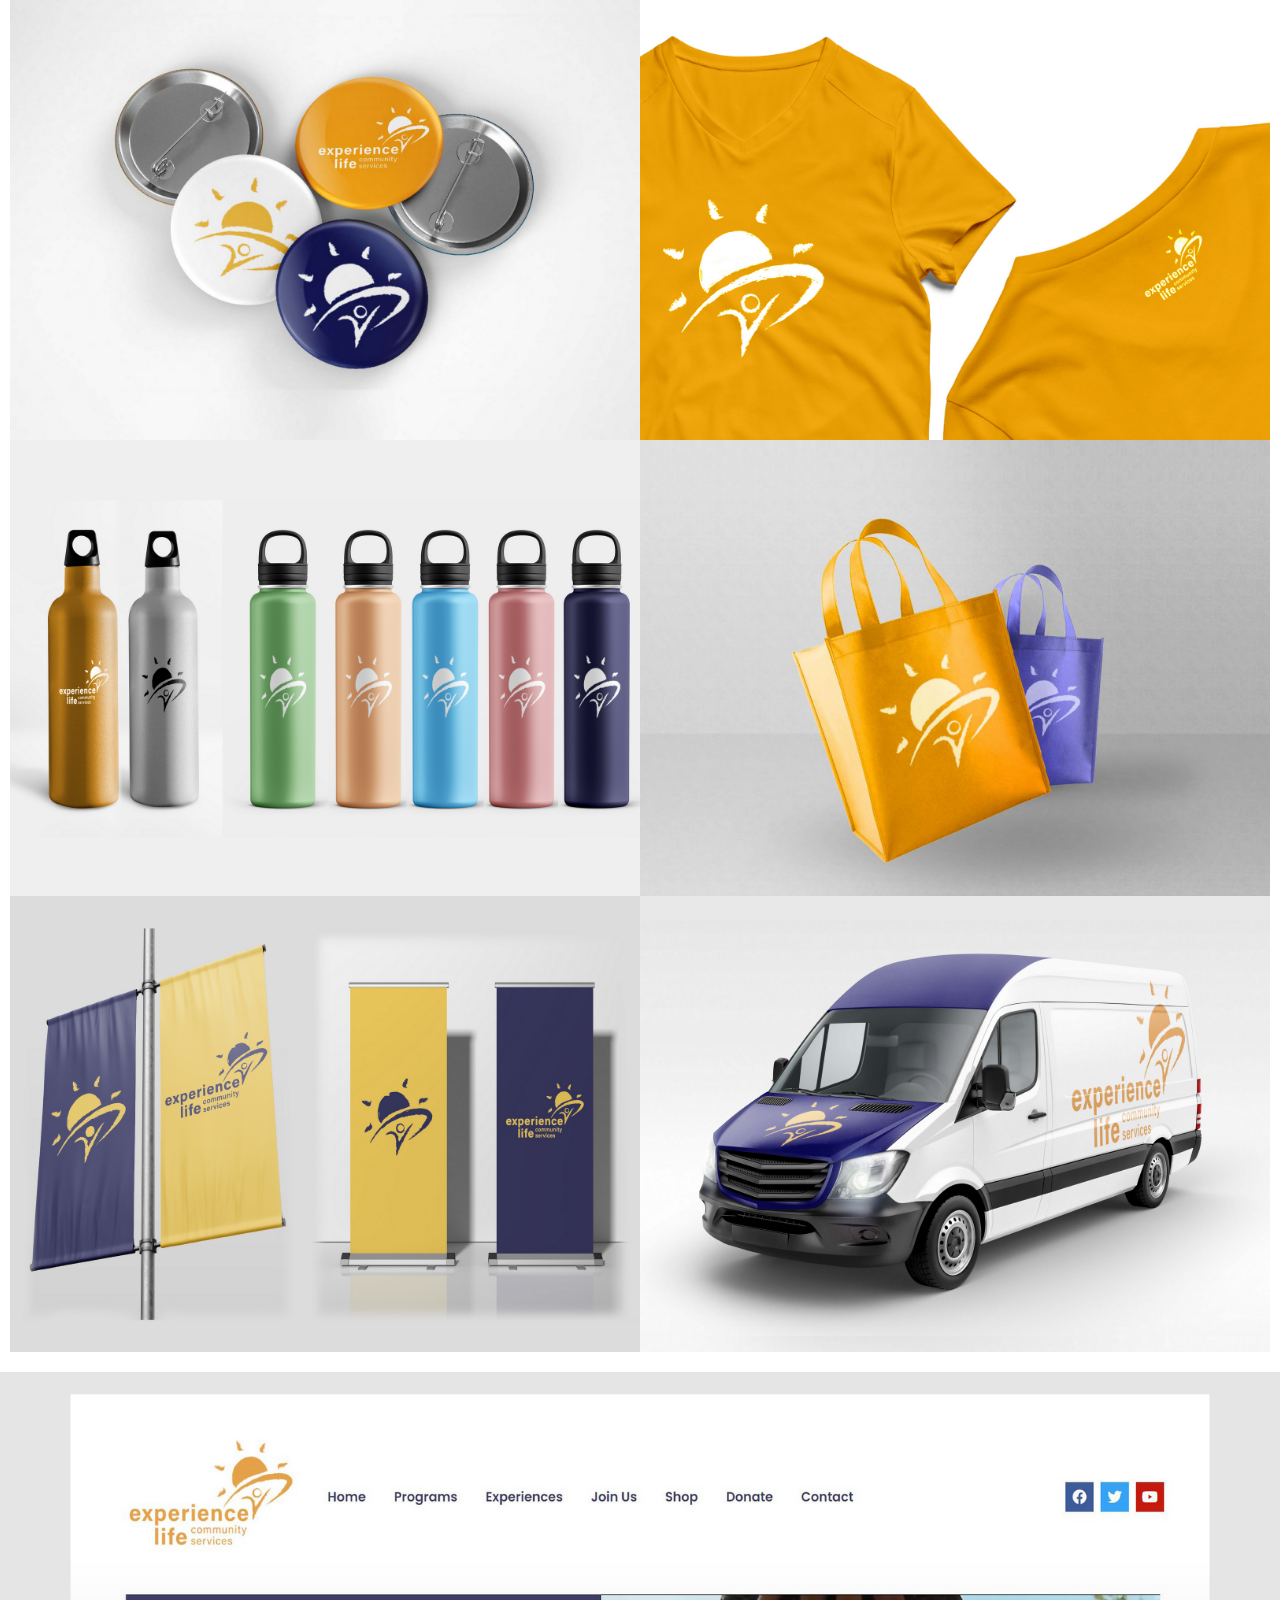
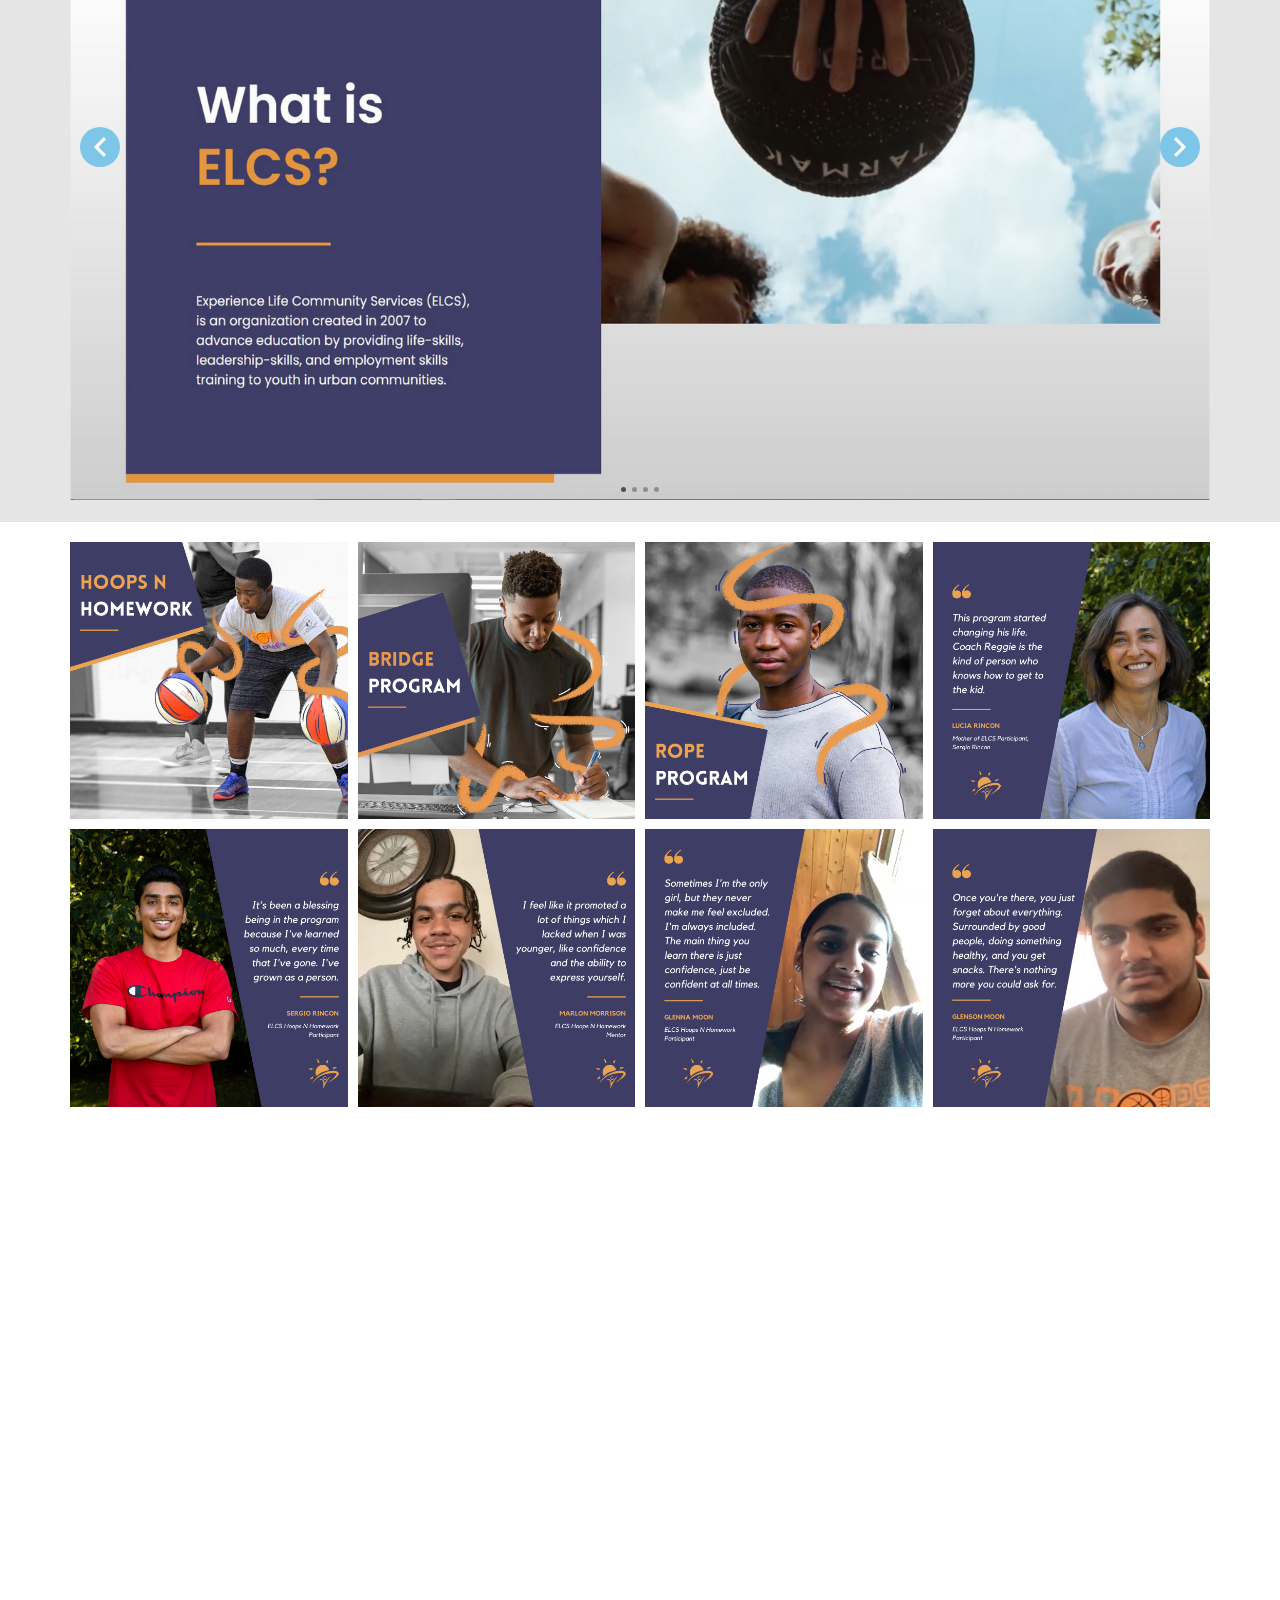
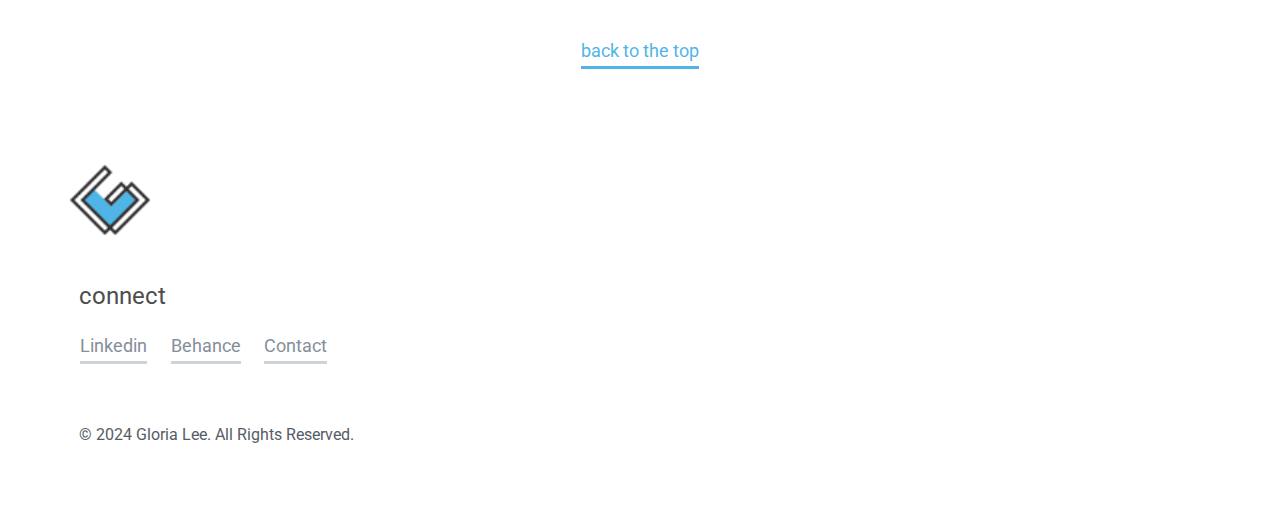
<file: elcs.html>
<!DOCTYPE html>
<html style="font-size: 16px;" lang="en-CA">
  <head>
    <meta name="viewport" content="width=device-width, initial-scale=1.0">
    <meta charset="utf-8">
    <meta name="keywords" content="">
    <meta name="description" content="">
    <meta name="page_type" content="np-template-header-footer-from-plugin">
    <title>elcs</title>
    <link rel="stylesheet" href="nicepage.css" media="screen">
<link rel="stylesheet" href="elcs.css" media="screen">
    <script class="u-script" type="text/javascript" src="jquery.js" defer=""></script>
    <script class="u-script" type="text/javascript" src="nicepage.js" defer=""></script>
    <meta name="generator" content="Nicepage 4.2.6, nicepage.com">
    <link rel="icon" href="images/favicon1.svg">
    <link id="u-theme-google-font" rel="stylesheet" href="https://fonts.googleapis.com/css?family=Roboto:100,100i,300,300i,400,400i,500,500i,700,700i,900,900i|Open+Sans:300,300i,400,400i,600,600i,700,700i,800,800i">
    <link id="u-page-google-font" rel="stylesheet" href="https://fonts.googleapis.com/css?family=Roboto:100,100i,300,300i,400,400i,500,500i,700,700i,900,900i">
    
    
    
    
    
    
    <script type="application/ld+json">{
		"@context": "http://schema.org",
		"@type": "Organization",
		"name": "gleedesign2",
		"logo": "images/GL_Logo_Gray_150.png"
}</script>
    <meta name="theme-color" content="#478ac9">
    <meta property="og:title" content="elcs">
    <meta property="og:description" content="">
    <meta property="og:type" content="website">
  </head>
  <body class="u-body"><header id="top" class="u-clearfix u-header u-header" id="sec-608b"><div class="u-clearfix u-sheet u-sheet-1">
        <a href="index" data-page-id="1153129" class="u-image u-logo u-image-1" data-image-width="150" data-image-height="131" title="Home">
          <img src="images/GL_Logo_Gray_150.png" class="u-logo-image u-logo-image-1">
        </a>
        <nav class="u-menu u-menu-dropdown u-offcanvas u-menu-1" data-position="Primary Menu">
          <div class="menu-collapse" style="font-size: 1.25rem; letter-spacing: 0px; font-weight: 700;">
            <a class="u-button-style u-custom-active-border-color u-custom-border u-custom-border-color u-custom-borders u-custom-hover-border-color u-custom-left-right-menu-spacing u-custom-padding-bottom u-custom-text-active-color u-custom-text-color u-custom-text-hover-color u-custom-top-bottom-menu-spacing u-nav-link u-text-active-palette-1-base u-text-hover-palette-2-base" href="#">
              <svg viewBox="0 0 24 24"><use xmlns:xlink="http://www.w3.org/1999/xlink" xlink:href="#menu-hamburger"></use></svg>
              <svg version="1.1" xmlns="http://www.w3.org/2000/svg" xmlns:xlink="http://www.w3.org/1999/xlink"><defs><symbol id="menu-hamburger" viewBox="0 0 16 16" style="width: 16px; height: 16px;"><rect y="1" width="16" height="2"></rect><rect y="7" width="16" height="2"></rect><rect y="13" width="16" height="2"></rect>
</symbol>
</defs></svg>
            </a>
          </div>
          <div class="u-custom-menu u-nav-container">
            <ul class="u-custom-font u-heading-font u-nav u-spacing-30 u-unstyled u-nav-1"><li class="u-nav-item"><a class="u-border-2 u-border-active-palette-1-base u-border-hover-palette-1-base u-border-no-left u-border-no-right u-border-no-top u-button-style u-nav-link u-text-active-custom-color-1 u-text-grey-90 u-text-hover-grey-90" href="index" style="padding: 10px 0px;">home</a>
</li><li class="u-nav-item"><a class="u-border-2 u-border-active-palette-1-base u-border-hover-palette-1-base u-border-no-left u-border-no-right u-border-no-top u-button-style u-nav-link u-text-active-custom-color-1 u-text-grey-90 u-text-hover-grey-90" href="About" style="padding: 10px 0px;">about</a>
</li><li class="u-nav-item"><a class="u-border-2 u-border-active-palette-1-base u-border-hover-palette-1-base u-border-no-left u-border-no-right u-border-no-top u-button-style u-nav-link u-text-active-custom-color-1 u-text-grey-90 u-text-hover-grey-90" href="Gallery" style="padding: 10px 0px;">gallery</a>
</li><li class="u-nav-item"><a class="u-border-2 u-border-active-palette-1-base u-border-hover-palette-1-base u-border-no-left u-border-no-right u-border-no-top u-button-style u-nav-link u-text-active-custom-color-1 u-text-grey-90 u-text-hover-grey-90" href="Contact" style="padding: 10px 0px;">contact</a>
</li></ul>
          </div>
          <div class="u-custom-menu u-nav-container-collapse">
            <div class="u-black u-container-style u-inner-container-layout u-opacity u-opacity-95 u-sidenav">
              <div class="u-inner-container-layout u-sidenav-overflow">
                <div class="u-menu-close"></div>
                <ul class="u-align-center u-nav u-popupmenu-items u-unstyled u-nav-2"><li class="u-nav-item"><a class="u-button-style u-nav-link" href="index" style="padding: 10px 0px;">home</a>
</li><li class="u-nav-item"><a class="u-button-style u-nav-link" href="About" style="padding: 10px 0px;">about</a>
</li><li class="u-nav-item"><a class="u-button-style u-nav-link" href="Gallery" style="padding: 10px 0px;">gallery</a>
</li><li class="u-nav-item"><a class="u-button-style u-nav-link" href="Contact" style="padding: 10px 0px;">contact</a>
</li></ul>
              </div>
            </div>
            <div class="u-black u-menu-overlay u-opacity u-opacity-70"></div>
          </div>
        </nav>
        <div class="u-align-left u-border-3 u-border-grey-10 u-expanded-width u-line u-line-horizontal u-line-1"></div>
      </div></header> 
    <section class="u-align-center u-clearfix u-white u-section-1" id="carousel_a0f9">
      <h1 class="u-align-left u-custom-font u-font-roboto u-text u-text-default-lg u-text-default-md u-text-default-xl u-text-1">Experience Life&nbsp;<br>Community Services
      </h1>
      <h3 class="u-align-left u-text u-text-default u-text-2">Marketing Campaign — 2021</h3>
      <div class="u-border-3 u-border-custom-color-1 u-line u-line-horizontal u-line-1"></div>
      <div class="u-layout-grid u-list u-list-1">
        <div class="u-repeater u-repeater-1">
          <div class="u-container-style u-list-item u-repeater-item">
            <div class="u-container-layout u-similar-container u-container-layout-1">
              <h4 class="u-custom-item u-text u-text-3">The Project</h4>
              <p class="u-align-left u-custom-item u-text u-text-4">In a team of 7, develop a marketing campaign within 6 weeks for the&nbsp;non-profit organization, Experience Life Community Services (ELCS) and explore rebranding options to give the organization a new and fresh look.<br>
                <br>Our team produced a redesigned logo, website, social media pages (Facebook, Instagram, Youtube), a video featuring ELCS participants, and multiple pieces of branded material (i.e buttons, tshirts, water bottles, banners, van)
              </p>
            </div>
          </div>
          <div class="u-container-style u-list-item u-repeater-item">
            <div class="u-container-layout u-similar-container u-container-layout-2">
              <h4 class="u-custom-item u-text u-text-5">My Role</h4>
              <p class="u-align-left u-custom-item u-text u-text-6">I took on the role of an Interviewer/Assistant Designer with the ELCS Project. My primary role was to collect research, write progress reports, develop questions and interview the Managing Director of ELCS Programming as well as the participants in-person and virtually. My secondary role was focused on developing new logo concepts, refining the redesigned logo and providing visuals for social media posts.</p>
            </div>
          </div>
        </div>
      </div>
      <div class="u-expanded-width u-gallery u-layout-grid u-lightbox u-show-text-none u-gallery-1">
        <div class="u-gallery-inner u-gallery-inner-1">
          <div class="u-gallery-item">
            <div class="u-back-slide" data-image-width="1920" data-image-height="1080">
              <img class="u-back-image u-expanded u-image-contain" src="images/ELCS_Logo.svg" alt="ELCS Logo Redesign">
            </div>
            <div class="u-over-slide u-shading u-valign-middle u-over-slide-1">
              <h3 class="u-gallery-heading" style="text-transform: uppercase;">ELCS Logo Redesign</h3>
              <p class="u-gallery-text"></p>
            </div>
          </div>
        </div>
      </div>
    </section>
    <section class="u-align-center u-clearfix u-white u-section-2" id="carousel_3c99">
      <div class="u-clearfix u-sheet u-valign-middle u-sheet-1">
        <div class="u-gallery u-layout-grid u-lightbox u-show-text-none u-gallery-1">
          <div class="u-gallery-inner u-gallery-inner-1">
            <div class="u-gallery-item">
              <div class="u-back-slide" data-image-width="1600" data-image-height="1158">
                <img class="u-back-image u-expanded u-image-contain" src="images/OMEGA_ELCS_buttons.png" alt="ELCS Buttons">
              </div>
              <div class="u-over-slide u-shading u-valign-middle u-over-slide-1">
                <h3 class="u-gallery-heading" style="text-transform: uppercase;">ELCS Buttons</h3>
                <p class="u-gallery-text"></p>
              </div>
            </div>
            <div class="u-gallery-item">
              <div class="u-back-slide" data-image-width="1600" data-image-height="1158">
                <img class="u-back-image u-expanded u-image-contain" src="images/OMEGA_ELCS_tshirt.png" alt="ELCS Tshirts">
              </div>
              <div class="u-over-slide u-shading u-valign-middle u-over-slide-2">
                <h3 class="u-gallery-heading" style="text-transform: uppercase;">ELCS Tshirts</h3>
                <p class="u-gallery-text"></p>
              </div>
            </div>
            <div class="u-gallery-item">
              <div class="u-back-slide" data-image-width="1600" data-image-height="1158">
                <img class="u-back-image u-expanded u-image-contain" src="images/OMEGA_ELCS_bottles.png" alt="ELCS Water Bottles">
              </div>
              <div class="u-over-slide u-shading u-valign-middle u-over-slide-3">
                <h3 class="u-gallery-heading" style="text-transform: uppercase;">ELCS Water Bottles</h3>
                <p class="u-gallery-text"></p>
              </div>
            </div>
            <div class="u-gallery-item">
              <div class="u-back-slide" data-image-width="1600" data-image-height="1158">
                <img class="u-back-image u-expanded u-image-contain" src="images/OMEGA_ELCS_bags.png" alt="ELCS Tote Bags">
              </div>
              <div class="u-over-slide u-shading u-valign-middle u-over-slide-4">
                <h3 class="u-gallery-heading" style="text-transform: uppercase;">ELCS Tote Bags</h3>
                <p class="u-gallery-text"></p>
              </div>
            </div>
            <div class="u-gallery-item">
              <div class="u-back-slide" data-image-width="1600" data-image-height="1158">
                <img class="u-back-image u-expanded u-image-contain" src="images/OMEGA_ELCS_banners.png" alt="ELCS Banners">
              </div>
              <div class="u-over-slide u-shading u-valign-middle u-over-slide-5">
                <h3 class="u-gallery-heading" style="text-transform: uppercase;">ELCS Banners</h3>
                <p class="u-gallery-text"></p>
              </div>
            </div>
            <div class="u-gallery-item">
              <div class="u-back-slide" data-image-width="1600" data-image-height="1158">
                <img class="u-back-image u-expanded u-image-contain" src="images/OMEGA_ELCS_van.png" alt="ELCS Van">
              </div>
              <div class="u-over-slide u-shading u-valign-middle u-over-slide-6">
                <h3 class="u-gallery-heading" style="text-transform: uppercase;">ELCS Van</h3>
                <p class="u-gallery-text"></p>
              </div>
            </div>
          </div>
        </div>
      </div>
    </section>
    <section class="u-align-center u-clearfix u-grey-10 u-section-3" id="carousel_995f">
      <div class="u-clearfix u-sheet u-valign-middle-md u-sheet-1">
        <div class="u-carousel u-expanded-width u-gallery u-gallery-slider u-layout-carousel u-lightbox u-show-text-on-hover u-gallery-1" id="carousel-8fae" data-interval="5000" data-u-ride="carousel">
          <ol class="u-absolute-hcenter u-carousel-indicators u-carousel-indicators-1">
            <li data-u-target="#carousel-8fae" data-u-slide-to="0" class="u-active u-grey-70 u-shape-circle" style="width: 5px; height: 5px;"></li>
            <li data-u-target="#carousel-8fae" data-u-slide-to="1" class="u-grey-70 u-shape-circle" style="width: 5px; height: 5px;"></li>
            <li data-u-target="#carousel-8fae" data-u-slide-to="2" class="u-grey-70 u-shape-circle" style="width: 5px; height: 5px;"></li>
            <li data-u-target="#carousel-8fae" data-u-slide-to="3" class="u-grey-70 u-shape-circle" style="width: 5px; height: 5px;"></li>
          </ol>
          <div class="u-carousel-inner u-gallery-inner u-gallery-inner-1" role="listbox">
            <div class="u-active u-carousel-item u-effect-fade u-gallery-item u-carousel-item-1">
              <div class="u-back-slide" data-image-width="1600" data-image-height="991">
                <img class="u-back-image u-expanded u-image-contain" src="images/OMEGA_ELCS_website.png" alt="ELCS Website">
              </div>
              <div class="u-align-center u-over-slide u-shading u-valign-middle u-over-slide-1">
                <h3 class="u-gallery-heading" style="font-weight: 700; letter-spacing: 2px;">ELCS Website</h3>
                <p class="u-gallery-text"></p>
              </div>
            </div>
            <div class="u-carousel-item u-effect-fade u-gallery-item u-carousel-item-2">
              <div class="u-back-slide" data-image-width="1600" data-image-height="959">
                <img class="u-back-image u-expanded u-image-contain" src="images/OMEGA_ELCS_facebook.png" alt="ELCS Facebook Page">
              </div>
              <div class="u-align-center u-over-slide u-shading u-valign-middle u-over-slide-2">
                <h3 class="u-gallery-heading" style="font-weight: 700; letter-spacing: 2px;">ELCS Facebook Page</h3>
                <p class="u-gallery-text"></p>
              </div>
            </div>
            <div class="u-carousel-item u-effect-fade u-gallery-item u-carousel-item-3">
              <div class="u-back-slide" data-image-width="1600" data-image-height="900">
                <img class="u-back-image u-expanded u-image-contain" src="images/OMEGA_ELCS_instagram1.png" alt="ELCS Instagram Page">
              </div>
              <div class="u-align-center u-over-slide u-shading u-valign-middle u-over-slide-3">
                <h3 class="u-gallery-heading" style="font-weight: 700; letter-spacing: 2px;">ELCS Instagram Page</h3>
                <p class="u-gallery-text"></p>
              </div>
            </div>
            <div class="u-carousel-item u-effect-fade u-gallery-item u-carousel-item-4">
              <div class="u-back-slide" data-image-width="1600" data-image-height="985">
                <img class="u-back-image u-expanded u-image-contain" src="images/OMEGA_ELCS_youtube.png" alt="ELCS Youtube Page">
              </div>
              <div class="u-align-center u-over-slide u-shading u-valign-middle u-over-slide-4">
                <h3 class="u-gallery-heading" style="font-weight: 700; letter-spacing: 2px;">ELCS Youtube Page</h3>
                <p class="u-gallery-text"></p>
              </div>
            </div>
          </div>
          <a class="u-absolute-vcenter u-carousel-control u-carousel-control-prev u-custom-color-1 u-hover-custom-color-5 u-icon-circle u-opacity u-opacity-70 u-spacing-10 u-text-white u-carousel-control-1" href="#carousel-8fae" role="button" data-u-slide="prev">
            <span aria-hidden="true">
              <svg viewBox="0 0 256 256"><g><polygon points="207.093,30.187 176.907,0 48.907,128 176.907,256 207.093,225.813 109.28,128"></polygon>
</g></svg>
            </span>
            <span class="sr-only">
              <svg viewBox="0 0 256 256"><g><polygon points="207.093,30.187 176.907,0 48.907,128 176.907,256 207.093,225.813 109.28,128"></polygon>
</g></svg>
            </span>
          </a>
          <a class="u-absolute-vcenter u-carousel-control u-carousel-control-next u-custom-color-1 u-hover-custom-color-5 u-icon-circle u-opacity u-opacity-70 u-spacing-10 u-text-white u-carousel-control-2" href="#carousel-8fae" role="button" data-u-slide="next">
            <span aria-hidden="true">
              <svg viewBox="0 0 306 306"><g id="chevron-right"><polygon points="94.35,0 58.65,35.7 175.95,153 58.65,270.3 94.35,306 247.35,153"></polygon>
</g></svg>
            </span>
            <span class="sr-only">
              <svg viewBox="0 0 306 306"><g id="chevron-right"><polygon points="94.35,0 58.65,35.7 175.95,153 58.65,270.3 94.35,306 247.35,153"></polygon>
</g></svg>
            </span>
          </a>
        </div>
      </div>
    </section>
    <section class="u-align-center u-clearfix u-white u-section-4" id="carousel_9bb0">
      <div class="u-clearfix u-sheet u-sheet-1">
        <div class="u-expanded-width u-gallery u-layout-grid u-lightbox u-show-text-none u-gallery-1">
          <div class="u-gallery-inner u-gallery-inner-1">
            <div class="u-gallery-item">
              <div class="u-back-slide" data-image-width="1080" data-image-height="1080">
                <img class="u-back-image u-expanded u-image-contain" src="images/HoopsNHomework2.png" alt="ELCS Instagram Post - Hoops N Homework">
              </div>
              <div class="u-over-slide u-shading u-valign-middle u-over-slide-1">
                <h3 class="u-gallery-heading" style="text-transform: uppercase;">ELCS Instagram Post - Hoops N Homework</h3>
                <p class="u-gallery-text"></p>
              </div>
            </div>
            <div class="u-gallery-item">
              <div class="u-back-slide" data-image-width="1080" data-image-height="1080">
                <img class="u-back-image u-expanded u-image-contain" src="images/BridgeProgram3.png" alt="ELCS Instagram Post - Bridge Program">
              </div>
              <div class="u-over-slide u-shading u-valign-middle u-over-slide-2">
                <h3 class="u-gallery-heading" style="text-transform: uppercase;">ELCS Instagram Post - Bridge Program</h3>
                <p class="u-gallery-text"></p>
              </div>
            </div>
            <div class="u-gallery-item">
              <div class="u-back-slide" data-image-width="1080" data-image-height="1080">
                <img class="u-back-image u-expanded u-image-contain" src="images/ROPEProgram3.png" alt="ELCS Instagram Post - ROPE Program">
              </div>
              <div class="u-over-slide u-shading u-valign-middle u-over-slide-3">
                <h3 class="u-gallery-heading" style="text-transform: uppercase;">ELCS Instagram Post - ROPE Program</h3>
                <p class="u-gallery-text"></p>
              </div>
            </div>
            <div class="u-gallery-item">
              <div class="u-back-slide" data-image-width="1080" data-image-height="1080">
                <img class="u-back-image u-expanded u-image-contain" src="images/luciapost.png" alt="ELCS Instagram Post - Lucia Interview">
              </div>
              <div class="u-over-slide u-shading u-valign-middle u-over-slide-4">
                <h3 class="u-gallery-heading" style="text-transform: uppercase;">ELCS Instagram Post - Lucia Interview</h3>
                <p class="u-gallery-text"></p>
              </div>
            </div>
            <div class="u-gallery-item">
              <div class="u-back-slide" data-image-width="1080" data-image-height="1080">
                <img class="u-back-image u-expanded u-image-contain" src="images/sergiopost.png" alt="ELCS Instagram Post - Sergio Interview">
              </div>
              <div class="u-over-slide u-shading u-valign-middle u-over-slide-5">
                <h3 class="u-gallery-heading" style="text-transform: uppercase;">ELCS Instagram Post - Sergio Interview</h3>
                <p class="u-gallery-text"></p>
              </div>
            </div>
            <div class="u-gallery-item">
              <div class="u-back-slide" data-image-width="1080" data-image-height="1080">
                <img class="u-back-image u-expanded u-image-contain" src="images/marlonpost.png" alt="ELCS Instagram Post - Marlon Interview">
              </div>
              <div class="u-over-slide u-shading u-valign-middle u-over-slide-6">
                <h3 class="u-gallery-heading" style="text-transform: uppercase;">ELCS Instagram Post - Marlon Interview</h3>
                <p class="u-gallery-text"></p>
              </div>
            </div>
            <div class="u-gallery-item">
              <div class="u-back-slide" data-image-width="1080" data-image-height="1080">
                <img class="u-back-image u-expanded u-image-contain" src="images/glennapost.png" alt="ELCS Instagram Post - Glenna Interview">
              </div>
              <div class="u-over-slide u-shading u-valign-middle u-over-slide-7">
                <h3 class="u-gallery-heading" style="text-transform: uppercase;">ELCS Instagram Post - Glenna Interview</h3>
                <p class="u-gallery-text"></p>
              </div>
            </div>
            <div class="u-gallery-item">
              <div class="u-back-slide" data-image-width="1080" data-image-height="1080">
                <img class="u-back-image u-expanded u-image-contain" src="images/glensonpost.png" alt="ELCS Instagram Post - Glenson Interview">
              </div>
              <div class="u-over-slide u-shading u-valign-middle u-over-slide-8">
                <h3 class="u-gallery-heading" style="text-transform: uppercase;">ELCS Instagram Post - Glenson Interview</h3>
                <p class="u-gallery-text"></p>
              </div>
            </div>
          </div>
        </div>
      </div>
    </section>
    <section class="u-align-center u-clearfix u-white u-section-5" id="sec-3256">
      <div class="u-clearfix u-sheet u-valign-middle u-sheet-1">
        <div class="u-align-left u-expanded-width-sm u-expanded-width-xs u-video u-video-1">
          <div class="embed-responsive embed-responsive-1">
            <iframe style="position: absolute;top: 0;left: 0;width: 100%;height: 100%;" class="embed-responsive-item" src="https://www.youtube.com/embed/fe4SBBppqoM?mute=0&amp;showinfo=0&amp;controls=0&amp;start=0" frameborder="0" allowfullscreen=""></iframe>
          </div>
        </div>
        <a href="#top" class="u-active-none u-border-3 u-border-custom-color-1 u-border-hover-custom-color-5 u-btn u-button-style u-custom-font u-heading-font u-hover-none u-none u-text-custom-color-1 u-text-hover-custom-color-5 u-btn-1">back to the top</a>
      </div>
    </section>
    
    
    <footer class="u-clearfix u-footer u-white" id="sec-a83c"><div class="u-clearfix u-sheet u-sheet-1">
        <a href="index" data-page-id="1153129" class="u-image u-logo u-image-1" data-image-width="55" data-image-height="48" title="Home">
          <img src="images/GL_Logo_Gray_150.png" class="u-logo-image u-logo-image-1">
        </a>
        <h2 class="u-text u-text-default u-text-grey-70 u-text-1">c​onnect</h2>
        <div class="u-list u-list-1">
          <div class="u-repeater u-repeater-1">
            <div class="u-container-style u-list-item u-repeater-item">
              <div class="u-container-layout u-similar-container u-container-layout-1">
                <a href="https://www.linkedin.com/in/glorialeedesign/" class="u-active-none u-border-3 u-border-hover-custom-color-2 u-border-palette-5-light-1 u-btn u-button-style u-custom-font u-custom-item u-heading-font u-hover-none u-none u-text-hover-palette-5-dark-1 u-text-palette-5-dark-1 u-btn-1">Linkedin</a>
              </div>
            </div>
            <div class="u-container-style u-list-item u-repeater-item">
              <div class="u-container-layout u-similar-container u-container-layout-2">
                <a href="https://www.behance.net/glorialeedesign" class="u-active-none u-border-3 u-border-hover-custom-color-2 u-border-palette-5-light-1 u-btn u-button-style u-custom-font u-custom-item u-heading-font u-hover-none u-none u-text-hover-palette-5-dark-1 u-text-palette-5-dark-1 u-btn-2">Behance</a>
              </div>
            </div>
            <div class="u-container-style u-list-item u-repeater-item">
              <div class="u-container-layout u-similar-container u-container-layout-3">
                <a href="Contact" class="u-active-none u-border-3 u-border-hover-custom-color-2 u-border-palette-5-light-1 u-btn u-button-style u-custom-font u-custom-item u-heading-font u-hover-none u-none u-text-hover-palette-5-dark-1 u-text-palette-5-dark-1 u-btn-3">Contact</a>
              </div>
            </div>
          </div>
        </div>
        <p class="u-align-left u-custom-font u-heading-font u-text u-text-palette-5-dark-2 u-text-2"> © 2024 Gloria Lee. All Rights Reserved.<br>
        </p>
      </div></footer>
  </body>
</html>
</file>
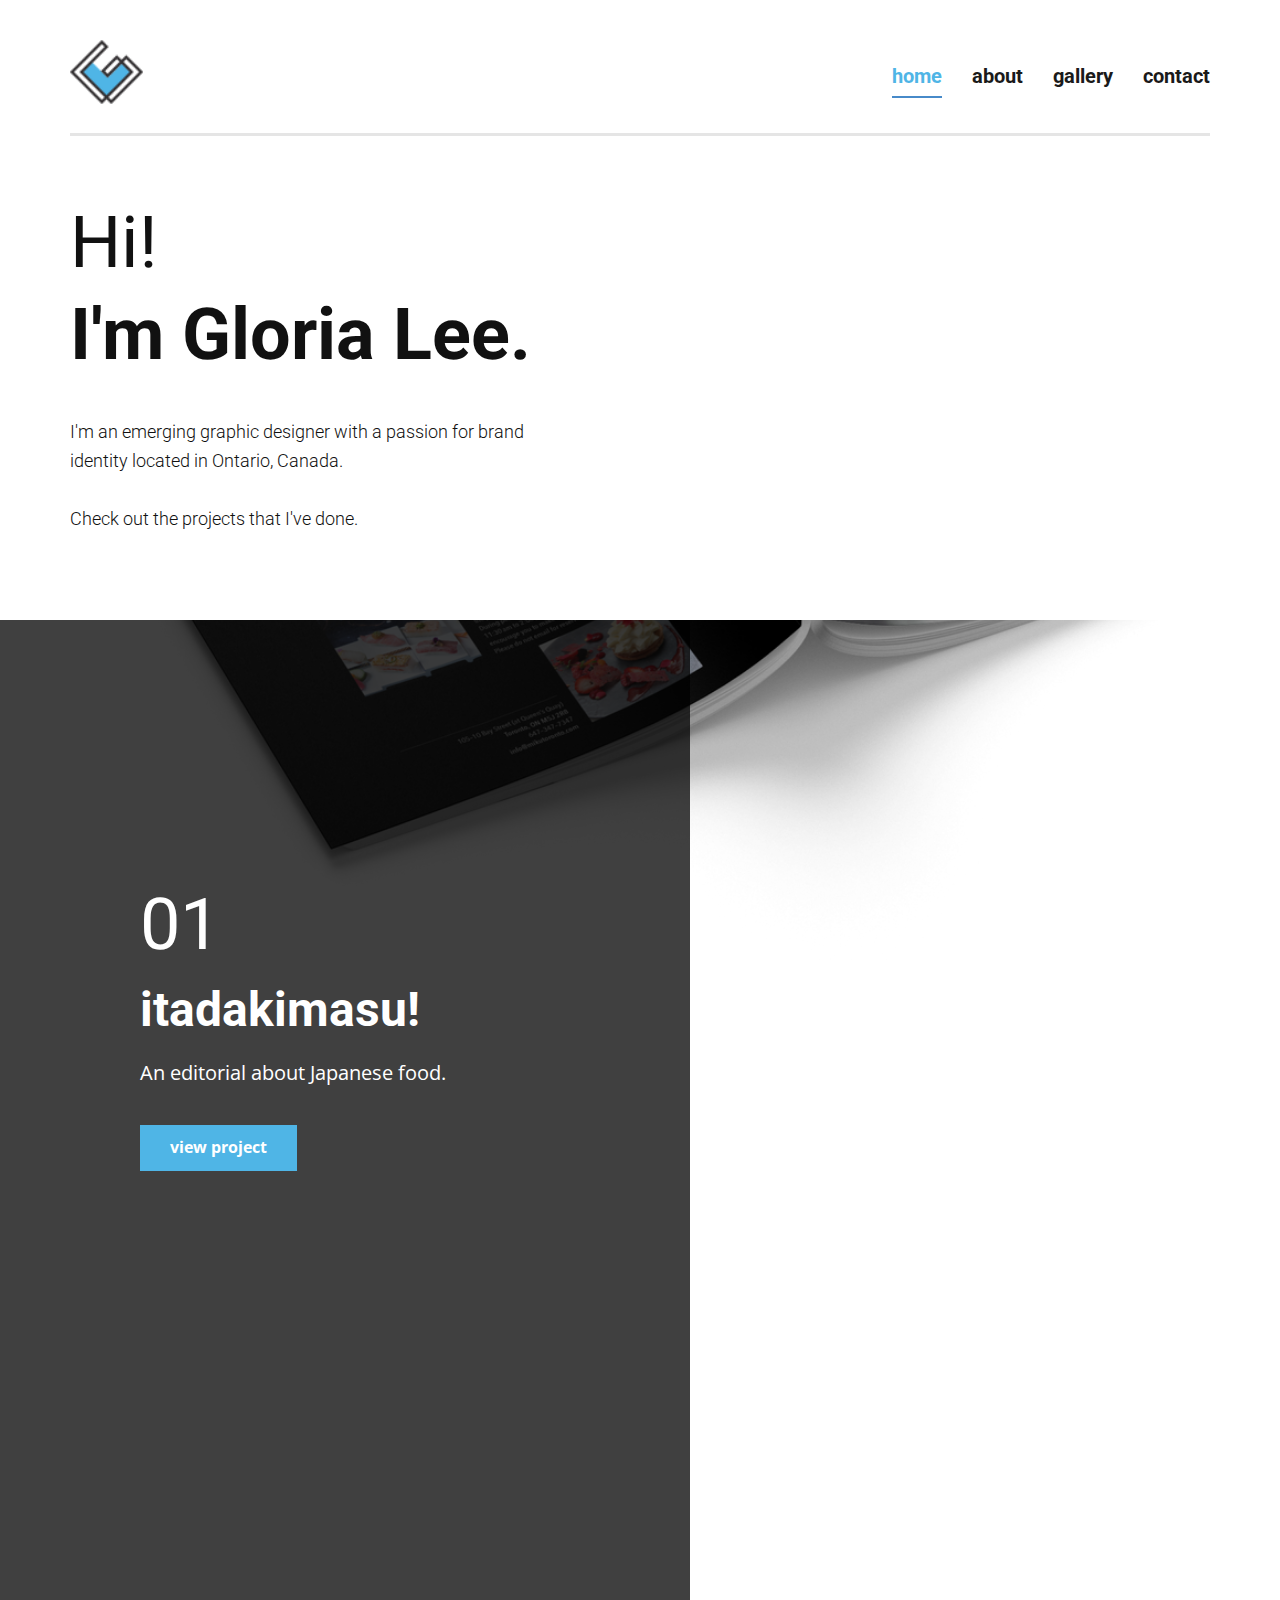
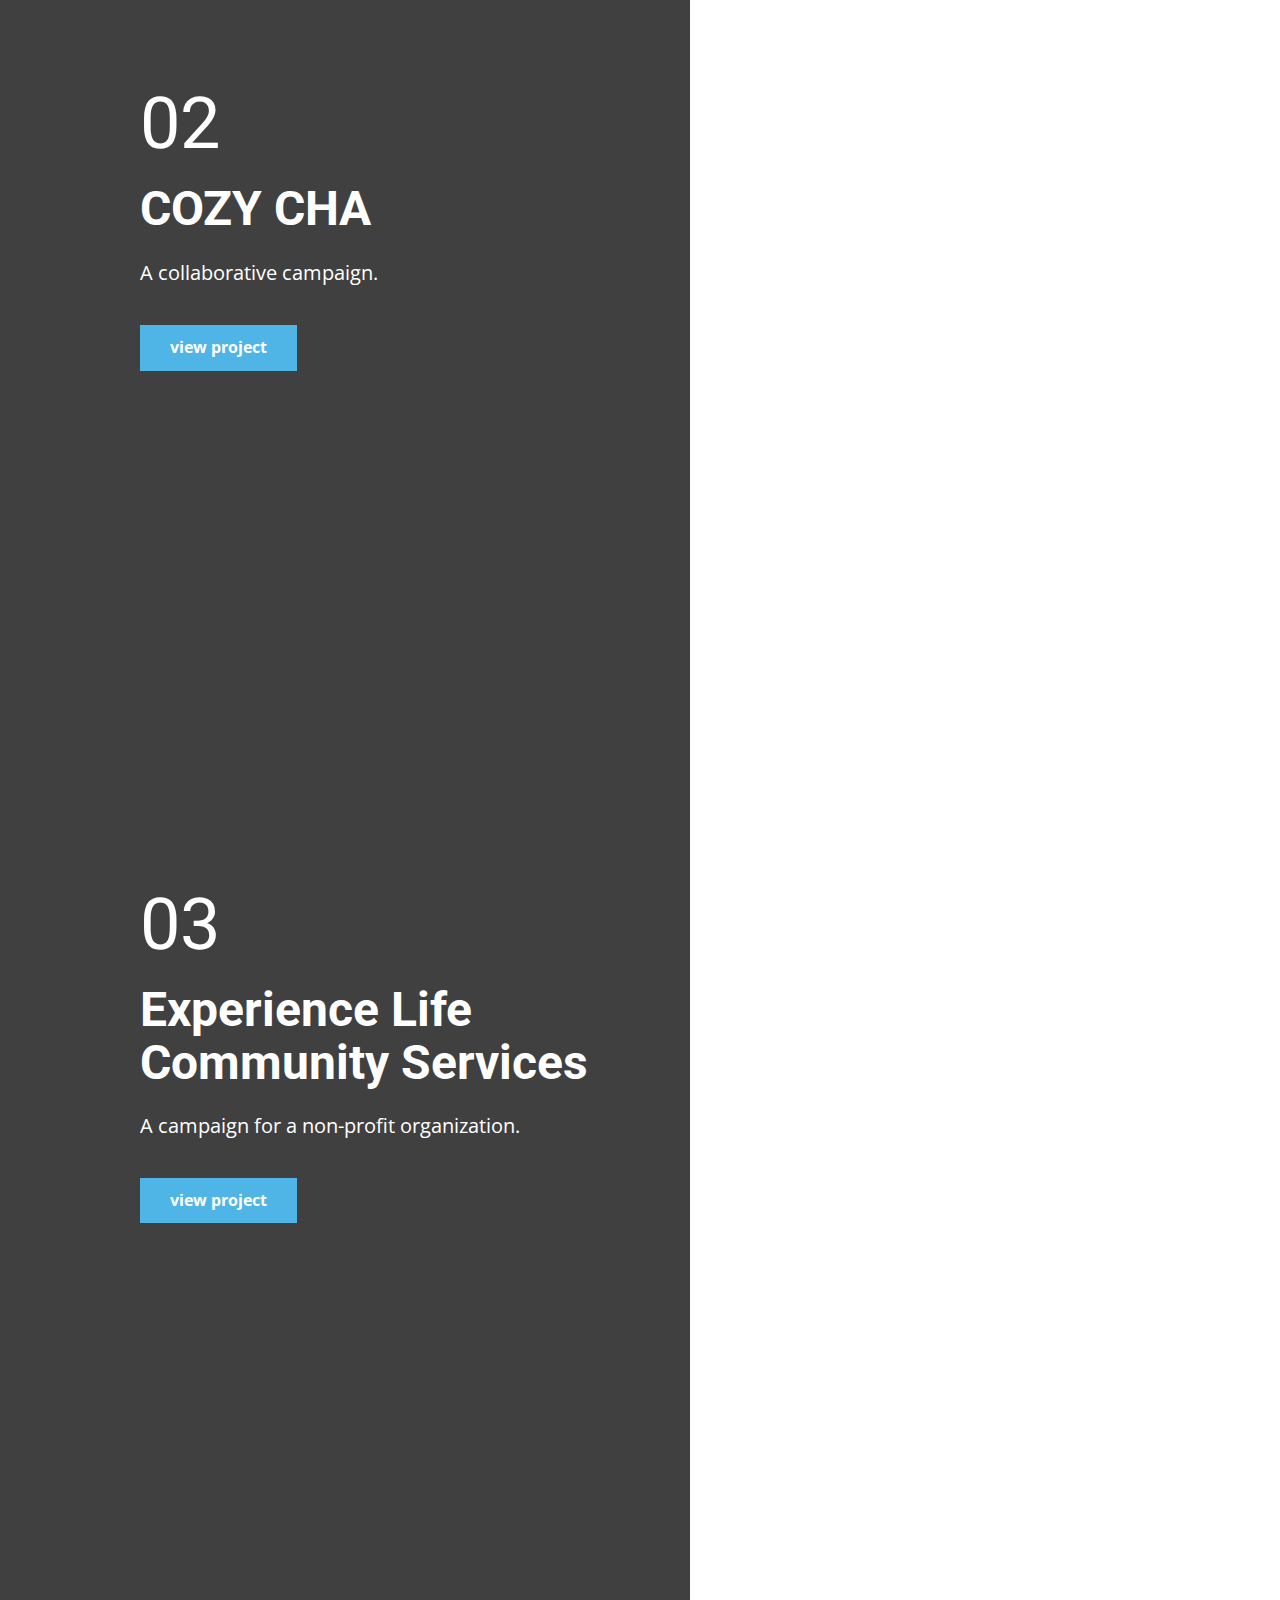
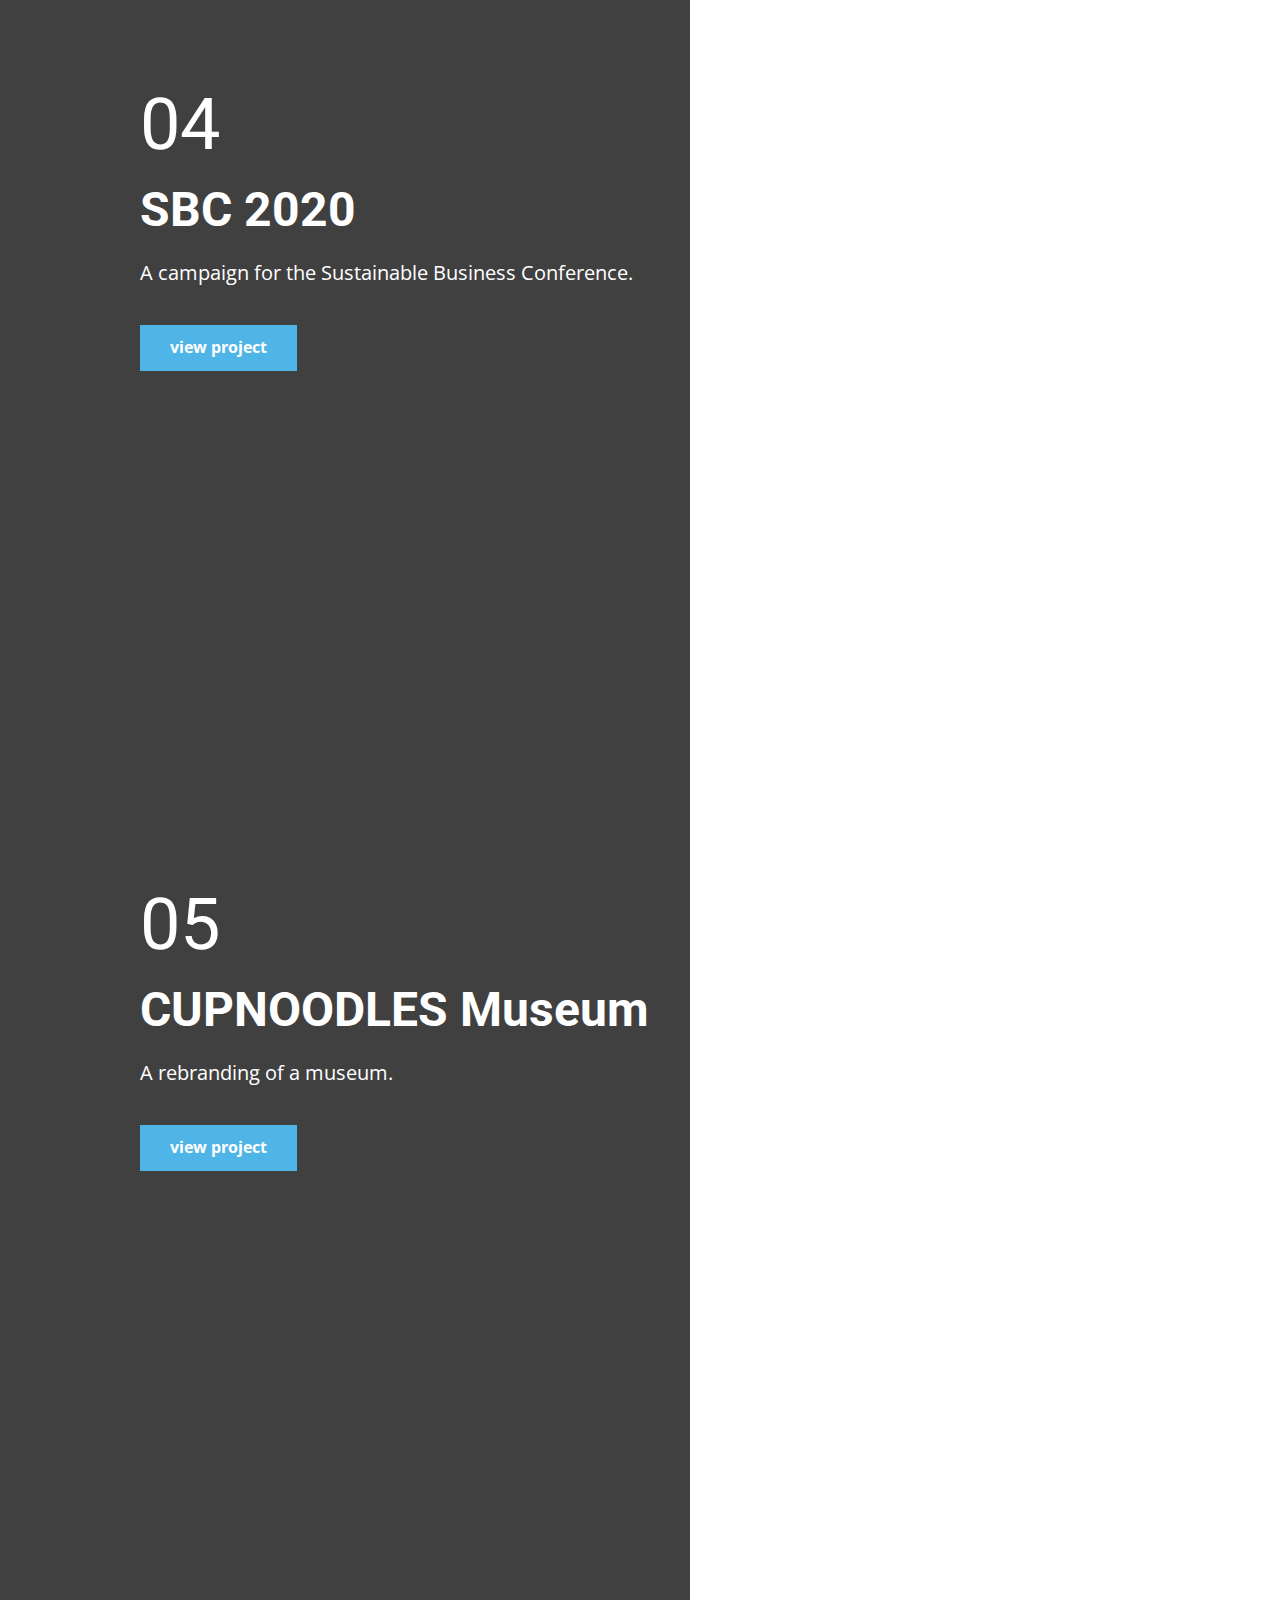
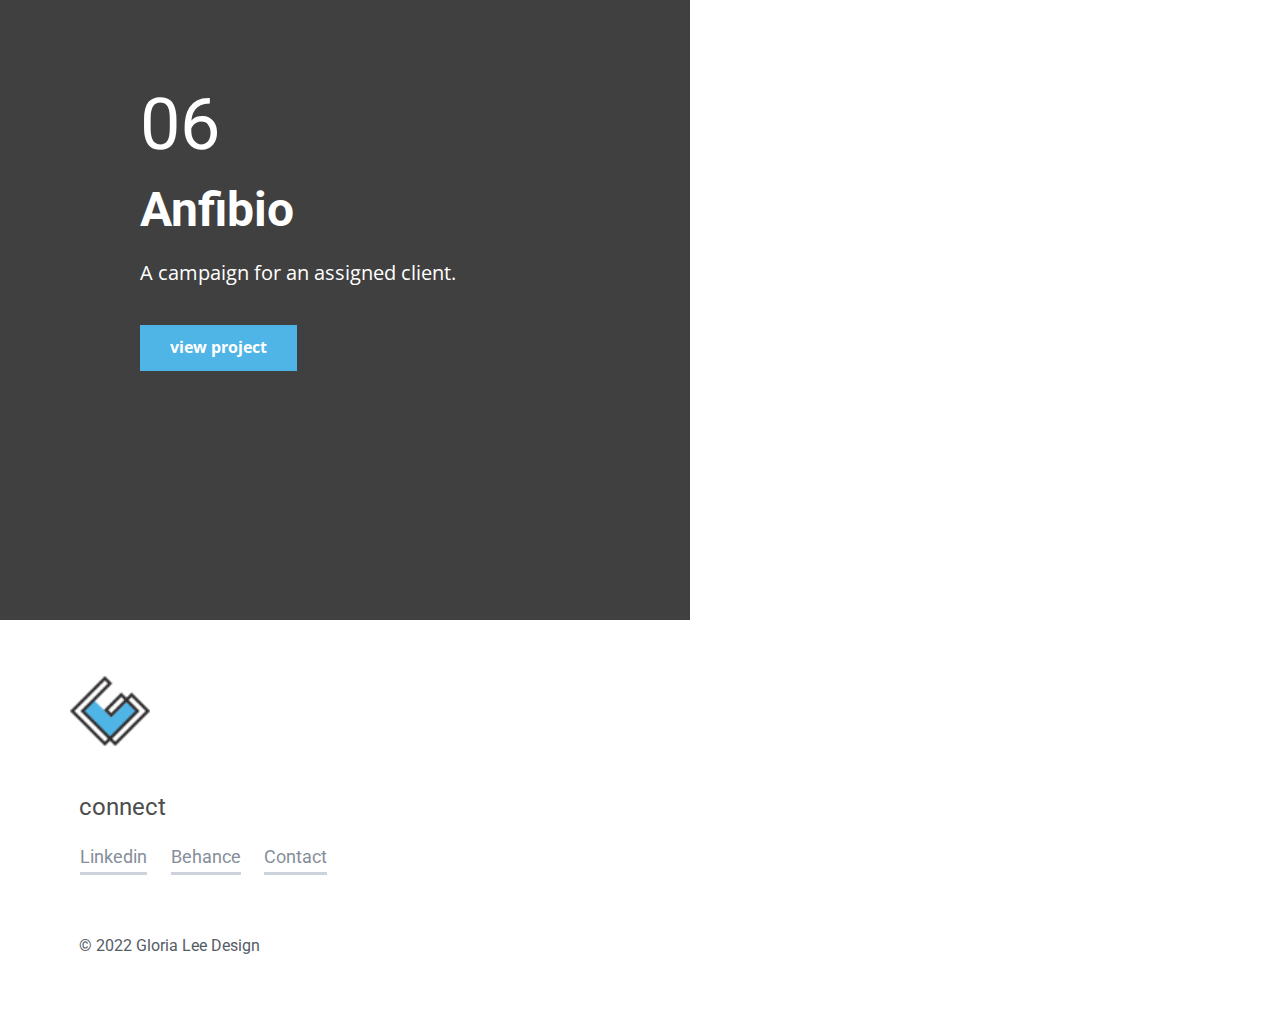
<file: Home.html>
<!DOCTYPE html>
<html style="font-size: 16px;" lang="en-CA">
  <head>
    <meta name="viewport" content="width=device-width, initial-scale=1.0">
    <meta charset="utf-8">
    <meta name="keywords" content="Hi!, I&amp;apos;m Gloria Lee.">
    <meta name="description" content="">
    <meta name="page_type" content="np-template-header-footer-from-plugin">
    <title>Home</title>
    <link rel="stylesheet" href="nicepage.css" media="screen">
<link rel="stylesheet" href="Home.css" media="screen">
    <script class="u-script" type="text/javascript" src="jquery.js" defer=""></script>
    <script class="u-script" type="text/javascript" src="nicepage.js" defer=""></script>
    <meta name="generator" content="Nicepage 4.2.6, nicepage.com">
    <link rel="icon" href="images/favicon1.svg">
    <link id="u-theme-google-font" rel="stylesheet" href="https://fonts.googleapis.com/css?family=Roboto:100,100i,300,300i,400,400i,500,500i,700,700i,900,900i|Open+Sans:300,300i,400,400i,600,600i,700,700i,800,800i">
    
    
    
    
    
    
    
    
    <script type="application/ld+json">{
		"@context": "http://schema.org",
		"@type": "Organization",
		"name": "gleedesign",
		"logo": "images/GL_Logo_Gray_150.png"
}</script>
    <meta name="theme-color" content="#478ac9">
    <meta property="og:title" content="Home">
    <meta property="og:description" content="">
    <meta property="og:type" content="website">
  </head>
  <body class="u-body"><header class="u-clearfix u-header u-header" id="sec-608b"><div class="u-clearfix u-sheet u-sheet-1">
        <a href="Home.html" data-page-id="1153129" class="u-image u-logo u-image-1" data-image-width="150" data-image-height="131" title="Home">
          <img src="images/GL_Logo_Gray_150.png" class="u-logo-image u-logo-image-1">
        </a>
        <nav class="u-menu u-menu-dropdown u-offcanvas u-menu-1" data-position="Primary Menu">
          <div class="menu-collapse" style="font-size: 1.25rem; letter-spacing: 0px; font-weight: 700;">
            <a class="u-button-style u-custom-active-border-color u-custom-border u-custom-border-color u-custom-borders u-custom-hover-border-color u-custom-left-right-menu-spacing u-custom-padding-bottom u-custom-text-active-color u-custom-text-color u-custom-text-hover-color u-custom-top-bottom-menu-spacing u-nav-link u-text-active-palette-1-base u-text-hover-palette-2-base" href="#">
              <svg viewBox="0 0 24 24"><use xmlns:xlink="http://www.w3.org/1999/xlink" xlink:href="#menu-hamburger"></use></svg>
              <svg version="1.1" xmlns="http://www.w3.org/2000/svg" xmlns:xlink="http://www.w3.org/1999/xlink"><defs><symbol id="menu-hamburger" viewBox="0 0 16 16" style="width: 16px; height: 16px;"><rect y="1" width="16" height="2"></rect><rect y="7" width="16" height="2"></rect><rect y="13" width="16" height="2"></rect>
</symbol>
</defs></svg>
            </a>
          </div>
          <div class="u-custom-menu u-nav-container">
            <ul class="u-custom-font u-heading-font u-nav u-spacing-30 u-unstyled u-nav-1"><li class="u-nav-item"><a class="u-border-2 u-border-active-palette-1-base u-border-hover-palette-1-base u-border-no-left u-border-no-right u-border-no-top u-button-style u-nav-link u-text-active-custom-color-1 u-text-grey-90 u-text-hover-grey-90" href="Home.html" style="padding: 10px 0px;">home</a>
</li><li class="u-nav-item"><a class="u-border-2 u-border-active-palette-1-base u-border-hover-palette-1-base u-border-no-left u-border-no-right u-border-no-top u-button-style u-nav-link u-text-active-custom-color-1 u-text-grey-90 u-text-hover-grey-90" href="About.html" style="padding: 10px 0px;">about</a>
</li><li class="u-nav-item"><a class="u-border-2 u-border-active-palette-1-base u-border-hover-palette-1-base u-border-no-left u-border-no-right u-border-no-top u-button-style u-nav-link u-text-active-custom-color-1 u-text-grey-90 u-text-hover-grey-90" href="Gallery.html" style="padding: 10px 0px;">gallery</a>
</li><li class="u-nav-item"><a class="u-border-2 u-border-active-palette-1-base u-border-hover-palette-1-base u-border-no-left u-border-no-right u-border-no-top u-button-style u-nav-link u-text-active-custom-color-1 u-text-grey-90 u-text-hover-grey-90" href="Contact.html" style="padding: 10px 0px;">contact</a>
</li></ul>
          </div>
          <div class="u-custom-menu u-nav-container-collapse">
            <div class="u-black u-container-style u-inner-container-layout u-opacity u-opacity-95 u-sidenav">
              <div class="u-inner-container-layout u-sidenav-overflow">
                <div class="u-menu-close"></div>
                <ul class="u-align-center u-nav u-popupmenu-items u-unstyled u-nav-2"><li class="u-nav-item"><a class="u-button-style u-nav-link" href="Home.html" style="padding: 10px 0px;">home</a>
</li><li class="u-nav-item"><a class="u-button-style u-nav-link" href="About.html" style="padding: 10px 0px;">about</a>
</li><li class="u-nav-item"><a class="u-button-style u-nav-link" href="Gallery.html" style="padding: 10px 0px;">gallery</a>
</li><li class="u-nav-item"><a class="u-button-style u-nav-link" href="Contact.html" style="padding: 10px 0px;">contact</a>
</li></ul>
              </div>
            </div>
            <div class="u-black u-menu-overlay u-opacity u-opacity-70"></div>
          </div>
        </nav>
        <div class="u-align-left u-border-3 u-border-grey-10 u-expanded-width u-line u-line-horizontal u-line-1"></div>
      </div></header>
    <section class="u-align-left u-clearfix u-section-1" id="sec-34ae">
      <div class="u-clearfix u-sheet u-sheet-1">
        <h1 class="u-text u-text-default u-text-1">Hi!<br>
        </h1>
        <h1 class="u-text u-text-default u-text-2">I'm Gloria Lee.<br>
        </h1>
        <p class="u-custom-font u-heading-font u-text u-text-3"> I'm an emerging graphic designer with a passion for brand identity located in Ontario, Canada.<br>
          <br>Check out the projects that I've done.
        </p>
      </div>
    </section>
    <section class="skrollable u-align-left u-clearfix u-image u-parallax u-valign-bottom-sm u-valign-bottom-xs u-section-2" src="" data-image-width="1280" data-image-height="815" id="sec-7a24">
      <div class="u-align-left u-black u-container-style u-group u-opacity u-opacity-75 u-group-1">
        <div class="u-container-layout u-valign-middle-md u-valign-middle-sm u-valign-middle-xs u-container-layout-1">
          <h1 class="u-text u-text-default u-title u-text-1">01</h1>
          <h1 class="u-text u-text-2">itadakimasu!</h1>
          <p class="u-large-text u-text u-text-variant u-text-3">An editorial about Japanese food.<br>
          </p>
          <a href="itadakimasu.html" class="u-border-none u-btn u-button-style u-custom-color-1 u-btn-1">view project<span style="font-weight: 400;"></span>
          </a>
        </div>
      </div>
    </section>
    <section class="skrollable u-align-left u-clearfix u-image u-parallax u-section-3" src="" data-image-width="3000" data-image-height="2000" id="carousel_6577">
      <div class="u-align-left u-black u-container-style u-expanded-width-md u-expanded-width-sm u-expanded-width-xs u-group u-opacity u-opacity-75 u-group-1">
        <div class="u-container-layout u-valign-middle-md u-valign-middle-sm u-valign-middle-xs u-container-layout-1">
          <h1 class="u-text u-text-default u-title u-text-1">02</h1>
          <h1 class="u-text u-text-2">COZY CHA<br>
          </h1>
          <p class="u-large-text u-text u-text-variant u-text-3">A collaborative campaign.<br>
          </p>
          <a href="cozycha.html" class="u-border-none u-btn u-button-style u-custom-color-1 u-btn-1">view project<span style="font-weight: 400;"></span>
          </a>
        </div>
      </div>
    </section>
    <section class="skrollable u-align-left u-clearfix u-image u-parallax u-valign-bottom-md u-valign-bottom-sm u-valign-bottom-xs u-section-4" src="" id="carousel_df7d" data-image-width="1920" data-image-height="1080">
      <div class="u-align-left u-black u-container-style u-expanded-width-md u-expanded-width-sm u-expanded-width-xs u-group u-opacity u-opacity-75 u-group-1">
        <div class="u-container-layout u-valign-middle-md u-valign-middle-sm u-valign-middle-xs u-container-layout-1">
          <h1 class="u-text u-text-default u-title u-text-1">03</h1>
          <h1 class="u-text u-text-2">Experience Life Community Services<br>
          </h1>
          <p class="u-large-text u-text u-text-variant u-text-3">A campaign for a non-profit organization.<br>
          </p>
          <a href="elcs.html" class="u-border-none u-btn u-button-style u-custom-color-1 u-btn-1">view project<span style="font-weight: 400;"></span>
          </a>
        </div>
      </div>
    </section>
    <section class="skrollable u-align-left u-clearfix u-image u-parallax u-valign-bottom-md u-valign-bottom-sm u-valign-bottom-xs u-section-5" src="" data-image-width="1440" data-image-height="1080" id="carousel_0189">
      <div class="u-align-left u-black u-container-style u-expanded-width-md u-expanded-width-sm u-expanded-width-xs u-group u-opacity u-opacity-75 u-group-1">
        <div class="u-container-layout u-container-layout-1">
          <h1 class="u-text u-text-default u-title u-text-1">04</h1>
          <h1 class="u-text u-text-2">SBC 2020<br>
          </h1>
          <p class="u-large-text u-text u-text-variant u-text-3">A campaign for the Sustainable Business Conference.<br>
          </p>
          <a href="sbc2020.html" class="u-border-none u-btn u-button-style u-custom-color-1 u-btn-1">view project<span style="font-weight: 400;"></span>
          </a>
        </div>
      </div>
    </section>
    <section class="skrollable u-align-left u-clearfix u-image u-parallax u-section-6" src="" id="carousel_700f" data-image-width="1920" data-image-height="1080">
      <div class="u-align-left u-black u-container-style u-expanded-width-md u-expanded-width-sm u-expanded-width-xs u-group u-opacity u-opacity-75 u-group-1">
        <div class="u-container-layout u-container-layout-1">
          <h1 class="u-text u-text-default u-title u-text-1">05</h1>
          <h1 class="u-text u-text-2">CUPNOODLES Museum<br>
          </h1>
          <p class="u-large-text u-text u-text-variant u-text-3">A rebranding of a museum.<br>
          </p>
          <a href="cupnoodles-museum.html" class="u-border-none u-btn u-button-style u-custom-color-1 u-btn-1">view project<span style="font-weight: 400;"></span>
          </a>
        </div>
      </div>
    </section>
    <section class="skrollable u-align-left u-clearfix u-image u-parallax u-valign-bottom-md u-valign-bottom-sm u-valign-bottom-xs u-section-7" src="" data-image-width="1920" data-image-height="1080" id="carousel_8258">
      <div class="u-align-left u-black u-container-style u-expanded-width-md u-expanded-width-sm u-expanded-width-xs u-group u-opacity u-opacity-75 u-group-1">
        <div class="u-container-layout u-container-layout-1">
          <h1 class="u-text u-text-default u-title u-text-1">06</h1>
          <h1 class="u-text u-text-2">Anfibio<br>
          </h1>
          <p class="u-large-text u-text u-text-variant u-text-3">A campaign for an assigned client.<br>
          </p>
          <a href="anfibio.html" data-page-id="758123881" class="u-border-none u-btn u-button-style u-custom-color-1 u-btn-1">view project<span style="font-weight: 400;"></span>
          </a>
        </div>
      </div>
    </section>
    
    
    <footer class="u-clearfix u-footer u-white" id="sec-a83c"><div class="u-clearfix u-sheet u-sheet-1">
        <a href="Home.html" data-page-id="1153129" class="u-image u-logo u-image-1" data-image-width="55" data-image-height="48" title="Home">
          <img src="images/GL_Logo_Gray_150.png" class="u-logo-image u-logo-image-1">
        </a>
        <h2 class="u-text u-text-default u-text-grey-70 u-text-1">c​onnect</h2>
        <div class="u-list u-list-1">
          <div class="u-repeater u-repeater-1">
            <div class="u-container-style u-list-item u-repeater-item">
              <div class="u-container-layout u-similar-container u-valign-top u-container-layout-1">
                <a href="https://www.linkedin.com/in/glorialeedesign/" class="u-active-none u-border-3 u-border-hover-custom-color-2 u-border-palette-5-light-1 u-btn u-button-style u-custom-font u-custom-item u-heading-font u-hover-none u-none u-text-hover-palette-5-dark-1 u-text-palette-5-dark-1 u-btn-1">Linkedin</a>
              </div>
            </div>
            <div class="u-container-style u-list-item u-repeater-item">
              <div class="u-container-layout u-similar-container u-valign-top u-container-layout-2">
                <a href="https://www.behance.net/glorialeedesign" class="u-active-none u-border-3 u-border-hover-custom-color-2 u-border-palette-5-light-1 u-btn u-button-style u-custom-font u-custom-item u-heading-font u-hover-none u-none u-text-hover-palette-5-dark-1 u-text-palette-5-dark-1 u-btn-2">Behance</a>
              </div>
            </div>
            <div class="u-container-style u-list-item u-repeater-item">
              <div class="u-container-layout u-similar-container u-valign-top u-container-layout-3">
                <a href="Contact.html" data-page-id="1153124" class="u-active-none u-border-3 u-border-hover-custom-color-2 u-border-palette-5-light-1 u-btn u-button-style u-custom-font u-custom-item u-heading-font u-hover-none u-none u-text-hover-palette-5-dark-1 u-text-palette-5-dark-1 u-btn-3">Contact</a>
              </div>
            </div>
          </div>
        </div>
        <p class="u-align-left u-custom-font u-heading-font u-text u-text-palette-5-dark-2 u-text-2"> © 2022 Gloria Lee Design<br>
        </p>
      </div></footer>
  </body>
</html>
</file>
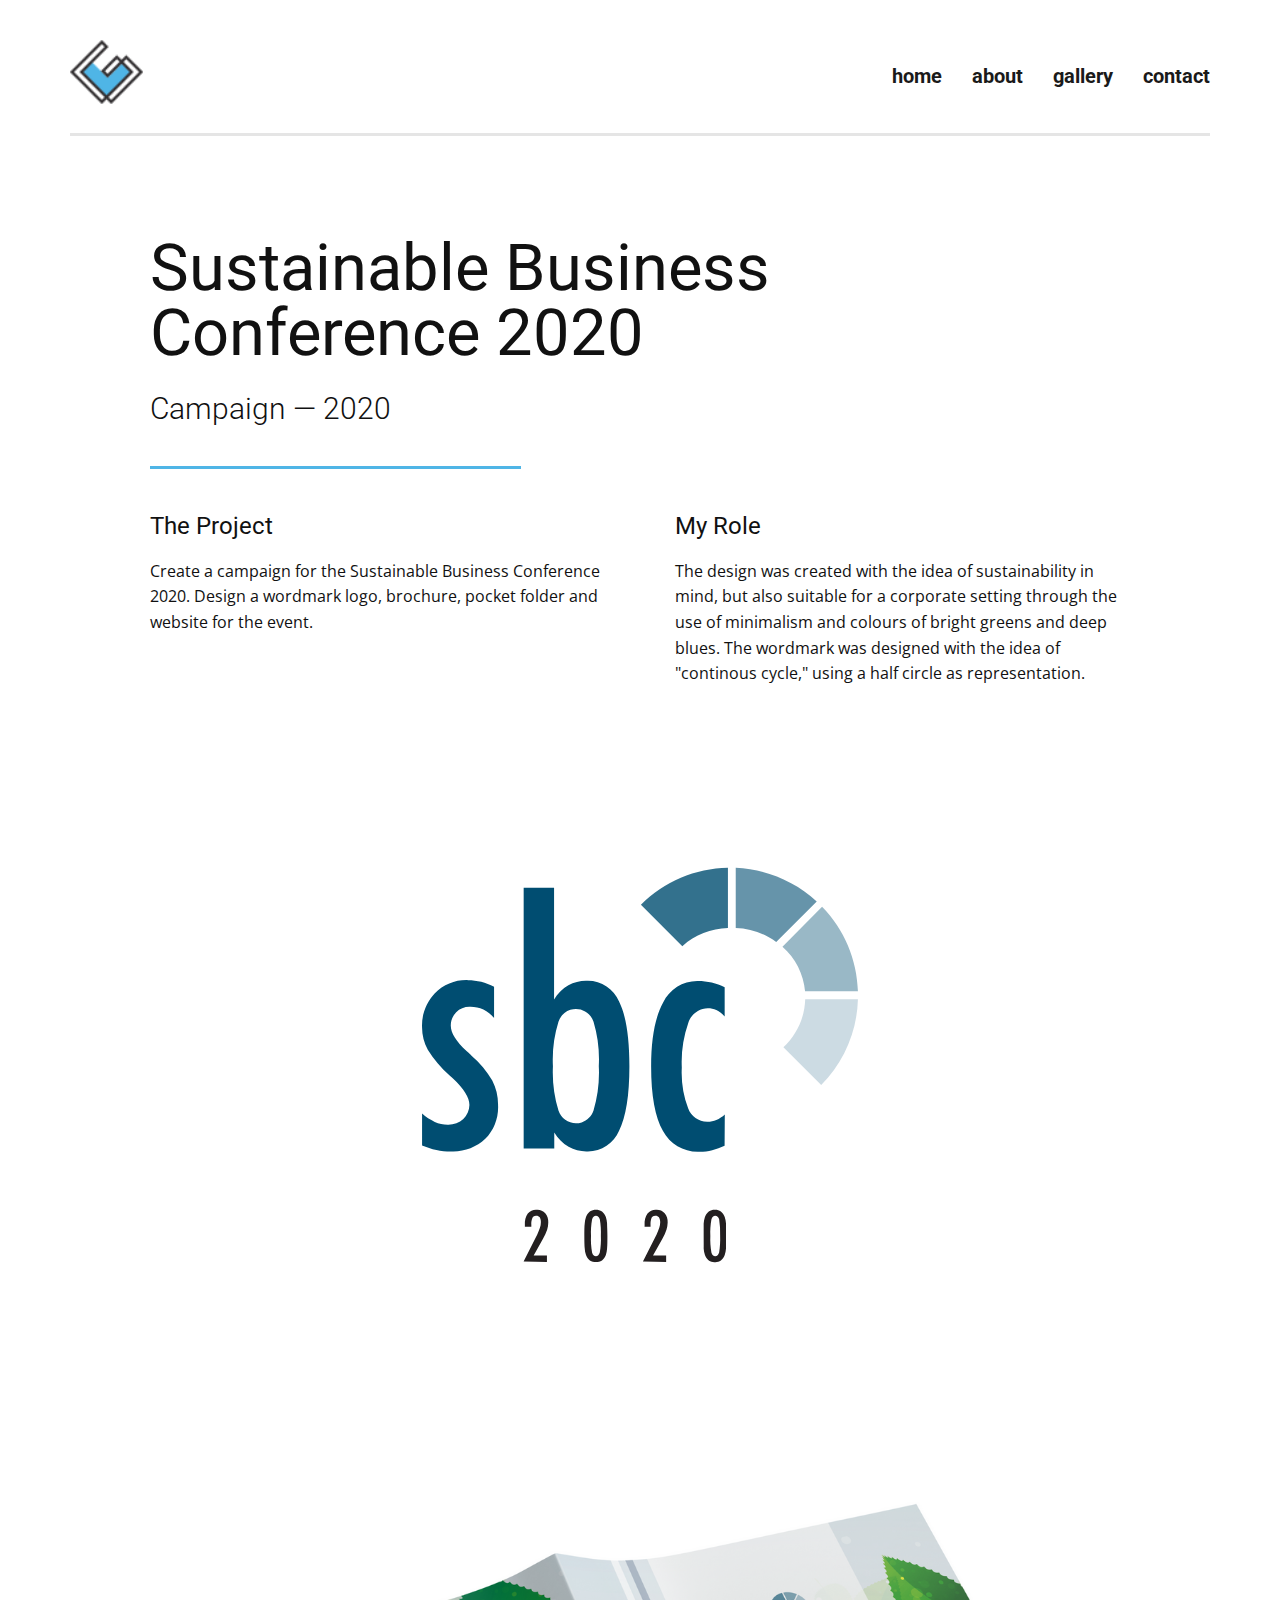
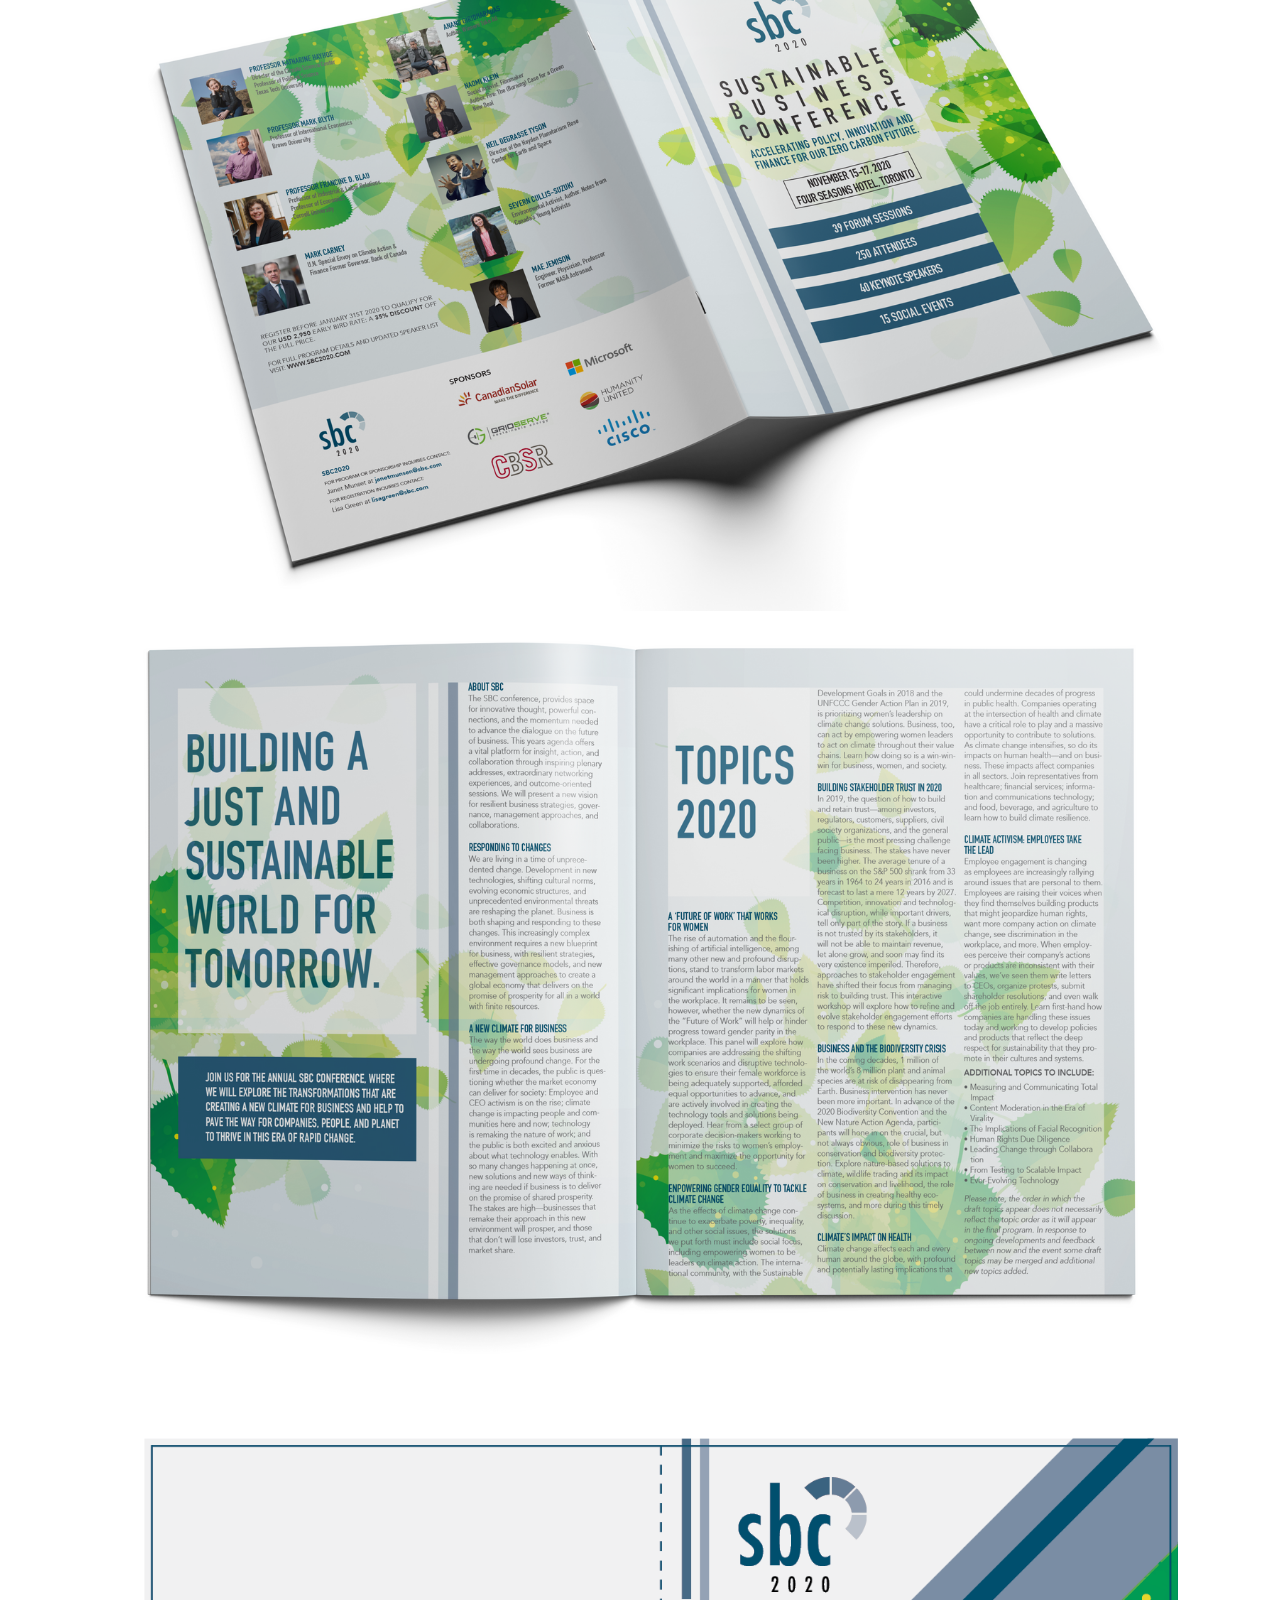
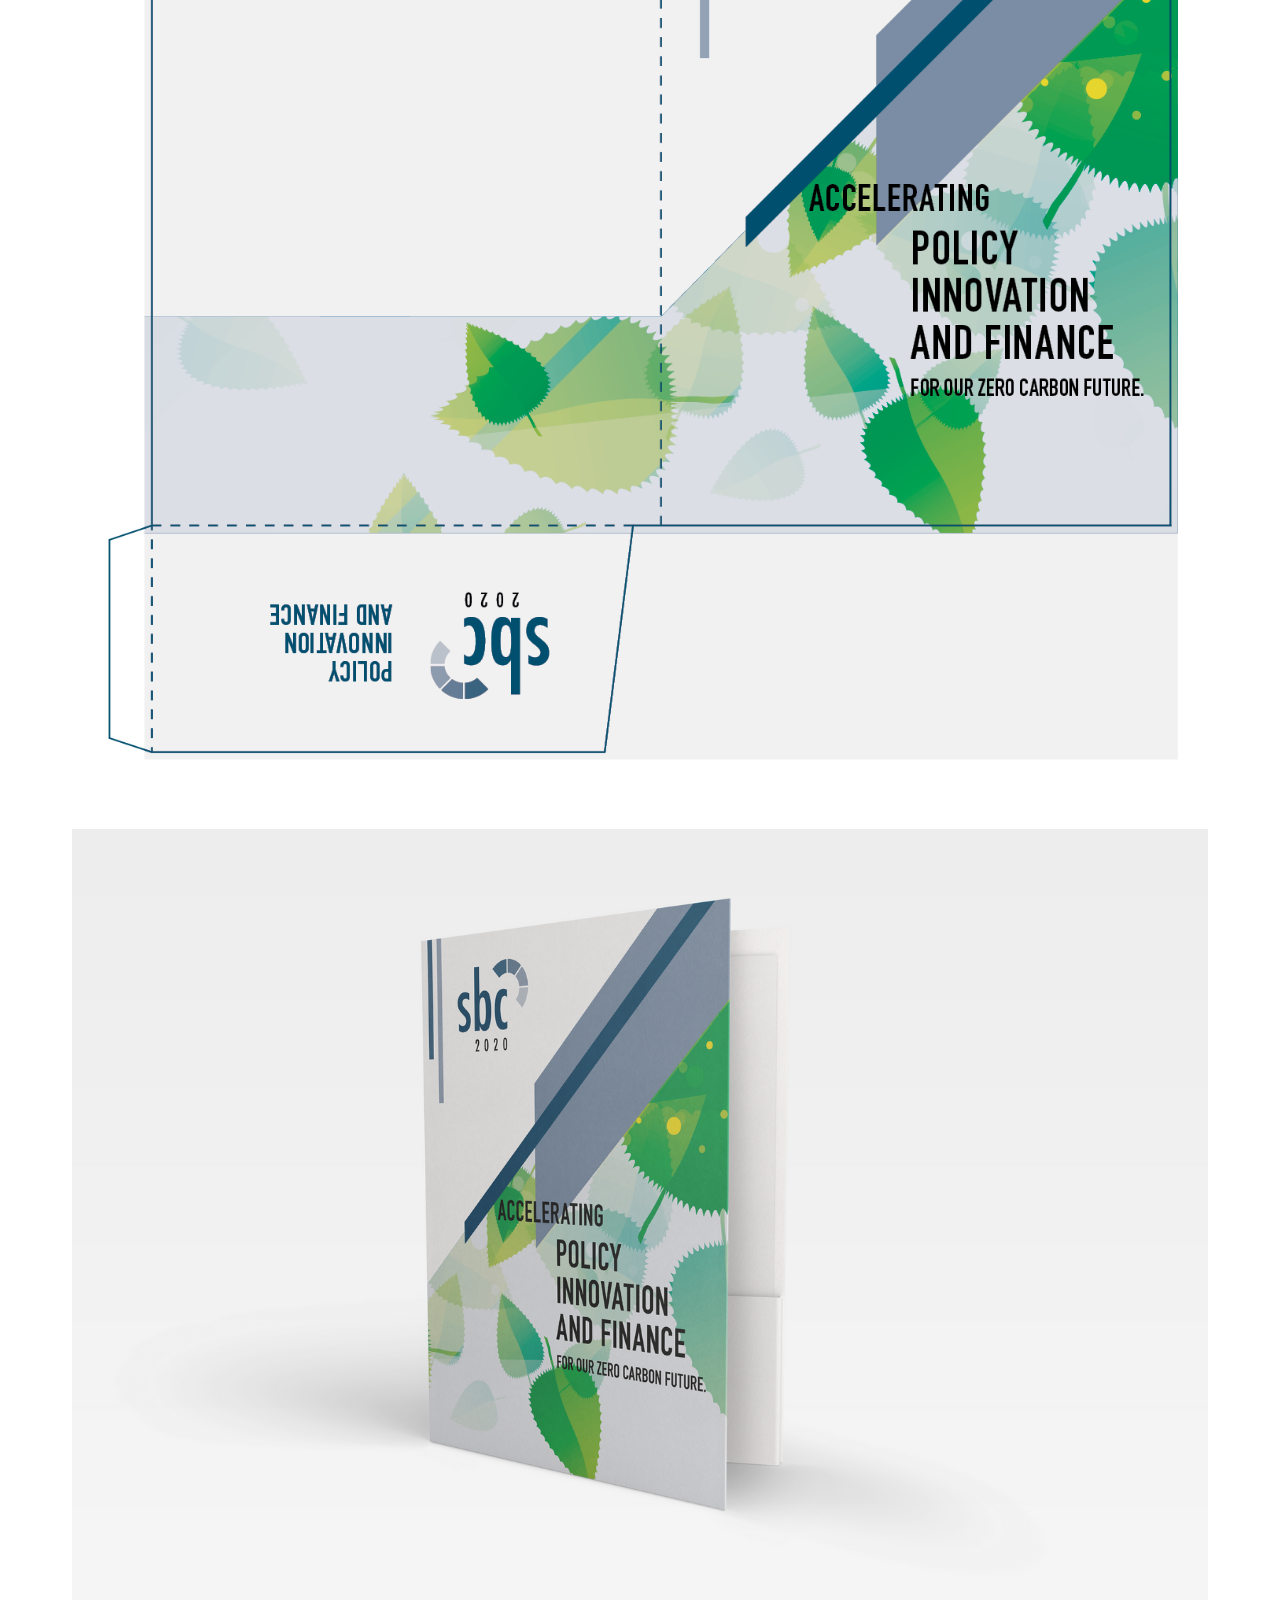
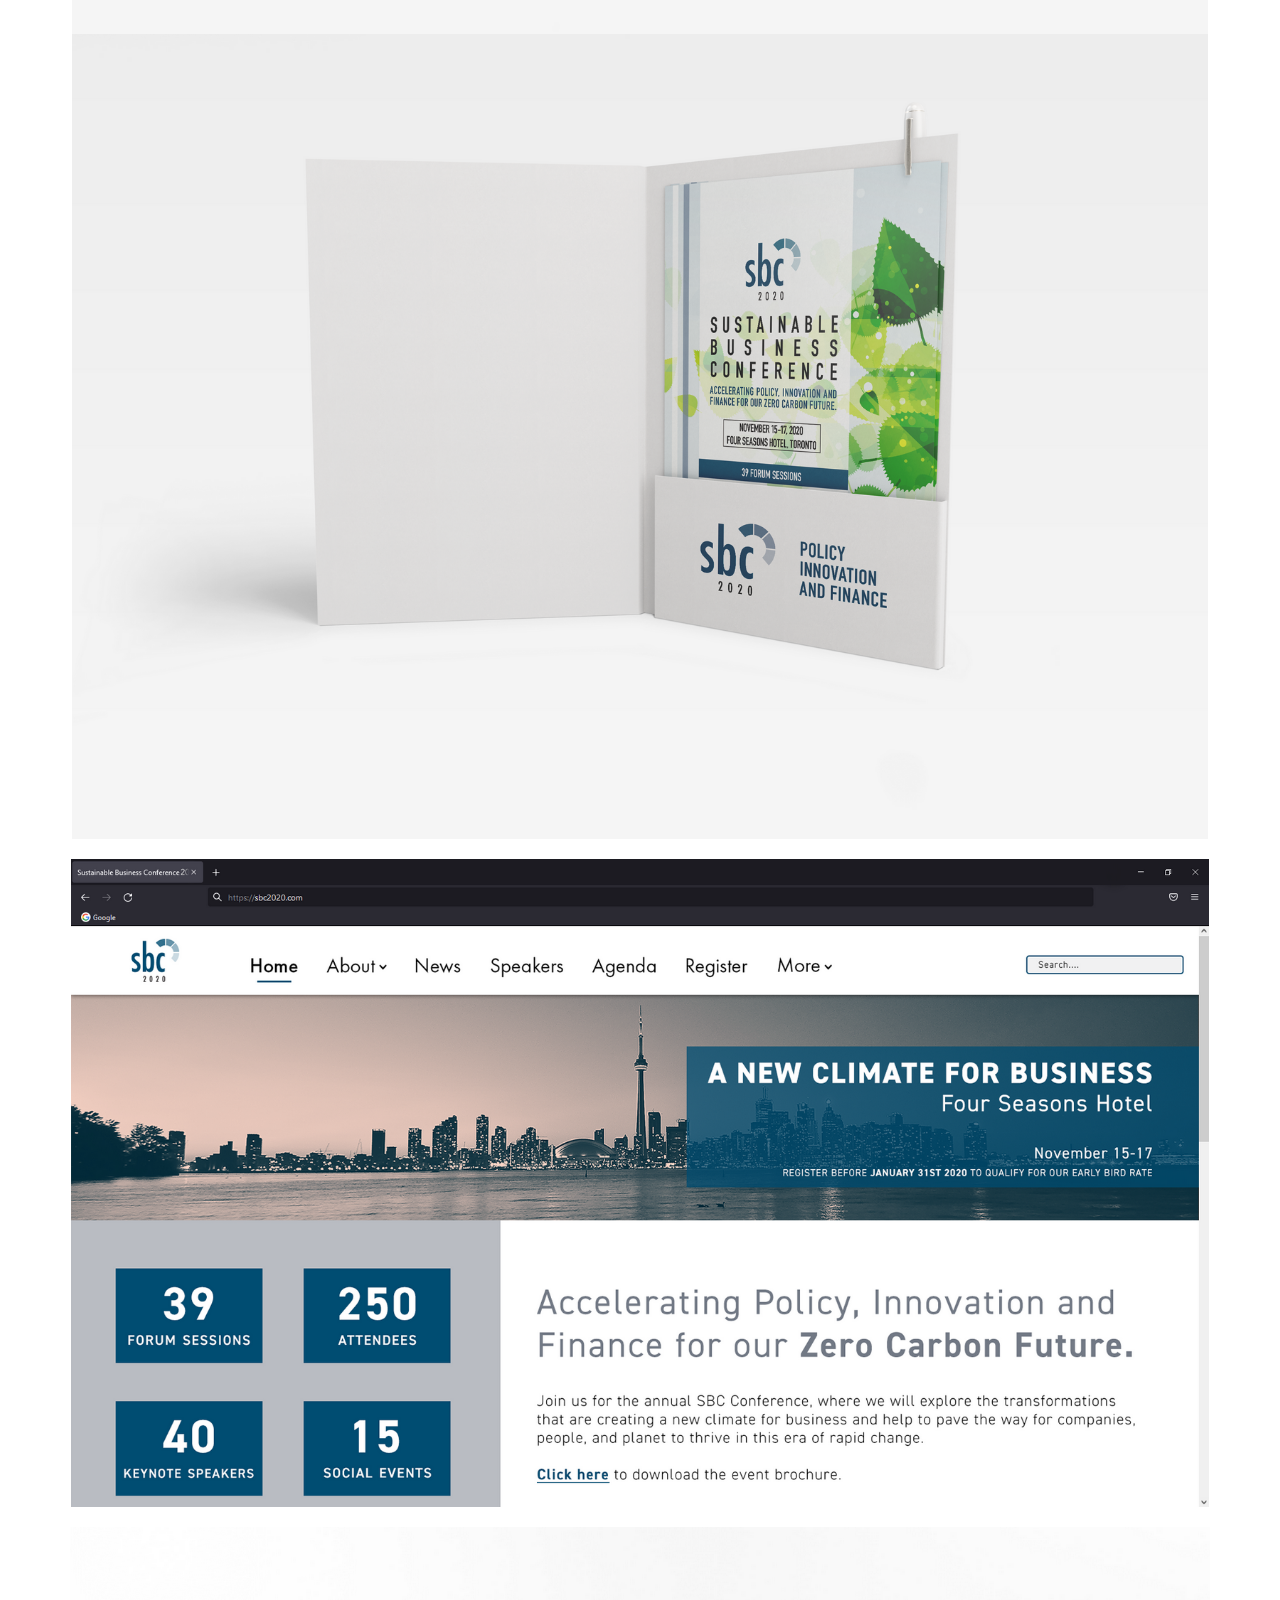
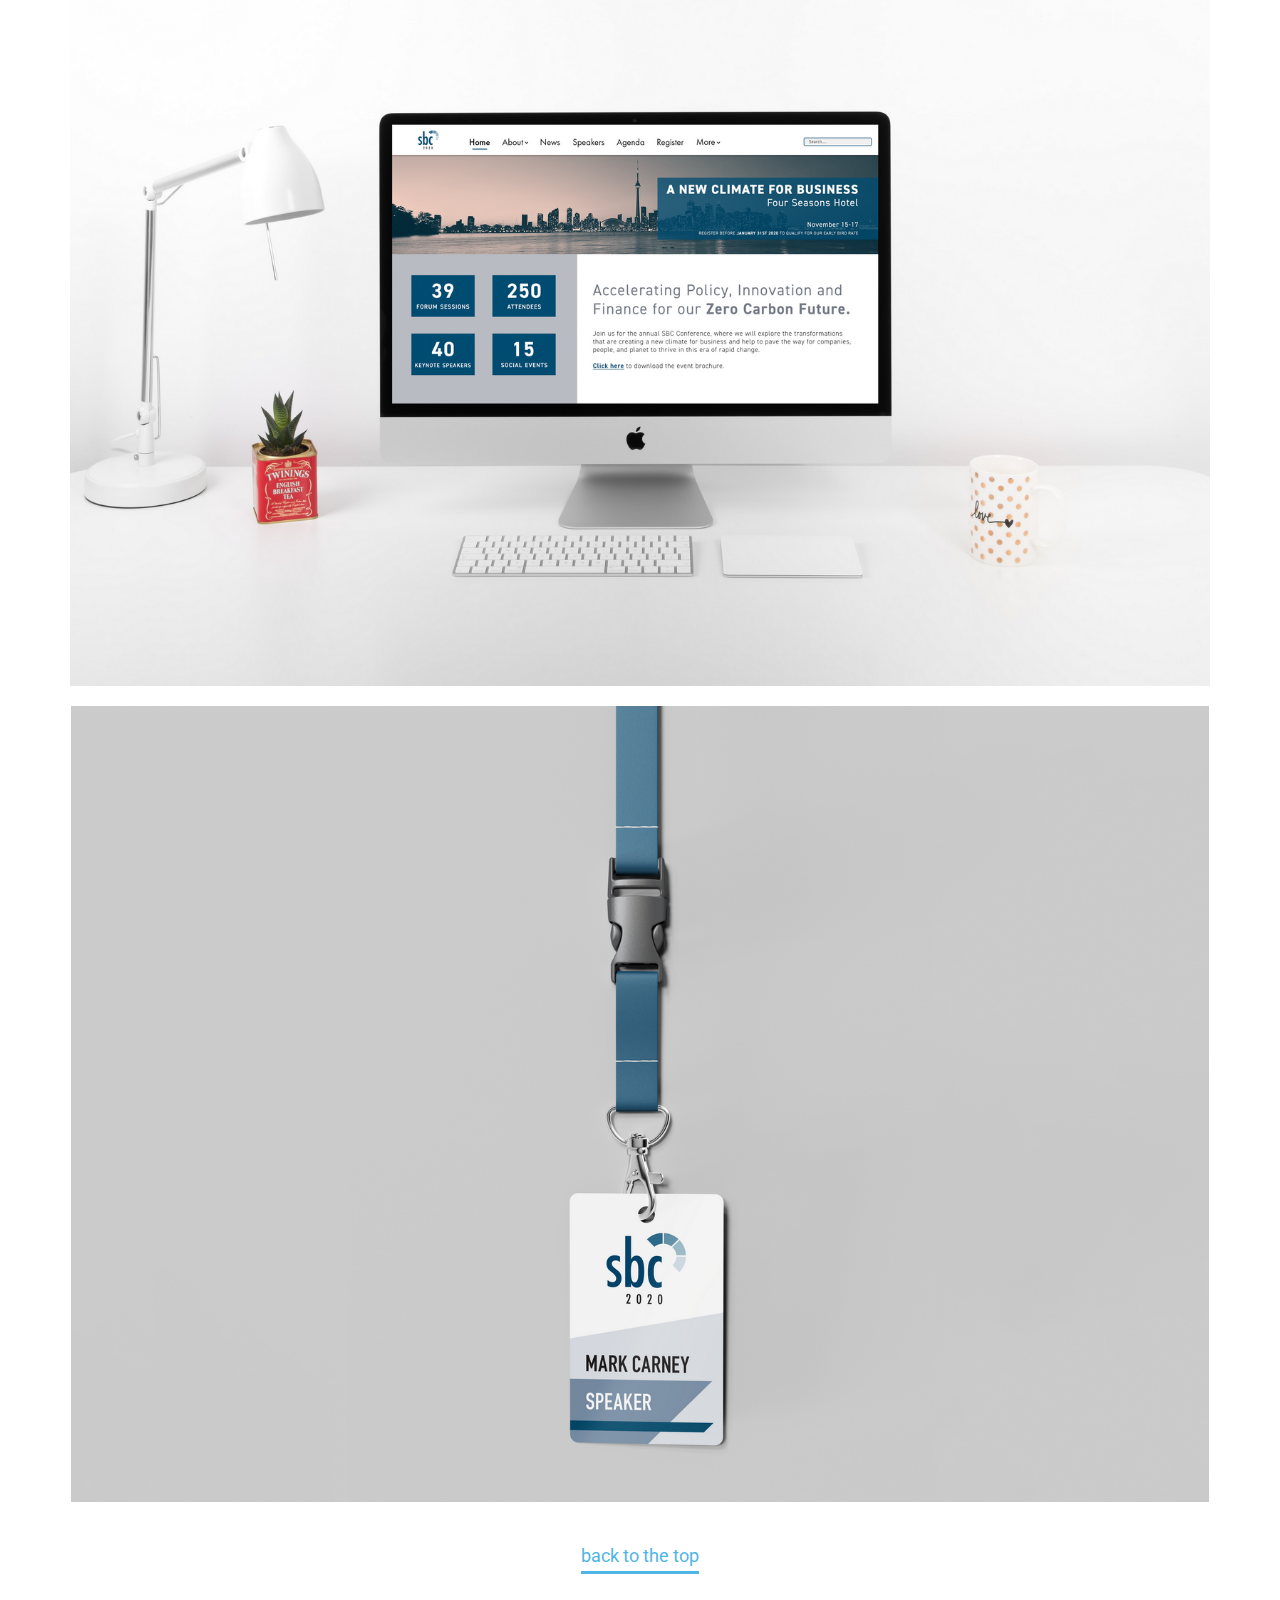
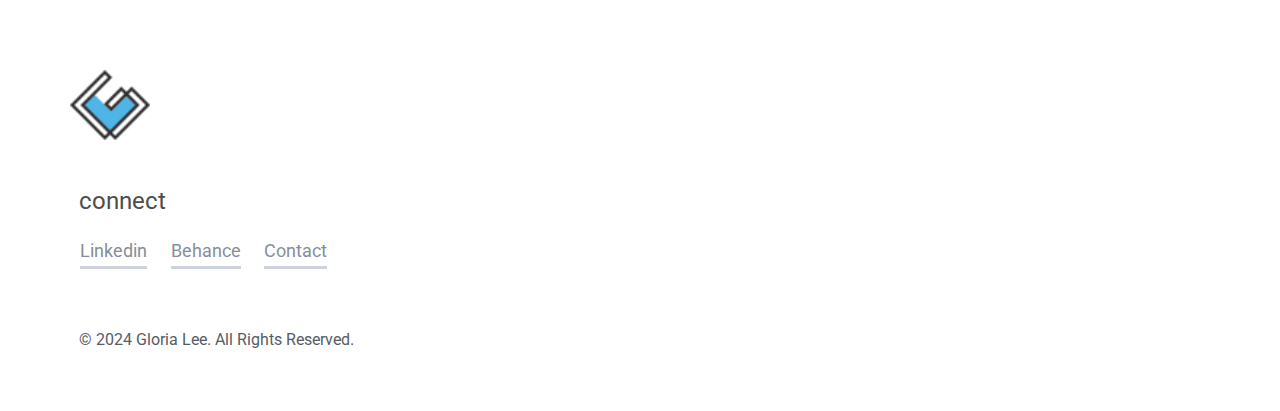
<file: sbc2020.html>
<!DOCTYPE html>
<html style="font-size: 16px;" lang="en-CA">
  <head>
    <meta name="viewport" content="width=device-width, initial-scale=1.0">
    <meta charset="utf-8">
    <meta name="keywords" content="">
    <meta name="description" content="">
    <meta name="page_type" content="np-template-header-footer-from-plugin">
    <title>sbc2020</title>
    <link rel="stylesheet" href="nicepage.css" media="screen">
<link rel="stylesheet" href="sbc2020.css" media="screen">
    <script class="u-script" type="text/javascript" src="jquery.js" defer=""></script>
    <script class="u-script" type="text/javascript" src="nicepage.js" defer=""></script>
    <meta name="generator" content="Nicepage 4.2.6, nicepage.com">
    <link rel="icon" href="images/favicon1.svg">
    <link id="u-theme-google-font" rel="stylesheet" href="https://fonts.googleapis.com/css?family=Roboto:100,100i,300,300i,400,400i,500,500i,700,700i,900,900i|Open+Sans:300,300i,400,400i,600,600i,700,700i,800,800i">
    <link id="u-page-google-font" rel="stylesheet" href="https://fonts.googleapis.com/css?family=Roboto:100,100i,300,300i,400,400i,500,500i,700,700i,900,900i">
    
    
    
    
    
    
    
    
    <script type="application/ld+json">{
		"@context": "http://schema.org",
		"@type": "Organization",
		"name": "gleedesign2",
		"logo": "images/GL_Logo_Gray_150.png"
}</script>
    <meta name="theme-color" content="#478ac9">
    <meta property="og:title" content="sbc2020">
    <meta property="og:description" content="">
    <meta property="og:type" content="website">
  </head>
  <body class="u-body"><header id="top" class="u-clearfix u-header u-header" id="sec-608b"><div class="u-clearfix u-sheet u-sheet-1">
        <a href="index" data-page-id="1153129" class="u-image u-logo u-image-1" data-image-width="150" data-image-height="131" title="Home">
          <img src="images/GL_Logo_Gray_150.png" class="u-logo-image u-logo-image-1">
        </a>
        <nav class="u-menu u-menu-dropdown u-offcanvas u-menu-1" data-position="Primary Menu">
          <div class="menu-collapse" style="font-size: 1.25rem; letter-spacing: 0px; font-weight: 700;">
            <a class="u-button-style u-custom-active-border-color u-custom-border u-custom-border-color u-custom-borders u-custom-hover-border-color u-custom-left-right-menu-spacing u-custom-padding-bottom u-custom-text-active-color u-custom-text-color u-custom-text-hover-color u-custom-top-bottom-menu-spacing u-nav-link u-text-active-palette-1-base u-text-hover-palette-2-base" href="#">
              <svg viewBox="0 0 24 24"><use xmlns:xlink="http://www.w3.org/1999/xlink" xlink:href="#menu-hamburger"></use></svg>
              <svg version="1.1" xmlns="http://www.w3.org/2000/svg" xmlns:xlink="http://www.w3.org/1999/xlink"><defs><symbol id="menu-hamburger" viewBox="0 0 16 16" style="width: 16px; height: 16px;"><rect y="1" width="16" height="2"></rect><rect y="7" width="16" height="2"></rect><rect y="13" width="16" height="2"></rect>
</symbol>
</defs></svg>
            </a>
          </div>
          <div class="u-custom-menu u-nav-container">
            <ul class="u-custom-font u-heading-font u-nav u-spacing-30 u-unstyled u-nav-1"><li class="u-nav-item"><a class="u-border-2 u-border-active-palette-1-base u-border-hover-palette-1-base u-border-no-left u-border-no-right u-border-no-top u-button-style u-nav-link u-text-active-custom-color-1 u-text-grey-90 u-text-hover-grey-90" href="index" style="padding: 10px 0px;">home</a>
</li><li class="u-nav-item"><a class="u-border-2 u-border-active-palette-1-base u-border-hover-palette-1-base u-border-no-left u-border-no-right u-border-no-top u-button-style u-nav-link u-text-active-custom-color-1 u-text-grey-90 u-text-hover-grey-90" href="About" style="padding: 10px 0px;">about</a>
</li><li class="u-nav-item"><a class="u-border-2 u-border-active-palette-1-base u-border-hover-palette-1-base u-border-no-left u-border-no-right u-border-no-top u-button-style u-nav-link u-text-active-custom-color-1 u-text-grey-90 u-text-hover-grey-90" href="Gallery" style="padding: 10px 0px;">gallery</a>
</li><li class="u-nav-item"><a class="u-border-2 u-border-active-palette-1-base u-border-hover-palette-1-base u-border-no-left u-border-no-right u-border-no-top u-button-style u-nav-link u-text-active-custom-color-1 u-text-grey-90 u-text-hover-grey-90" href="Contact" style="padding: 10px 0px;">contact</a>
</li></ul>
          </div>
          <div class="u-custom-menu u-nav-container-collapse">
            <div class="u-black u-container-style u-inner-container-layout u-opacity u-opacity-95 u-sidenav">
              <div class="u-inner-container-layout u-sidenav-overflow">
                <div class="u-menu-close"></div>
                <ul class="u-align-center u-nav u-popupmenu-items u-unstyled u-nav-2"><li class="u-nav-item"><a class="u-button-style u-nav-link" href="index" style="padding: 10px 0px;">home</a>
</li><li class="u-nav-item"><a class="u-button-style u-nav-link" href="About" style="padding: 10px 0px;">about</a>
</li><li class="u-nav-item"><a class="u-button-style u-nav-link" href="Gallery" style="padding: 10px 0px;">gallery</a>
</li><li class="u-nav-item"><a class="u-button-style u-nav-link" href="Contact" style="padding: 10px 0px;">contact</a>
</li></ul>
              </div>
            </div>
            <div class="u-black u-menu-overlay u-opacity u-opacity-70"></div>
          </div>
        </nav>
        <div class="u-align-left u-border-3 u-border-grey-10 u-expanded-width u-line u-line-horizontal u-line-1"></div>
      </div></header> 
    <section class="u-align-center u-clearfix u-white u-section-1" id="carousel_a0f9">
      <h1 class="u-align-left u-custom-font u-font-roboto u-text u-text-default-lg u-text-default-md u-text-default-xl u-text-1">Sustainable Business&nbsp;<br>Conference 2020
      </h1>
      <h3 class="u-align-left u-text u-text-default u-text-2">Campaign — 2020</h3>
      <div class="u-border-3 u-border-custom-color-1 u-line u-line-horizontal u-line-1"></div>
      <div class="u-layout-grid u-list u-list-1">
        <div class="u-repeater u-repeater-1">
          <div class="u-container-style u-list-item u-repeater-item">
            <div class="u-container-layout u-similar-container u-valign-top u-container-layout-1">
              <h4 class="u-custom-item u-text u-text-3">The Project</h4>
              <p class="u-align-left u-custom-item u-text u-text-4">Create a campaign for the Sustainable Business Conference 2020. Design a wordmark logo, brochure, pocket folder and website for the event.</p>
            </div>
          </div>
          <div class="u-container-style u-list-item u-repeater-item">
            <div class="u-container-layout u-similar-container u-valign-top u-container-layout-2">
              <h4 class="u-custom-item u-text u-text-5">My Role</h4>
              <p class="u-align-left u-custom-item u-text u-text-6">The design was created with the idea of sustainability in mind, but also suitable for a corporate setting through the use of minimalism and colours of bright greens and deep blues. The wordmark was designed with the idea of "continous cycle," using a half circle as representation.</p>
            </div>
          </div>
        </div>
      </div>
      <div class="u-expanded-width u-gallery u-layout-grid u-lightbox u-show-text-none u-gallery-1">
        <div class="u-gallery-inner u-gallery-inner-1">
          <div class="u-gallery-item">
            <div class="u-back-slide" data-image-width="1920" data-image-height="1080">
              <img class="u-back-image u-expanded u-image-contain" src="images/SBC2020_Logo.svg" alt="SBC2020 Wordmark Logo">
            </div>
            <div class="u-over-slide u-shading u-valign-middle u-over-slide-1">
              <h3 class="u-gallery-heading" style="text-transform: uppercase;">SBC2020 Wordmark Logo</h3>
              <p class="u-gallery-text"></p>
            </div>
          </div>
        </div>
      </div>
    </section>
    <section class="u-align-center u-clearfix u-white u-section-2" id="carousel_24f0">
      <div class="u-expanded-width u-gallery u-layout-grid u-lightbox u-show-text-none u-gallery-1">
        <div class="u-gallery-inner u-gallery-inner-1">
          <div class="u-gallery-item">
            <div class="u-back-slide" data-image-width="4000" data-image-height="2667">
              <img class="u-back-image u-expanded u-image-contain" src="images/17_PRODUCTION_SBC-Brochure_Mockup1.png" alt="SBC2020 Brochure - Front &amp;amp; Back">
            </div>
            <div class="u-over-slide u-shading u-valign-middle u-over-slide-1">
              <h3 class="u-gallery-heading" style="text-transform: uppercase;">SBC2020 Brochure - Front &amp; Back</h3>
              <p class="u-gallery-text"></p>
            </div>
          </div>
          <div class="u-gallery-item">
            <div class="u-back-slide" data-image-width="4000" data-image-height="2667">
              <img class="u-back-image u-expanded u-image-contain" src="images/17_PRODUCTION_SBC-Brochure_MockupInside2.png" alt="SBC2020 Brochure">
            </div>
            <div class="u-over-slide u-shading u-valign-middle u-over-slide-2">
              <h3 class="u-gallery-heading" style="text-transform: uppercase;">SBC2020 Brochure</h3>
              <p class="u-gallery-text"></p>
            </div>
          </div>
        </div>
      </div>
    </section>
    <section class="u-align-center u-clearfix u-white u-section-3" id="carousel_867d">
      <div class="u-expanded-width u-gallery u-layout-grid u-lightbox u-show-text-none u-gallery-1">
        <div class="u-gallery-inner u-gallery-inner-1">
          <div class="u-gallery-item">
            <div class="u-back-slide" data-image-width="1584" data-image-height="1296">
              <img class="u-back-image u-expanded u-image-contain" src="images/LEE_Gloria_Folder.png" alt="SBC2020 Pocket Folder with Dielines">
            </div>
            <div class="u-over-slide u-shading u-valign-middle u-over-slide-1">
              <h3 class="u-gallery-heading" style="text-transform: uppercase;">SBC2020 Pocket Folder with Dielines</h3>
              <p class="u-gallery-text"></p>
            </div>
          </div>
        </div>
      </div>
    </section>
    <section class="u-align-center u-clearfix u-white u-section-4" id="carousel_331f">
      <div class="u-expanded-width u-gallery u-layout-grid u-lightbox u-show-text-none u-gallery-1">
        <div class="u-gallery-inner u-gallery-inner-1">
          <div class="u-gallery-item">
            <div class="u-back-slide" data-image-width="3200" data-image-height="2266">
              <img class="u-back-image u-expanded u-image-contain" src="images/filefolder-03.png" alt="SBC2020 Pocket Folder Cover">
            </div>
            <div class="u-over-slide u-shading u-valign-middle u-over-slide-1">
              <h3 class="u-gallery-heading" style="text-transform: uppercase;">SBC2020 Pocket Folder Cover</h3>
              <p class="u-gallery-text"></p>
            </div>
          </div>
          <div class="u-gallery-item">
            <div class="u-back-slide" data-image-width="3200" data-image-height="2266">
              <img class="u-back-image u-expanded u-image-contain" src="images/filefolder-02.png" alt="SBC2020 Pocket Folder with Brochure">
            </div>
            <div class="u-over-slide u-shading u-valign-middle u-over-slide-2">
              <h3 class="u-gallery-heading" style="text-transform: uppercase;">SBC2020 Pocket Folder with Brochure</h3>
              <p class="u-gallery-text"></p>
            </div>
          </div>
        </div>
      </div>
    </section>
    <section class="u-align-center u-clearfix u-white u-section-5" id="carousel_af64">
      <div class="u-expanded-width u-gallery u-layout-grid u-lightbox u-show-text-none u-gallery-1">
        <div class="u-gallery-inner u-gallery-inner-1">
          <div class="u-gallery-item">
            <div class="u-back-slide" data-image-width="1600" data-image-height="911">
              <img class="u-back-image u-expanded u-image-contain" src="images/website_mockup.png" alt="SBC2020 Website Home Page">
            </div>
            <div class="u-over-slide u-shading u-valign-middle u-over-slide-1">
              <h3 class="u-gallery-heading" style="text-transform: uppercase;">SBC2020 Website Home Page</h3>
              <p class="u-gallery-text"></p>
            </div>
          </div>
        </div>
      </div>
    </section>
    <section class="u-align-center u-clearfix u-white u-section-6" id="carousel_b1fb">
      <div class="u-expanded-width u-gallery u-layout-grid u-lightbox u-show-text-none u-gallery-1">
        <div class="u-gallery-inner u-gallery-inner-1">
          <div class="u-gallery-item">
            <div class="u-back-slide" data-image-width="1600" data-image-height="1066">
              <img class="u-back-image u-expanded u-image-contain" src="images/ComputerScreenMockup.png" alt="SBC2020 Website Mockup">
            </div>
            <div class="u-over-slide u-shading u-valign-middle u-over-slide-1">
              <h3 class="u-gallery-heading" style="text-transform: uppercase;">SBC2020 Website Mockup</h3>
              <p class="u-gallery-text"></p>
            </div>
          </div>
        </div>
      </div>
    </section>
    <section class="u-align-center u-clearfix u-white u-section-7" id="carousel_46dc">
      <div class="u-expanded-width u-gallery u-layout-grid u-lightbox u-show-text-none u-gallery-1">
        <div class="u-gallery-inner u-gallery-inner-1">
          <div class="u-gallery-item">
            <div class="u-back-slide" data-image-width="5000" data-image-height="3500">
              <img class="u-back-image u-expanded u-image-contain" src="images/17_SBC2020_Badge_Mockup.png" alt="SBC2020 Lanyard &amp;amp; Badge">
            </div>
            <div class="u-over-slide u-shading u-valign-middle u-over-slide-1">
              <h3 class="u-gallery-heading" style="text-transform: uppercase;">SBC2020 Lanyard &amp; Badge</h3>
              <p class="u-gallery-text"></p>
            </div>
          </div>
        </div>
      </div>
      <a href="#top" class="u-active-none u-border-3 u-border-custom-color-1 u-border-hover-custom-color-5 u-btn u-button-style u-custom-font u-heading-font u-hover-none u-none u-text-custom-color-1 u-text-hover-custom-color-5 u-btn-1">back to the top</a>
    </section>
    
    
    <footer class="u-clearfix u-footer u-white" id="sec-a83c"><div class="u-clearfix u-sheet u-sheet-1">
        <a href="index" data-page-id="1153129" class="u-image u-logo u-image-1" data-image-width="55" data-image-height="48" title="Home">
          <img src="images/GL_Logo_Gray_150.png" class="u-logo-image u-logo-image-1">
        </a>
        <h2 class="u-text u-text-default u-text-grey-70 u-text-1">c​onnect</h2>
        <div class="u-list u-list-1">
          <div class="u-repeater u-repeater-1">
            <div class="u-container-style u-list-item u-repeater-item">
              <div class="u-container-layout u-similar-container u-container-layout-1">
                <a href="https://www.linkedin.com/in/glorialeedesign/" class="u-active-none u-border-3 u-border-hover-custom-color-2 u-border-palette-5-light-1 u-btn u-button-style u-custom-font u-custom-item u-heading-font u-hover-none u-none u-text-hover-palette-5-dark-1 u-text-palette-5-dark-1 u-btn-1">Linkedin</a>
              </div>
            </div>
            <div class="u-container-style u-list-item u-repeater-item">
              <div class="u-container-layout u-similar-container u-container-layout-2">
                <a href="https://www.behance.net/glorialeedesign" class="u-active-none u-border-3 u-border-hover-custom-color-2 u-border-palette-5-light-1 u-btn u-button-style u-custom-font u-custom-item u-heading-font u-hover-none u-none u-text-hover-palette-5-dark-1 u-text-palette-5-dark-1 u-btn-2">Behance</a>
              </div>
            </div>
            <div class="u-container-style u-list-item u-repeater-item">
              <div class="u-container-layout u-similar-container u-container-layout-3">
                <a href="Contact" class="u-active-none u-border-3 u-border-hover-custom-color-2 u-border-palette-5-light-1 u-btn u-button-style u-custom-font u-custom-item u-heading-font u-hover-none u-none u-text-hover-palette-5-dark-1 u-text-palette-5-dark-1 u-btn-3">Contact</a>
              </div>
            </div>
          </div>
        </div>
        <p class="u-align-left u-custom-font u-heading-font u-text u-text-palette-5-dark-2 u-text-2"> © 2024 Gloria Lee. All Rights Reserved.<br>
        </p>
      </div></footer>
  </body>
</html>
</file>
